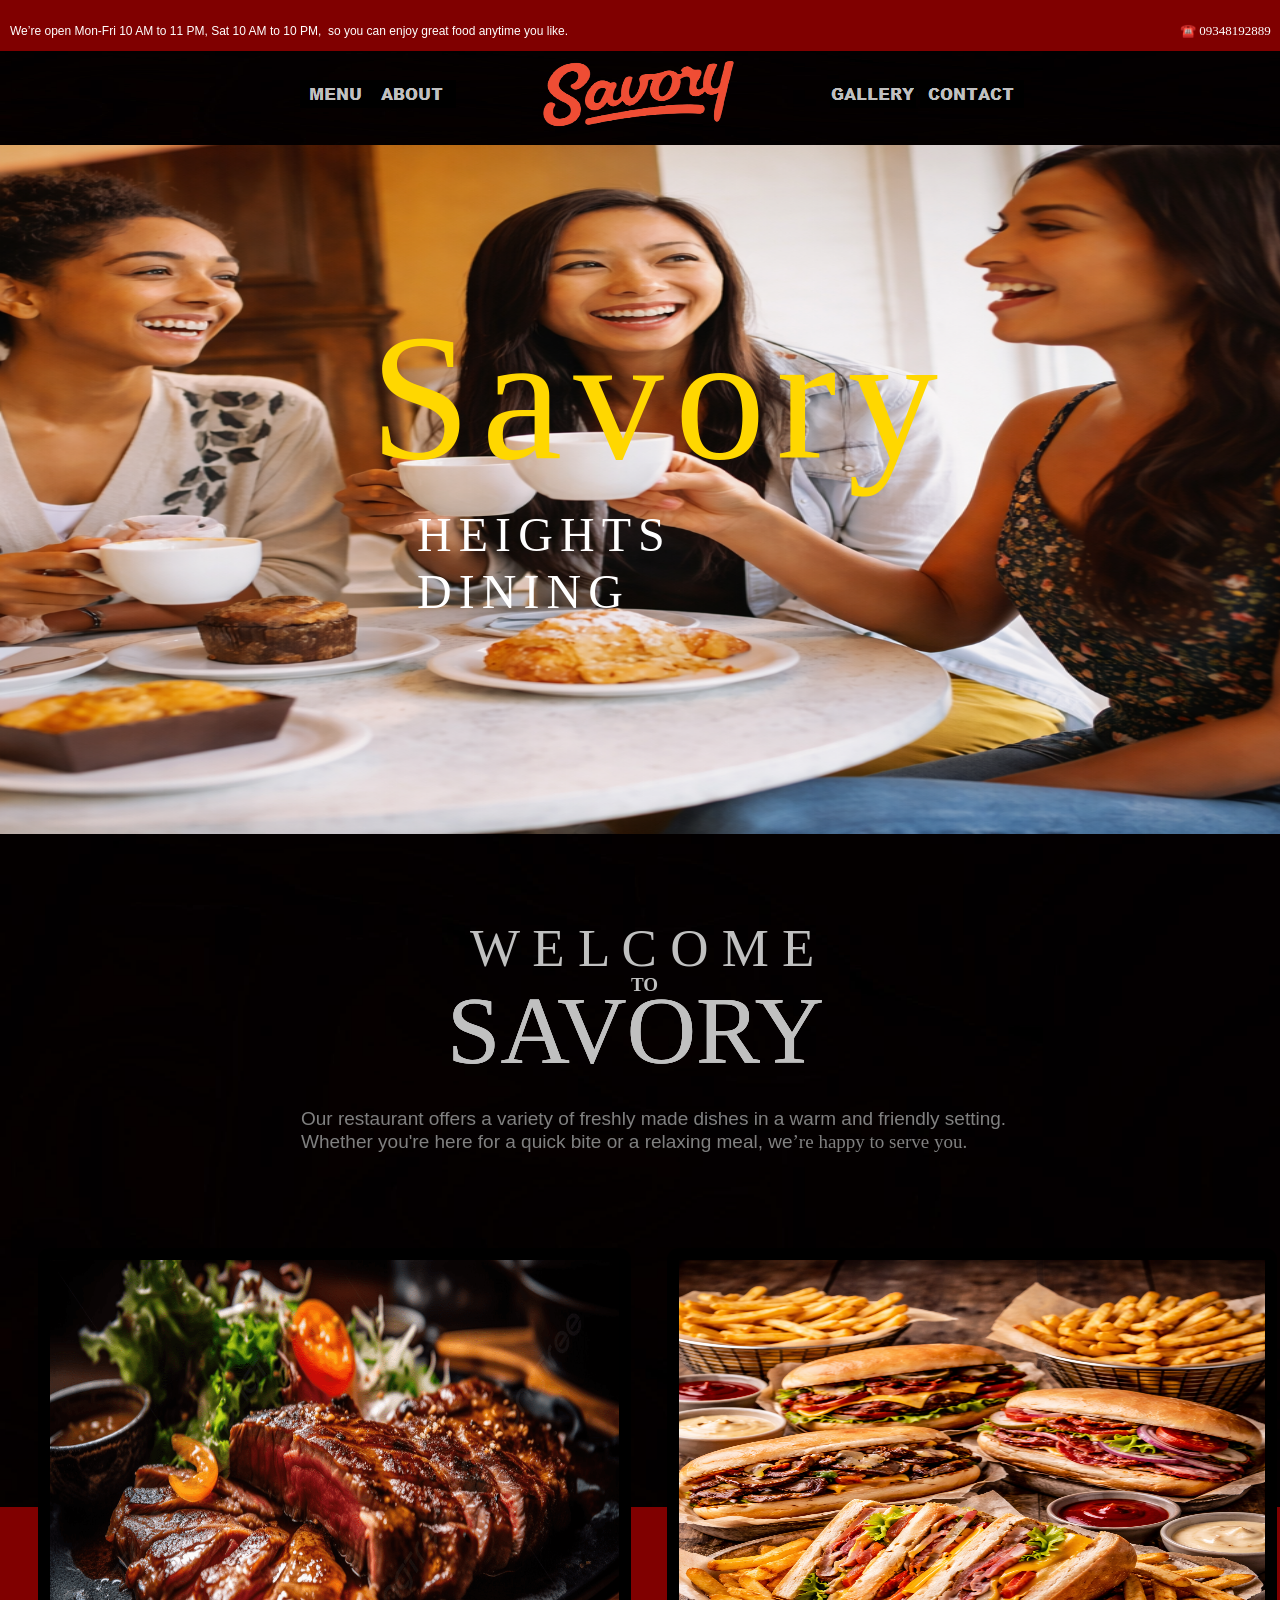
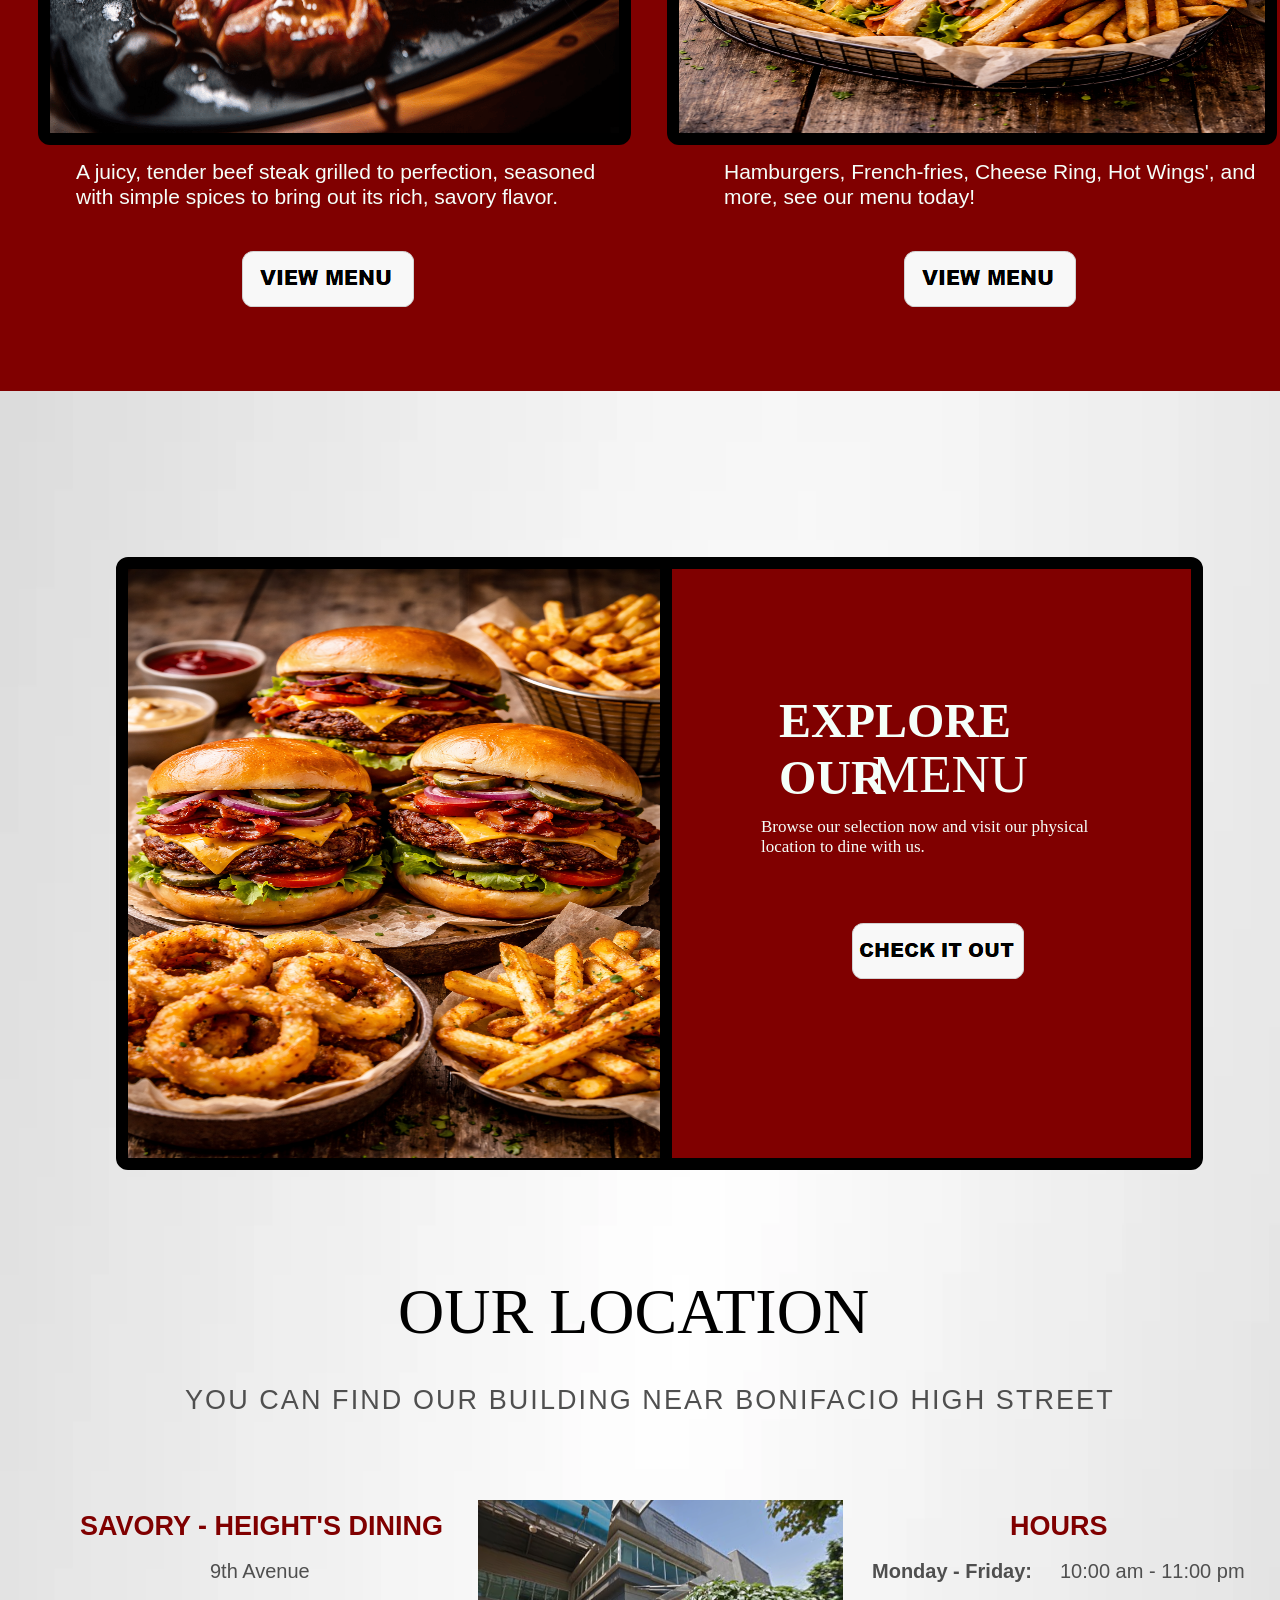
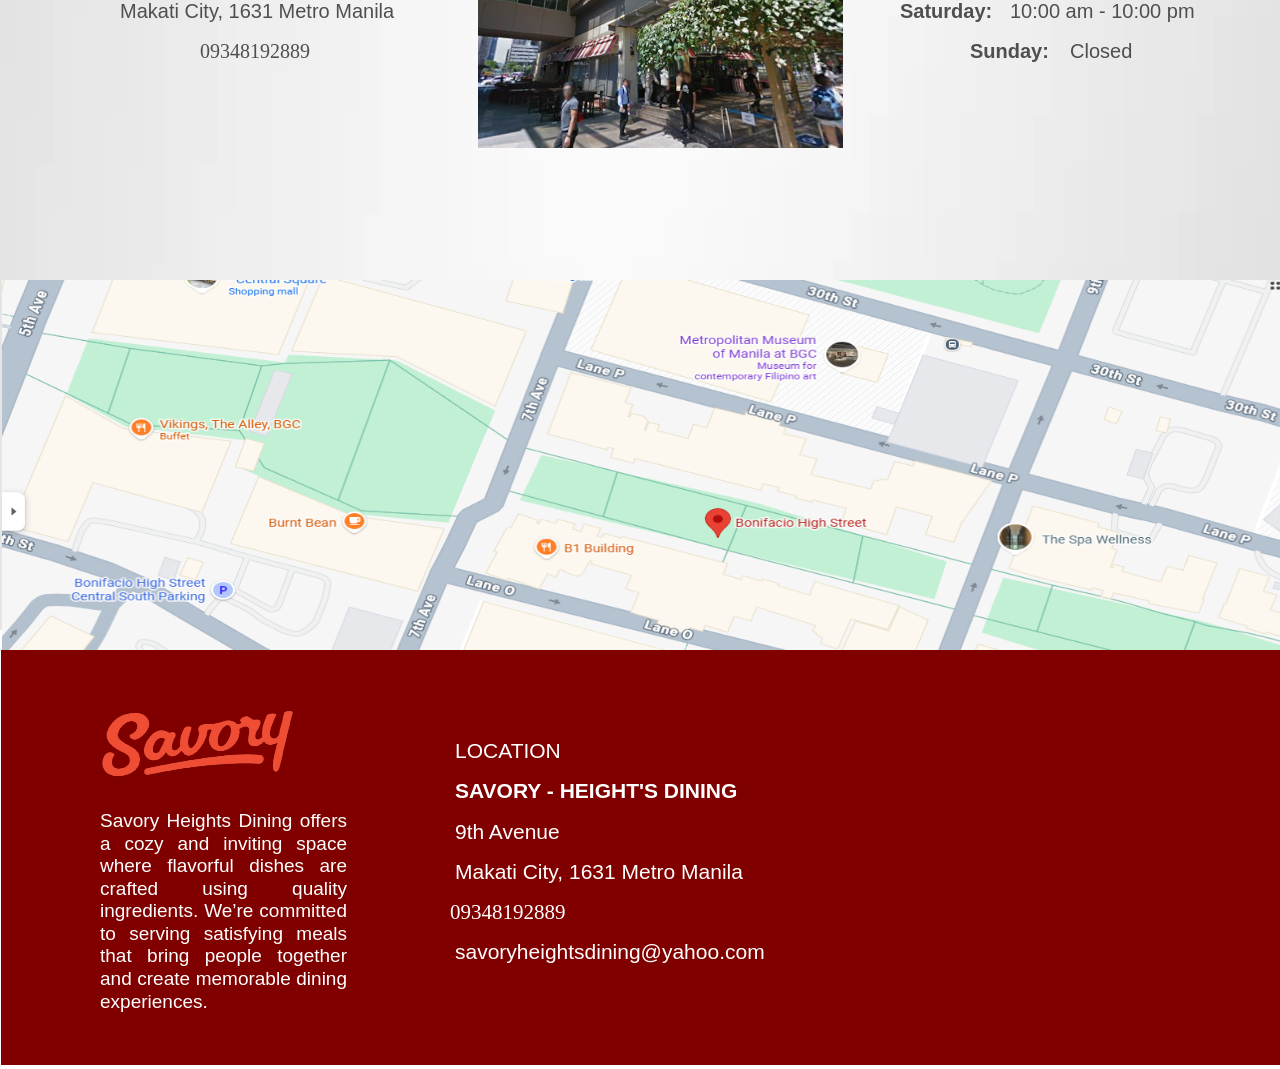
<file: index.html>
<!doctype html>
<html>
<head>
<meta charset="utf-8">
<title>Untitled Page</title>
<meta name="generator" content="WYSIWYG Web Builder 20 - https://www.wysiwygwebbuilder.com">
<link href="WEBSITE3.css" rel="stylesheet">
<link href="index.css" rel="stylesheet">
</head>
<body>
<div id="wb_Image13" style="position:absolute;left:0px;top:134px;width:1360px;height:700px;z-index:0;">
<img src="images/threegirlspic.png" id="Image13" alt="" width="1360" height="1360"></div>
<div id="wb_Image4" style="position:absolute;left:0px;top:834px;width:1360px;height:681px;z-index:1;">
<img src="images/Photos-Download-Black-Backgrounds.jpg" id="Image4" alt="" width="1360" height="765"></div>
<div id="wb_Image6" style="position:absolute;left:0px;top:1507px;width:1360px;height:484px;z-index:2;">
<img src="images/221610.jpg" id="Image6" alt="" width="1360" height="850"></div>
<div id="wb_Image2" style="position:absolute;left:0px;top:37px;width:1360px;height:108px;z-index:3;">
<img src="images/Photos-Download-Black-Backgrounds.jpg" id="Image2" alt="" width="1360" height="765"></div>
<div id="wb_Image3" style="position:absolute;left:0px;top:0px;width:1360px;height:51px;z-index:4;">
<img src="images/221610.jpg" id="Image3" alt="" width="1360" height="850"></div>
<div id="wb_Text1" style="position:absolute;left:470px;top:917px;width:364px;height:63px;z-index:5;">
<span style="color:#C0C0C0;font-family:Rockwell;font-size:53px;">W E L C O M E</span></div>
<div id="wb_Text3" style="position:absolute;left:447px;top:974px;width:410px;height:134px;z-index:6;">
<span style="color:#C0C0C0;font-family:'Comic Sans MS';font-size:96px;">SAVORY</span></div>
<div id="wb_Text4" style="position:absolute;left:301px;top:1108px;width:951px;height:47px;text-align:justify;z-index:7;">
<span style="color:#808080;font-family:Arial;font-size:19px;">Our restaurant offers a variety of freshly made dishes in a warm and friendly setting.<br> Whether you're here for a quick bite or a relaxing meal, we</span><span style="color:#808080;font-family:'Comic Sans MS';font-size:19px;">’re happy to serve you.</span></div>
<div id="wb_Text5" style="position:absolute;left:631px;top:974px;width:73px;height:22px;z-index:8;">
<span style="color:#C0C0C0;font-family:Rockwell;font-size:19px;"><strong>TO</strong></span></div>
<div id="wb_Image8" style="position:absolute;left:38px;top:1248px;width:593px;height:497px;z-index:9;">
<img src="images/pngtree-steak-is-sitting-on-a-tray-with-salad-and-vegetables-picture-image_2604488.jpg" id="Image8" alt="" width="569" height="319"></div>
<div id="wb_Text6" style="position:absolute;left:10px;top:20px;width:703px;height:13px;z-index:10;">
<span style="color:#FFFFFF;font-family:Arial;font-size:12px;">We’re open Mon-Fri 10 AM to 11 PM, Sat 10 AM to 10 PM,&nbsp; so you can enjoy great food anytime you like.</span></div>
<div id="wb_Text7" style="position:absolute;left:1180px;top:20px;width:108px;height:18px;z-index:11;">
<span style="color:#FFFFFF;font-family:'Segoe UI Emoji';font-size:13px;">☎️</span><span style="color:#FFFFFF;font-family:Calibri;font-size:13px;"> 09348192889</span></div>
<div id="wb_Shape1" style="position:absolute;left:300px;top:80px;width:73px;height:28px;z-index:12;">
<a href="./menu.html"><img src="images/img0001.png" id="Shape1" alt="" width="73" height="28" style="width:73px;height:28px;"></a></div>
<div id="wb_Shape2" style="position:absolute;left:370px;top:80px;width:86px;height:28px;z-index:13;">
<a href="./about.html"><img src="images/img0002.png" id="Shape2" alt="" width="86" height="28" style="width:86px;height:28px;"></a></div>
<div id="wb_Text2" style="position:absolute;left:370px;top:290px;width:673px;height:231px;z-index:14;">
<span style="color:#FFD700;font-family:'Yu Gothic UI';font-size:181px;letter-spacing:11.07px;">Savory</span><span style="color:#FFD700;font-family:'Berlin Sans FB Demi';font-size:181px;letter-spacing:5.07px;"> </span></div>
<div id="wb_Text8" style="position:absolute;left:417px;top:506px;width:465px;height:64px;z-index:15;">
<span style="color:#FFFFFF;font-family:'Yu Gothic UI';font-size:48px;letter-spacing:7.07px;">HEIGHTS DINING</span></div>
<div id="wb_Shape3" style="position:absolute;left:242px;top:1851px;width:172px;height:56px;z-index:16;">
<a href="./menu.html"><img src="images/img0003.png" id="Shape3" alt="" width="172" height="56" style="width:172px;height:56px;"></a></div>
<div id="wb_Shape4" style="position:absolute;left:904px;top:1851px;width:172px;height:56px;z-index:17;">
<a href="./menu.html"><img src="images/img0004.png" id="Shape4" alt="" width="172" height="56" style="width:172px;height:56px;"></a></div>
<div id="wb_Text9" style="position:absolute;left:76px;top:1760px;width:532px;height:48px;z-index:18;">
<span style="color:#F5FFFA;font-family:Arial;font-size:21px;">A juicy, tender beef steak grilled to perfection, seasoned with simple spices to bring out its rich, savory flavor.</span></div>
<div id="wb_Text11" style="position:absolute;left:724px;top:1760px;width:532px;height:48px;z-index:19;">
<span style="color:#F5FFFA;font-family:Arial;font-size:21px;">Hamburgers, French-fries, Cheese Ring, Hot Wings', and more, see our menu today!</span></div>
<div id="wb_Image7" style="position:absolute;left:0px;top:1991px;width:1360px;height:1839px;z-index:20;">
<img src="images/white-radial-gradient.webp" id="Image7" alt="" width="1360" height="680"></div>
<div id="wb_Image10" style="position:absolute;left:648px;top:2157px;width:555px;height:613px;z-index:21;">
<img src="images/221610.jpg" id="Image10" alt="" width="531" height="332"></div>
<div id="wb_Text10" style="position:absolute;left:779px;top:2292px;width:333px;height:90px;z-index:22;">
<span style="color:#F5FFFA;font-family:'Lucida Console';font-size:48px;"><strong>EXPLORE OUR</strong></span><span style="color:#F5FFFA;font-family:Arial;font-size:48px;"><strong><br></strong></span><span style="color:#000000;font-family:Arial;font-size:37px;"> </span></div>
<div id="wb_Text12" style="position:absolute;left:872px;top:2343px;width:254px;height:53px;z-index:23;">
<span style="color:#F5FFFA;font-family:'Lucida Console';font-size:53px;">MENU</span></div>
<div id="wb_Text13" style="position:absolute;left:761px;top:2417px;width:372px;height:52px;z-index:24;">
<span style="color:#F5FFFA;font-family:'Lucida Console';font-size:17px;">Browse our selection now and visit our physical location to dine with us.</span></div>
<div id="wb_Shape5" style="position:absolute;left:852px;top:2523px;width:172px;height:56px;z-index:25;">
<a href="./menu.html"><img src="images/img0005.png" id="Shape5" alt="" width="172" height="56" style="width:172px;height:56px;"></a></div>
<div id="wb_Image11" style="position:absolute;left:541px;top:60px;width:195px;height:69px;z-index:26;">
<img src="images/savory-logo-removebg-preview.png" id="Image11" alt="" width="195" height="86"></div>
<div id="wb_Text14" style="position:absolute;left:447px;top:974px;width:410px;height:134px;z-index:27;">
<span style="color:#C0C0C0;font-family:'Comic Sans MS';font-size:96px;">SAVORY</span></div>
<div id="wb_Text15" style="position:absolute;left:447px;top:974px;width:410px;height:134px;z-index:28;">
<span style="color:#C0C0C0;font-family:'Comic Sans MS';font-size:96px;">SAVORY</span></div>
<div id="wb_Text16" style="position:absolute;left:398px;top:2874px;width:524px;height:89px;z-index:29;">
<span style="color:#000000;font-family:'Comic Sans MS';font-size:64px;">OUR LOCATION</span></div>
<div id="wb_Text17" style="position:absolute;left:185px;top:2984px;width:980px;height:30px;z-index:30;">
<span style="color:#4F4F4F;font-family:Arial;font-size:27px;letter-spacing:2.07px;">YOU CAN FIND OUR BUILDING NEAR BONIFACIO HIGH STREET</span></div>
<div id="wb_Text18" style="position:absolute;left:80px;top:3110px;width:370px;height:30px;z-index:31;">
<span style="color:#800000;font-family:Arial;font-size:27px;"><strong>SAVORY - HEIGHT'S DINING</strong></span></div>
<div id="wb_Text19" style="position:absolute;left:1010px;top:3110px;width:100px;height:30px;z-index:32;">
<span style="color:#800000;font-family:Arial;font-size:27px;"><strong>HOURS</strong></span></div>
<div id="wb_Text20" style="position:absolute;left:210px;top:3160px;width:110px;height:22px;z-index:33;">
<span style="color:#4F4F4F;font-family:Arial;font-size:20px;">9th Avenue</span></div>
<div id="wb_Text21" style="position:absolute;left:120px;top:3200px;width:315px;height:22px;z-index:34;">
<span style="color:#4F4F4F;font-family:Arial;font-size:20px;">Makati City, 1631 Metro Manila</span></div>
<div id="wb_Text22" style="position:absolute;left:200px;top:3240px;width:138px;height:24px;z-index:35;">
<span style="color:#FFFFFF;font-family:Calibri;font-size:20px;"> </span><span style="color:#4F4F4F;font-family:Calibri;font-size:20px;">09348192889</span></div>
<div id="wb_Text23" style="position:absolute;left:872px;top:3160px;width:171px;height:22px;z-index:36;">
<span style="color:#4F4F4F;font-family:Arial;font-size:20px;"><strong>Monday - Friday:</strong></span></div>
<div id="wb_Text24" style="position:absolute;left:1060px;top:3160px;width:192px;height:22px;z-index:37;">
<span style="color:#4F4F4F;font-family:Arial;font-size:20px;">10:00 am - 11:00 pm</span></div>
<div id="wb_Text25" style="position:absolute;left:900px;top:3200px;width:100px;height:22px;z-index:38;">
<span style="color:#4F4F4F;font-family:Arial;font-size:20px;"><strong>Saturday:</strong></span></div>
<div id="wb_Text26" style="position:absolute;left:1010px;top:3200px;width:192px;height:22px;z-index:39;">
<span style="color:#4F4F4F;font-family:Arial;font-size:20px;">10:00 am - 10:00 pm</span></div>
<div id="wb_Text27" style="position:absolute;left:970px;top:3240px;width:100px;height:22px;z-index:40;">
<span style="color:#4F4F4F;font-family:Arial;font-size:20px;"><strong>Sunday:</strong></span></div>
<div id="wb_Text28" style="position:absolute;left:1070px;top:3240px;width:73px;height:22px;z-index:41;">
<span style="color:#4F4F4F;font-family:Arial;font-size:20px;">Closed</span></div>
<div id="wb_Image14" style="position:absolute;left:1px;top:3850px;width:1359px;height:415px;z-index:42;">
<img src="images/221610.jpg" id="Image14" alt="" width="1359" height="849"></div>
<div id="wb_Image15" style="position:absolute;left:100px;top:3910px;width:195px;height:69px;z-index:43;">
<img src="images/savory-logo-removebg-preview.png" id="Image15" alt="" width="195" height="86"></div>
<div id="wb_Text29" style="position:absolute;left:100px;top:4010px;width:247px;height:188px;text-align:justify;z-index:44;">
<span style="color:#FFFFFF;font-family:Arial;font-size:19px;">Savory Heights Dining offers a cozy and inviting space where flavorful dishes are crafted using quality ingredients. We’re committed to serving satisfying meals that bring people together and create memorable dining experiences.</span></div>
<div id="wb_Text30" style="position:absolute;left:420px;top:3921px;width:140px;height:18px;z-index:45;">
&nbsp;</div>
<div id="wb_Text31" style="position:absolute;left:455px;top:3939px;width:120px;height:24px;z-index:46;">
<span style="color:#FFFFFF;font-family:Arial;font-size:21px;">LOCATION</span></div>
<div id="wb_Text32" style="position:absolute;left:455px;top:3979px;width:370px;height:24px;z-index:47;">
<span style="color:#FFFFFF;font-family:Arial;font-size:21px;"><strong>SAVORY - HEIGHT'S DINING</strong></span></div>
<div id="wb_Text33" style="position:absolute;left:455px;top:4020px;width:110px;height:24px;z-index:48;">
<span style="color:#FFFFFF;font-family:Arial;font-size:21px;">9th Avenue</span></div>
<div id="wb_Text34" style="position:absolute;left:455px;top:4060px;width:315px;height:24px;z-index:49;">
<span style="color:#FFFFFF;font-family:Arial;font-size:21px;">Makati City, 1631 Metro Manila</span></div>
<div id="wb_Text35" style="position:absolute;left:450px;top:4100px;width:138px;height:26px;z-index:50;">
<span style="color:#FFFFFF;font-family:Calibri;font-size:21px;"> 09348192889</span></div>
<div id="wb_Text36" style="position:absolute;left:455px;top:4140px;width:325px;height:24px;z-index:51;">
<span style="color:#FFFFFF;font-family:Arial;font-size:21px;">savoryheightsdining@yahoo.com</span></div>
<div id="wb_Shape7" style="position:absolute;left:830px;top:80px;width:86px;height:28px;z-index:52;">
<a href="./gallery.html"><img src="images/img0013.png" id="Shape7" alt="" width="86" height="28" style="width:86px;height:28px;"></a></div>
<div id="wb_Shape6" style="position:absolute;left:920px;top:80px;width:104px;height:28px;z-index:53;">
<a href="./location.html"><img src="images/img0020.png" id="Shape6" alt="" width="104" height="28" style="width:104px;height:28px;"></a></div>
<div id="wb_Image12" style="position:absolute;left:478px;top:3100px;width:365px;height:248px;z-index:54;">
<img src="images/shopic.png" id="Image12" alt="" width="365" height="249"></div>
<div id="wb_Image16" style="position:absolute;left:116px;top:2157px;width:556px;height:613px;z-index:55;">
<img src="images/menus.png" id="Image16" alt="" width="532" height="798"></div>
<div id="wb_Image9" style="position:absolute;left:667px;top:1248px;width:610px;height:497px;z-index:56;">
<img src="images/menu12.png" id="Image9" alt="" width="586" height="879"></div>
<div id="wb_Image5" style="position:absolute;left:2px;top:3480px;width:1358px;height:370px;z-index:57;">
<img src="images/locmap.png" id="Image5" alt="" width="1358" height="460"></div>
</body>
</html>
</file>
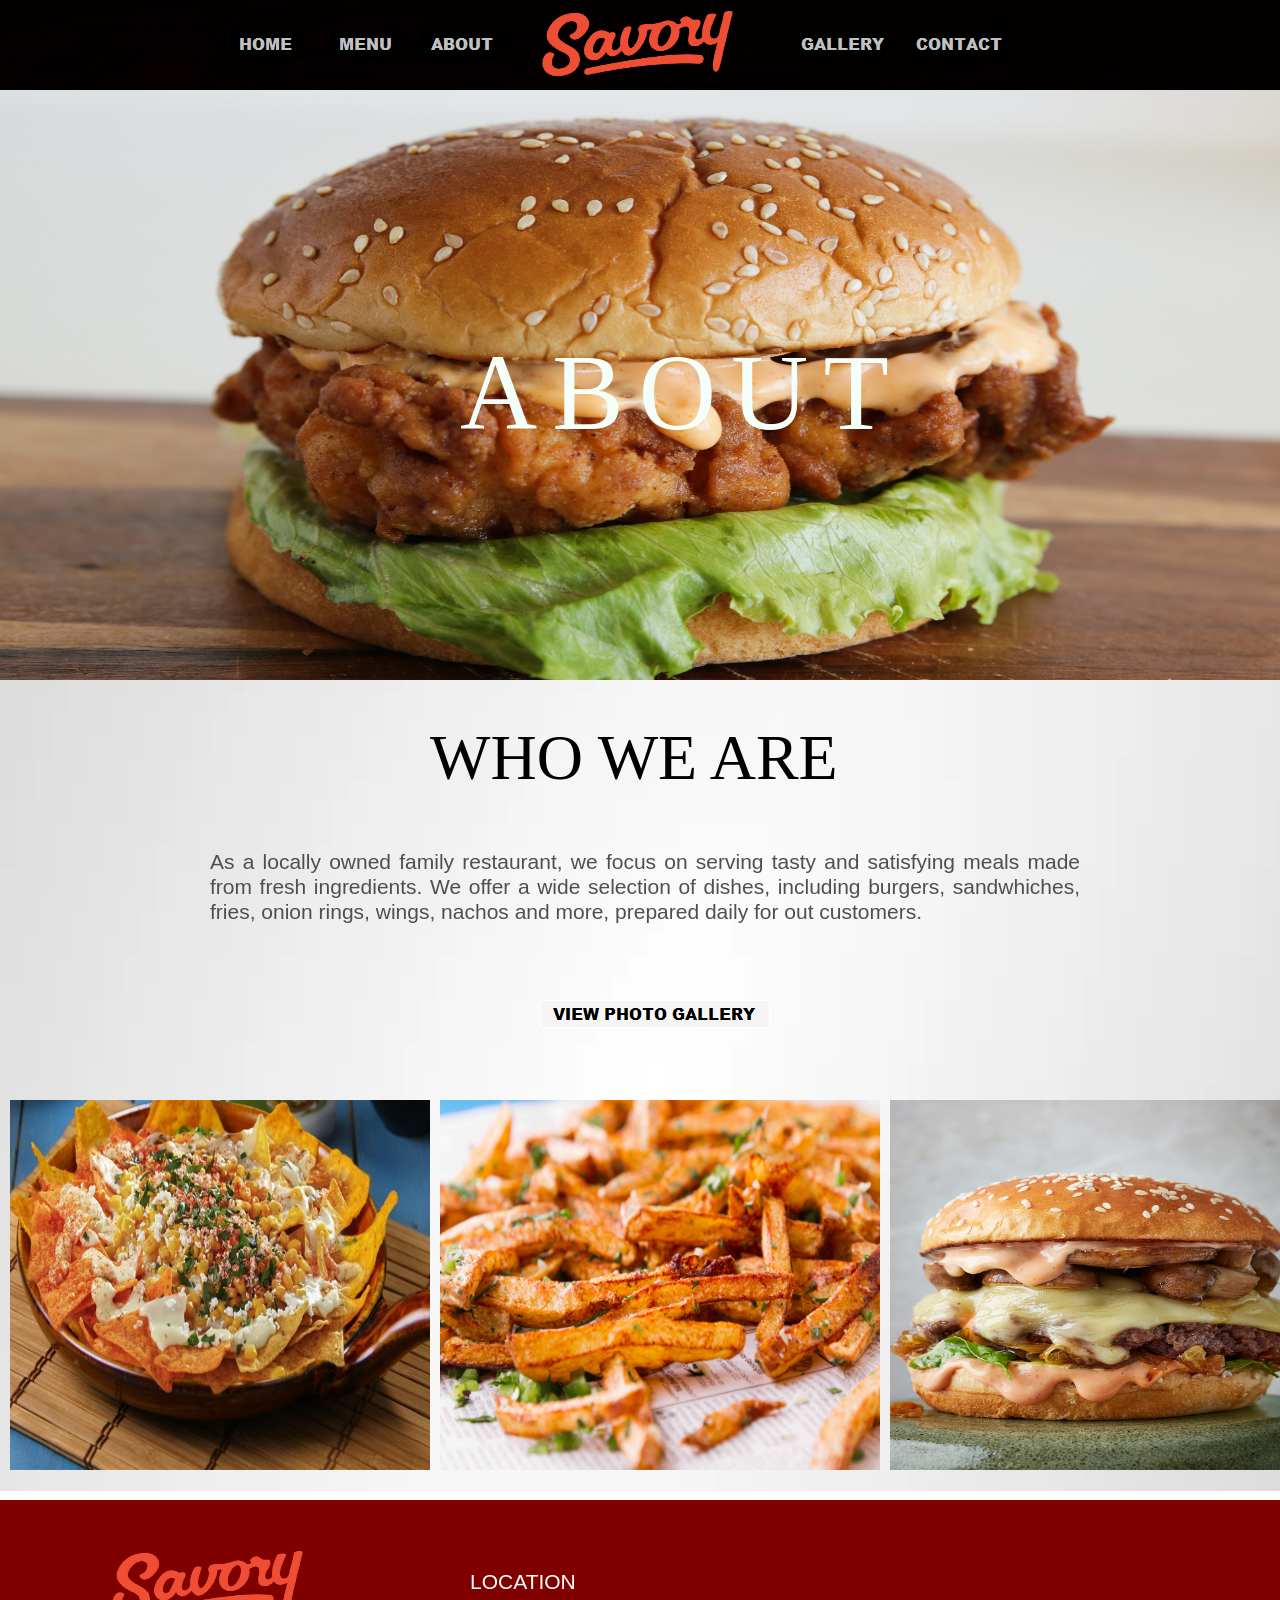
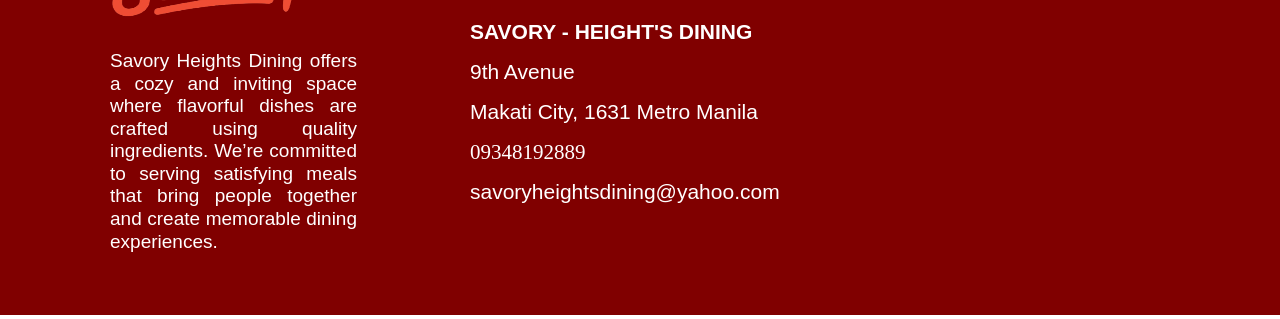
<file: about.html>
<!doctype html>
<html>
<head>
<meta charset="utf-8">
<title>Untitled Page</title>
<meta name="generator" content="WYSIWYG Web Builder 20 - https://www.wysiwygwebbuilder.com">
<link href="WEBSITE3.css" rel="stylesheet">
<link href="about.css" rel="stylesheet">
</head>
<body>
<div id="wb_Image4" style="position:absolute;left:0px;top:670px;width:1310px;height:821px;z-index:0;">
<img src="images/white-radial-gradient.webp" id="Image4" alt="" width="1310" height="655"></div>
<div id="wb_Image1" style="position:absolute;left:0px;top:90px;width:1310px;height:590px;z-index:1;">
<img src="images/chickensand.jpg" id="Image1" alt="" width="1310" height="736"></div>
<div id="wb_Image2" style="position:absolute;left:0px;top:0px;width:1310px;height:90px;z-index:2;">
<img src="images/Photos-Download-Black-Backgrounds.jpg" id="Image2" alt="" width="1310" height="737"></div>
<div id="wb_Text2" style="position:absolute;left:460px;top:330px;width:370px;height:107px;z-index:3;">
<span style="color:#F5FFFA;font-family:'MS Gothic';font-size:107px;letter-spacing:15.07px;">ABOUT</span></div>
<div id="wb_Image11" style="position:absolute;left:540px;top:10px;width:195px;height:69px;z-index:4;">
<img src="images/savory-logo-removebg-preview.png" id="Image11" alt="" width="195" height="86"></div>
<div id="wb_Shape3" style="position:absolute;left:230px;top:30px;width:73px;height:28px;z-index:5;">
<a href="./index.html"><img src="images/img0009.png" id="Shape3" alt="" width="73" height="28" style="width:73px;height:28px;"></a></div>
<div id="wb_Shape1" style="position:absolute;left:330px;top:30px;width:73px;height:28px;z-index:6;">
<a href="./menu.html"><img src="images/img0010.png" id="Shape1" alt="" width="73" height="28" style="width:73px;height:28px;"></a></div>
<div id="wb_Shape2" style="position:absolute;left:420px;top:30px;width:86px;height:28px;z-index:7;">
<a href="./about.html"><img src="images/img0011.png" id="Shape2" alt="" width="86" height="28" style="width:86px;height:28px;"></a></div>
<div id="wb_Text16" style="position:absolute;left:430px;top:720px;width:524px;height:89px;z-index:8;">
<span style="color:#000000;font-family:'Comic Sans MS';font-size:64px;">WHO WE ARE</span></div>
<div id="wb_Text1" style="position:absolute;left:456px;top:859px;width:364px;height:18px;z-index:9;">
&nbsp;</div>
<div id="wb_Text3" style="position:absolute;left:210px;top:850px;width:870px;height:72px;text-align:justify;z-index:10;">
<span style="color:#4F4F4F;font-family:Arial;font-size:21px;">As a locally owned family restaurant, we focus on serving tasty and satisfying meals made from fresh ingredients. We offer a wide selection of dishes, including burgers, sandwhiches, fries, onion rings, wings, nachos and more, prepared daily for out customers.</span></div>
<div id="wb_Shape4" style="position:absolute;left:540px;top:1000px;width:230px;height:28px;z-index:11;">
<a href="./gallery.html"><img src="images/img0012.png" id="Shape4" alt="" width="230" height="28" style="width:230px;height:28px;"></a></div>
<div id="wb_Image3" style="position:absolute;left:10px;top:1100px;width:420px;height:370px;z-index:12;">
<img src="images/loaded-nachos.jpg" id="Image3" alt="" width="420" height="252"></div>
<div id="wb_Image5" style="position:absolute;left:440px;top:1100px;width:440px;height:370px;z-index:13;">
<img src="images/french_fry_atk_method-31-of-36.jpg" id="Image5" alt="" width="440" height="293"></div>
<div id="wb_Image6" style="position:absolute;left:890px;top:1100px;width:410px;height:370px;z-index:14;">
<img src="images/960-2022D508_BURGER.jpg" id="Image6" alt="" width="410" height="512"></div>
<div id="wb_Image7" style="position:absolute;left:0px;top:1500px;width:1310px;height:415px;z-index:15;">
<img src="images/221610.jpg" id="Image7" alt="" width="1310" height="819"></div>
<div id="wb_Image15" style="position:absolute;left:110px;top:1550px;width:195px;height:69px;z-index:16;">
<img src="images/savory-logo-removebg-preview.png" id="Image15" alt="" width="195" height="86"></div>
<div id="wb_Text29" style="position:absolute;left:110px;top:1650px;width:247px;height:188px;text-align:justify;z-index:17;">
<span style="color:#FFFFFF;font-family:Arial;font-size:19px;">Savory Heights Dining offers a cozy and inviting space where flavorful dishes are crafted using quality ingredients. We’re committed to serving satisfying meals that bring people together and create memorable dining experiences.</span></div>
<div id="wb_Text31" style="position:absolute;left:470px;top:1570px;width:120px;height:24px;z-index:18;">
<span style="color:#FFFFFF;font-family:Arial;font-size:21px;">LOCATION</span></div>
<div id="wb_Text32" style="position:absolute;left:470px;top:1620px;width:370px;height:24px;z-index:19;">
<span style="color:#FFFFFF;font-family:Arial;font-size:21px;"><strong>SAVORY - HEIGHT'S DINING</strong></span></div>
<div id="wb_Text33" style="position:absolute;left:470px;top:1660px;width:110px;height:24px;z-index:20;">
<span style="color:#FFFFFF;font-family:Arial;font-size:21px;">9th Avenue</span></div>
<div id="wb_Text34" style="position:absolute;left:470px;top:1700px;width:315px;height:24px;z-index:21;">
<span style="color:#FFFFFF;font-family:Arial;font-size:21px;">Makati City, 1631 Metro Manila</span></div>
<div id="wb_Text35" style="position:absolute;left:470px;top:1740px;width:138px;height:26px;z-index:22;">
<span style="color:#FFFFFF;font-family:Calibri;font-size:21px;">09348192889</span></div>
<div id="wb_Text36" style="position:absolute;left:470px;top:1780px;width:325px;height:24px;z-index:23;">
<span style="color:#FFFFFF;font-family:Arial;font-size:21px;">savoryheightsdining@yahoo.com</span></div>
<div id="wb_Shape6" style="position:absolute;left:800px;top:30px;width:86px;height:28px;z-index:24;">
<a href="./gallery.html"><img src="images/img0015.png" id="Shape6" alt="" width="86" height="28" style="width:86px;height:28px;"></a></div>
<div id="wb_Shape5" style="position:absolute;left:910px;top:30px;width:100px;height:28px;z-index:25;">
<a href="./location.html"><img src="images/img0026.png" id="Shape5" alt="" width="100" height="28" style="width:100px;height:28px;"></a></div>
</body>
</html>
</file>
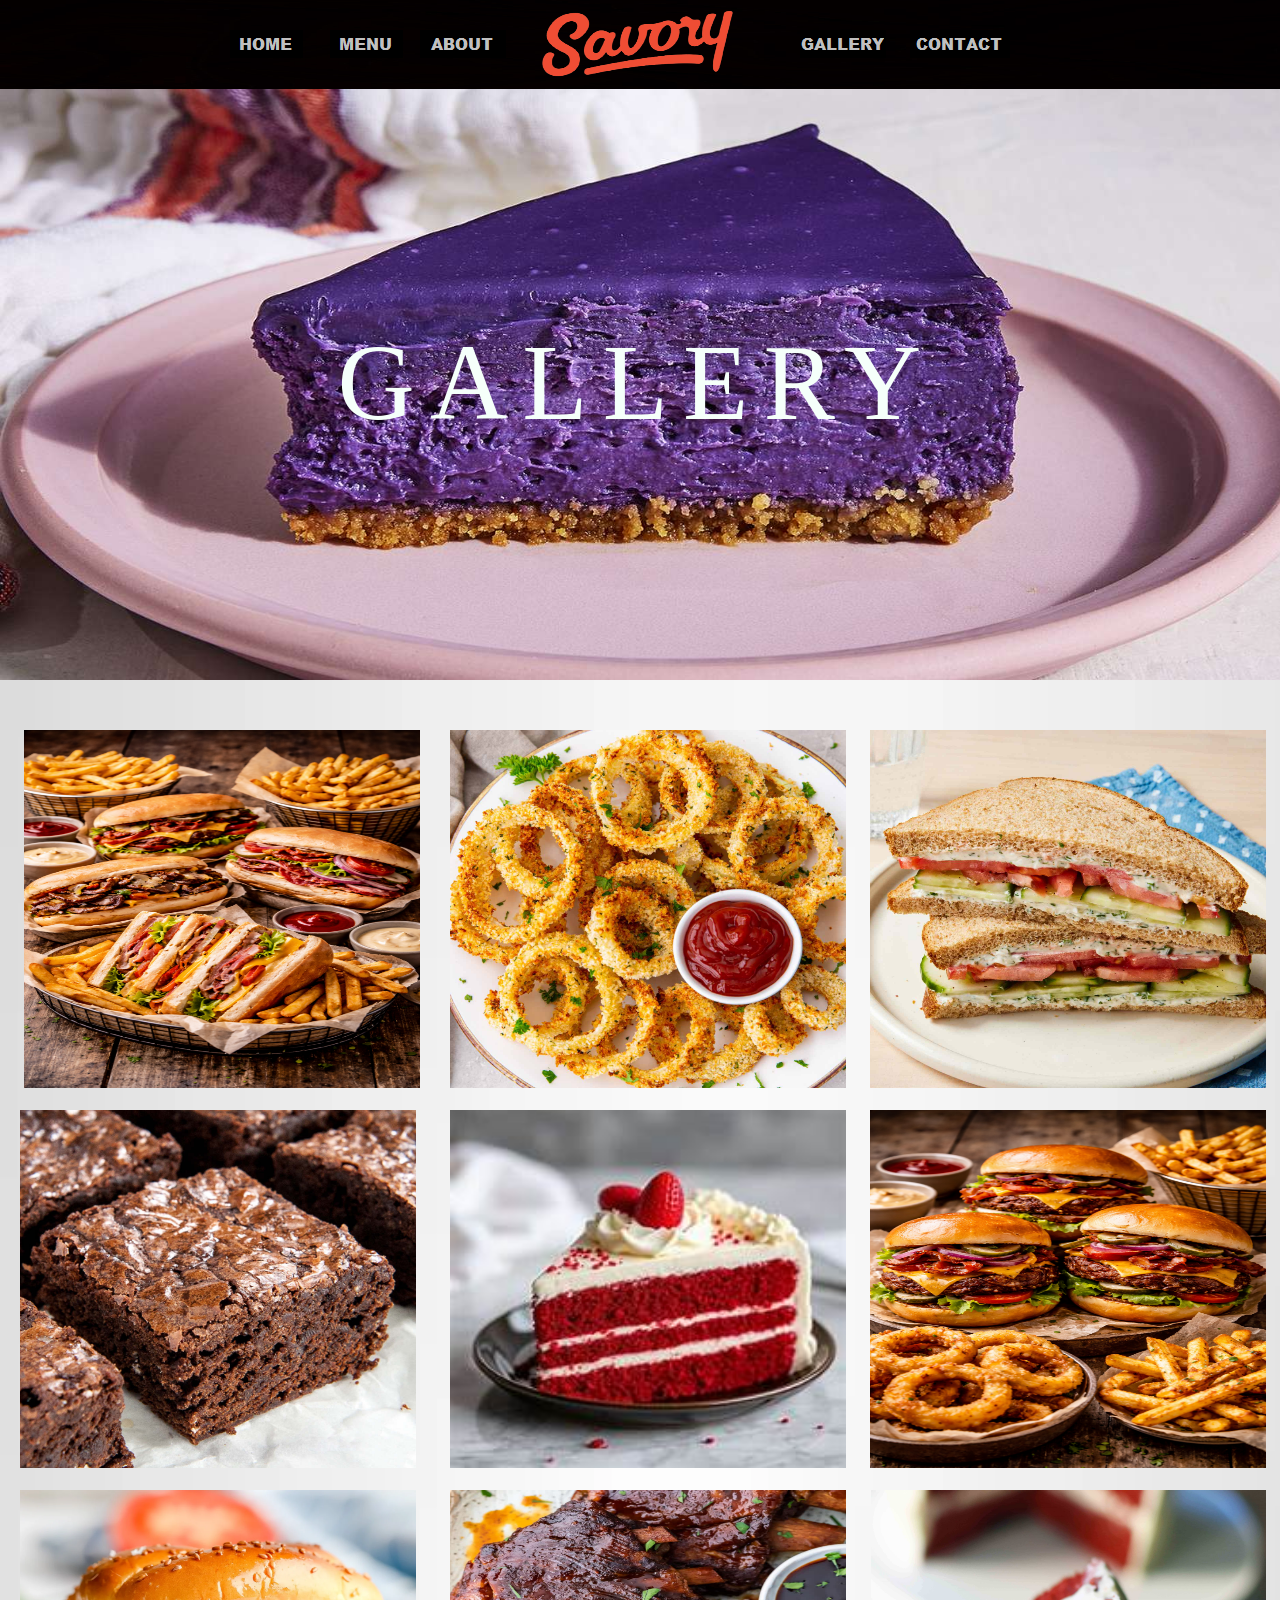
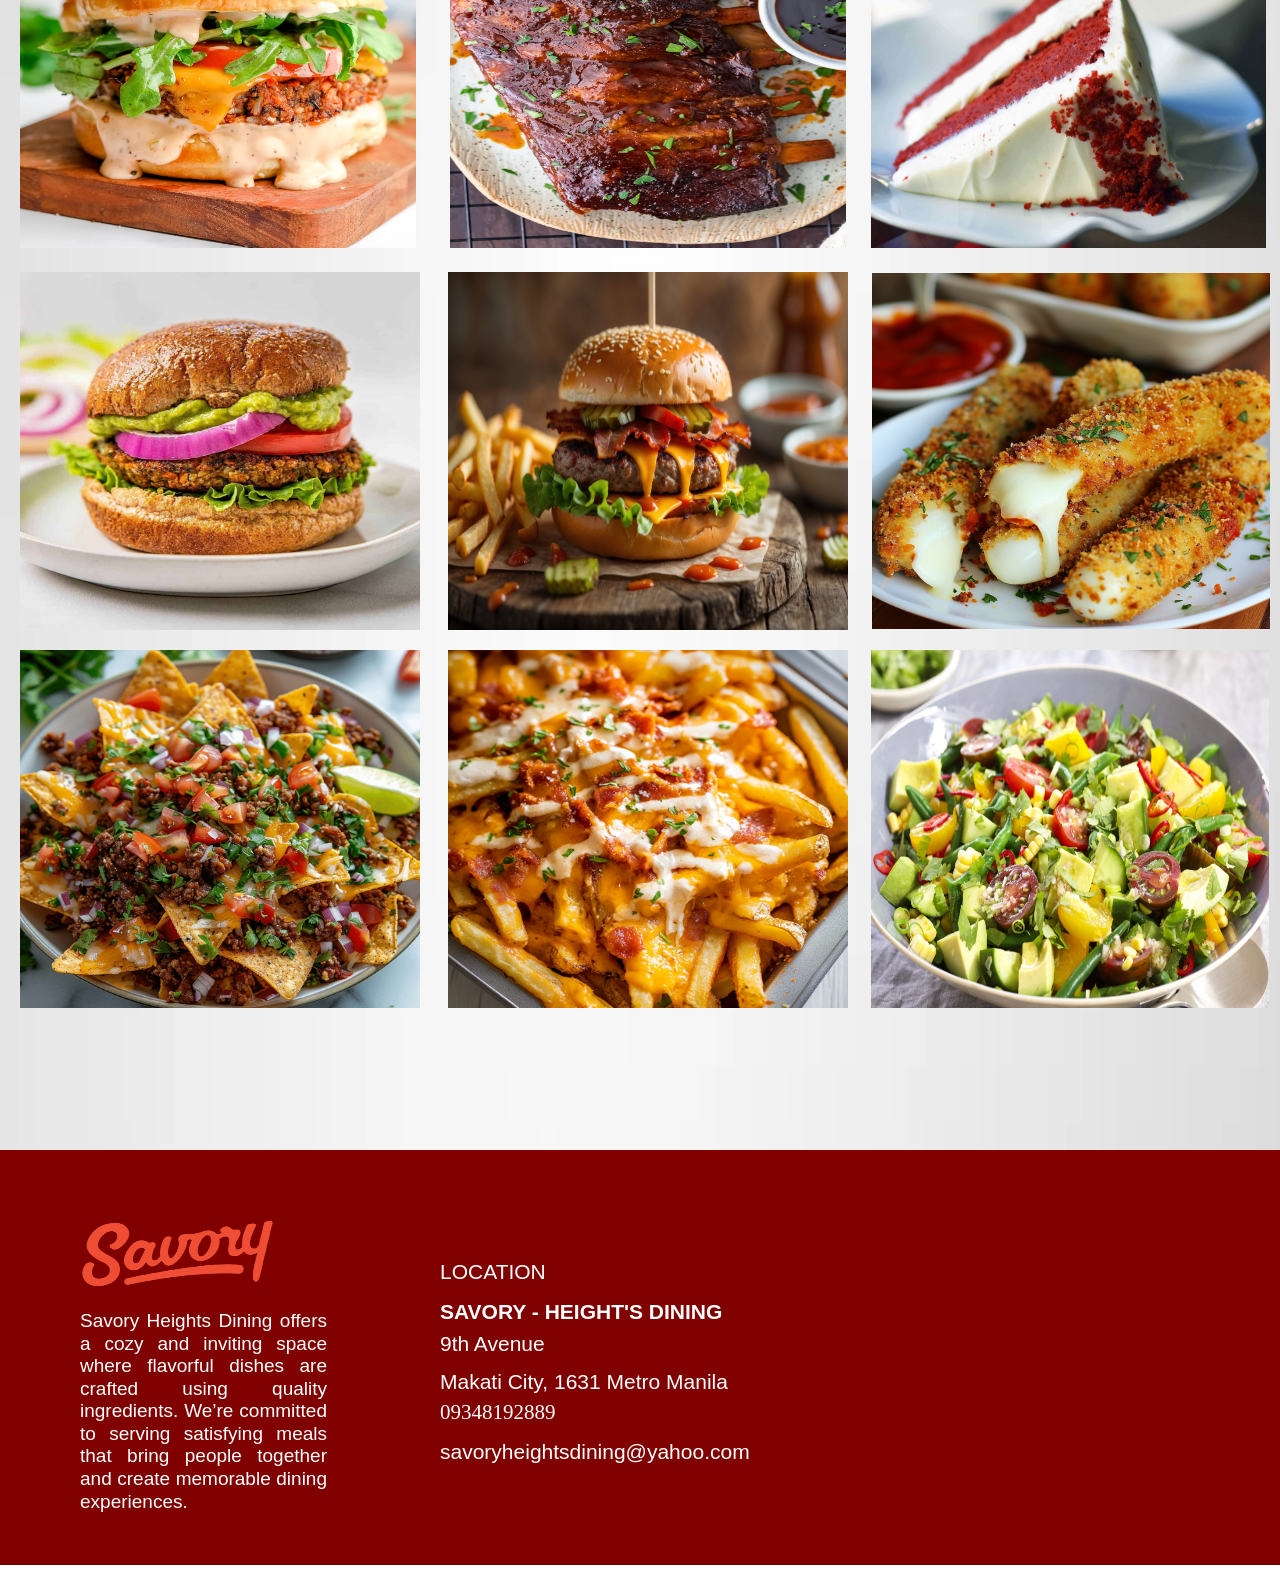
<file: gallery.html>
<!doctype html>
<html>
<head>
<meta charset="utf-8">
<title>Untitled Page</title>
<meta name="generator" content="WYSIWYG Web Builder 20 - https://www.wysiwygwebbuilder.com">
<link href="WEBSITE3.css" rel="stylesheet">
<link href="gallery.css" rel="stylesheet">
</head>
<body>
<div id="wb_Image2" style="position:absolute;left:0px;top:89px;width:1310px;height:591px;z-index:0;">
<img src="images/ube-cheesecake-mfs-2x1-108-3d06ba12ce054be78bde955263df971e.jpg" id="Image2" alt="" width="1310" height="655"></div>
<div id="wb_Image1" style="position:absolute;left:0px;top:0px;width:1310px;height:89px;z-index:1;">
<img src="images/Photos-Download-Black-Backgrounds.jpg" id="Image1" alt="" width="1310" height="737"></div>
<div id="wb_Image11" style="position:absolute;left:540px;top:10px;width:195px;height:69px;z-index:2;">
<img src="images/savory-logo-removebg-preview.png" id="Image11" alt="" width="195" height="86"></div>
<div id="wb_Shape3" style="position:absolute;left:230px;top:30px;width:73px;height:28px;z-index:3;">
<a href="./index.html"><img src="images/img0016.png" id="Shape3" alt="" width="73" height="28" style="width:73px;height:28px;"></a></div>
<div id="wb_Shape1" style="position:absolute;left:330px;top:30px;width:73px;height:28px;z-index:4;">
<a href="./menu.html"><img src="images/img0017.png" id="Shape1" alt="" width="73" height="28" style="width:73px;height:28px;"></a></div>
<div id="wb_Shape2" style="position:absolute;left:420px;top:30px;width:86px;height:28px;z-index:5;">
<a href="./about.html"><img src="images/img0018.png" id="Shape2" alt="" width="86" height="28" style="width:86px;height:28px;"></a></div>
<div id="wb_Shape6" style="position:absolute;left:800px;top:30px;width:86px;height:28px;z-index:6;">
<a href="./gallery.html"><img src="images/img0019.png" id="Shape6" alt="" width="86" height="28" style="width:86px;height:28px;"></a></div>
<div id="wb_Text2" style="position:absolute;left:252px;top:320px;width:770px;height:107px;text-align:center;z-index:7;">
<span style="color:#F5FFFA;font-family:'MS Gothic';font-size:107px;letter-spacing:15.07px;">GALLERY</span></div>
<div id="wb_Image3" style="position:absolute;left:0px;top:680px;width:1310px;height:2070px;z-index:8;">
<img src="images/white-radial-gradient.webp" id="Image3" alt="" width="1310" height="655"></div>
<div id="wb_Shape4" style="position:absolute;left:910px;top:30px;width:100px;height:28px;z-index:9;">
<a href="./location.html"><img src="images/img0027.png" id="Shape4" alt="" width="100" height="28" style="width:100px;height:28px;"></a></div>
<div id="wb_Image7" style="position:absolute;left:20px;top:1110px;width:396px;height:358px;z-index:10;">
<img src="images/homemade-brownies-featured.jpg" id="Image7" alt="" width="396" height="396"></div>
<div id="wb_Image9" style="position:absolute;left:870px;top:730px;width:396px;height:358px;z-index:11;">
<img src="images/EWL-SEO-62-Cucumber-and-Tomato-Sandwich-Hero-9340-1-08b645675bc54b95b0aa83676073c986.jpg" id="Image9" alt="" width="396" height="396"></div>
<div id="wb_Image10" style="position:absolute;left:450px;top:730px;width:396px;height:358px;z-index:12;">
<img src="images/crispy-air-fryer-onion-rings-recipe-0775.jpg" id="Image10" alt="" width="396" height="396"></div>
<div id="wb_Image12" style="position:absolute;left:450px;top:1490px;width:396px;height:358px;z-index:13;">
<img src="images/crock-pot-ribs-recipe-slow-cooker-bbq-ribs-3-of-7.jpg" id="Image12" alt="" width="396" height="538"></div>
<div id="wb_Image14" style="position:absolute;left:20px;top:1872px;width:400px;height:358px;z-index:14;">
<img src="images/best-no-bean-veggie-burgers-TN.jpg" id="Image14" alt="" width="400" height="400"></div>
<div id="wb_Image15" style="position:absolute;left:448px;top:1872px;width:400px;height:358px;z-index:15;">
<img src="images/v2-11vs4d-hj5gq.jpg" id="Image15" alt="" width="400" height="274"></div>
<div id="wb_Image16" style="position:absolute;left:872px;top:1873px;width:398px;height:356px;z-index:16;">
<img src="images/Gooey-Homemade-Mozzarella-Sticks.png" id="Image16" alt="" width="398" height="398"></div>
<div id="wb_Image17" style="position:absolute;left:20px;top:2250px;width:400px;height:358px;z-index:17;">
<img src="images/e79d293489c8d2c6df897ba2dbe3c54f.png" id="Image17" alt="" width="400" height="400"></div>
<div id="wb_Image18" style="position:absolute;left:448px;top:2250px;width:400px;height:358px;z-index:18;">
<img src="images/Image_3-126.png" id="Image18" alt="" width="400" height="400"></div>
<div id="wb_Image19" style="position:absolute;left:871px;top:2250px;width:398px;height:358px;z-index:19;">
<img src="fresh-summer-vegetable-salad-91664-1.jpeg" id="Image19" alt="" width="398" height="265"></div>
<div id="wb_Image49" style="position:absolute;left:0px;top:2750px;width:1310px;height:415px;z-index:20;">
<img src="images/221610.jpg" id="Image49" alt="" width="1310" height="819"></div>
<div id="wb_Image50" style="position:absolute;left:80px;top:2820px;width:195px;height:69px;z-index:21;">
<img src="images/savory-logo-removebg-preview.png" id="Image50" alt="" width="195" height="86"></div>
<div id="wb_Text64" style="position:absolute;left:80px;top:2910px;width:247px;height:188px;text-align:justify;z-index:22;">
<span style="color:#FFFFFF;font-family:Arial;font-size:19px;">Savory Heights Dining offers a cozy and inviting space where flavorful dishes are crafted using quality ingredients. We’re committed to serving satisfying meals that bring people together and create memorable dining experiences.</span></div>
<div id="wb_Text65" style="position:absolute;left:440px;top:2860px;width:120px;height:24px;z-index:23;">
<span style="color:#FFFFFF;font-family:Arial;font-size:21px;">LOCATION</span></div>
<div id="wb_Text66" style="position:absolute;left:440px;top:2900px;width:370px;height:24px;z-index:24;">
<span style="color:#FFFFFF;font-family:Arial;font-size:21px;"><strong>SAVORY - HEIGHT'S DINING</strong></span></div>
<div id="wb_Text67" style="position:absolute;left:440px;top:2932px;width:110px;height:24px;z-index:25;">
<span style="color:#FFFFFF;font-family:Arial;font-size:21px;">9th Avenue</span></div>
<div id="wb_Text68" style="position:absolute;left:440px;top:2970px;width:315px;height:24px;z-index:26;">
<span style="color:#FFFFFF;font-family:Arial;font-size:21px;">Makati City, 1631 Metro Manila</span></div>
<div id="wb_Text69" style="position:absolute;left:440px;top:3000px;width:138px;height:26px;z-index:27;">
<span style="color:#FFFFFF;font-family:Calibri;font-size:21px;">09348192889</span></div>
<div id="wb_Text70" style="position:absolute;left:440px;top:3040px;width:325px;height:24px;z-index:28;">
<span style="color:#FFFFFF;font-family:Arial;font-size:21px;">savoryheightsdining@yahoo.com</span></div>
<div id="wb_Image20" style="position:absolute;left:24px;top:730px;width:396px;height:358px;z-index:29;">
<img src="images/menu12.png" id="Image20" alt="" width="396" height="594"></div>
<div id="wb_Image4" style="position:absolute;left:450px;top:1110px;width:396px;height:358px;z-index:30;">
<img src="images/redvelvet.jpg" id="Image4" alt="" width="396" height="396"></div>
<div id="wb_Image8" style="position:absolute;left:871px;top:1490px;width:395px;height:358px;z-index:31;">
<img src="images/Red-Velvet-Cake-9.jpg" id="Image8" alt="" width="395" height="330"></div>
<div id="wb_Image13" style="position:absolute;left:870px;top:1110px;width:396px;height:358px;z-index:32;">
<img src="images/menus.png" id="Image13" alt="" width="396" height="594"></div>
<div id="wb_Image6" style="position:absolute;left:20px;top:1490px;width:396px;height:358px;z-index:33;">
<img src="images/veggie-burgers-1-2.webp" id="Image6" alt="" width="396" height="396"></div>
</body>
</html>
</file>
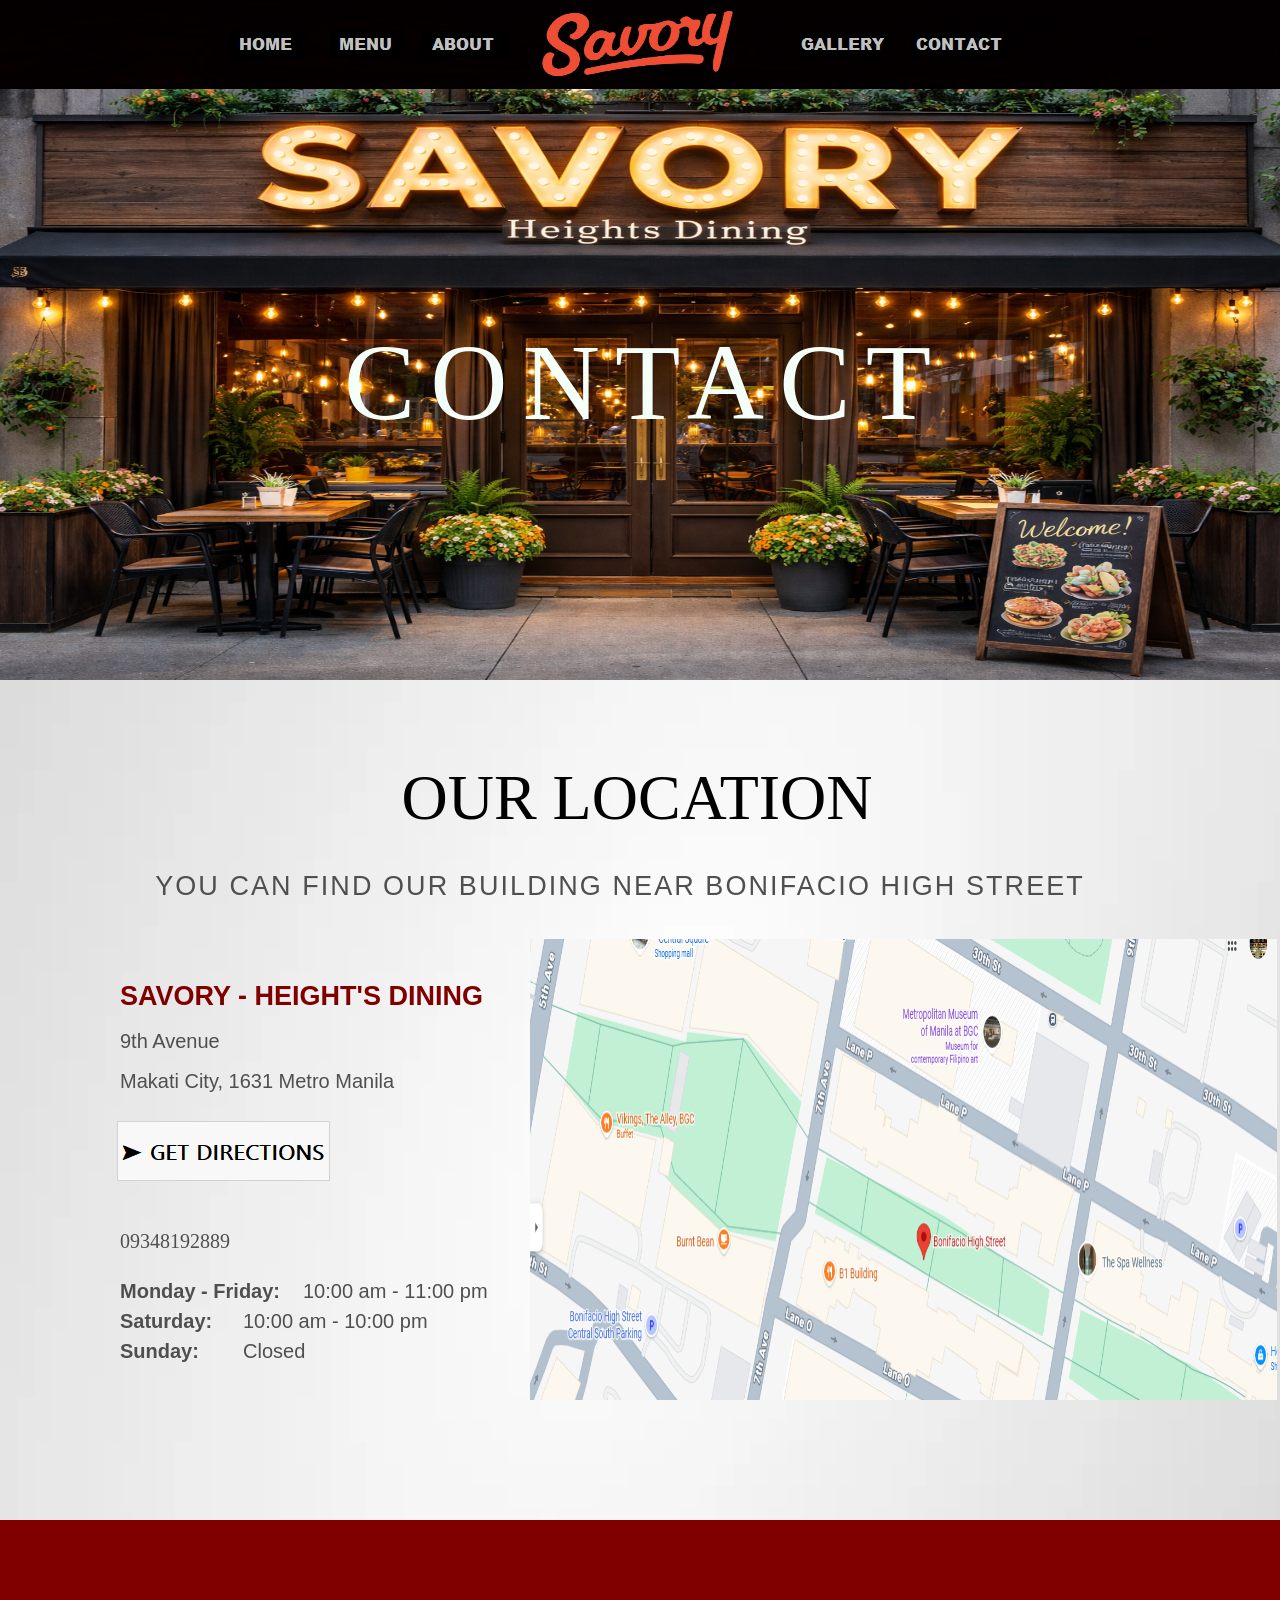
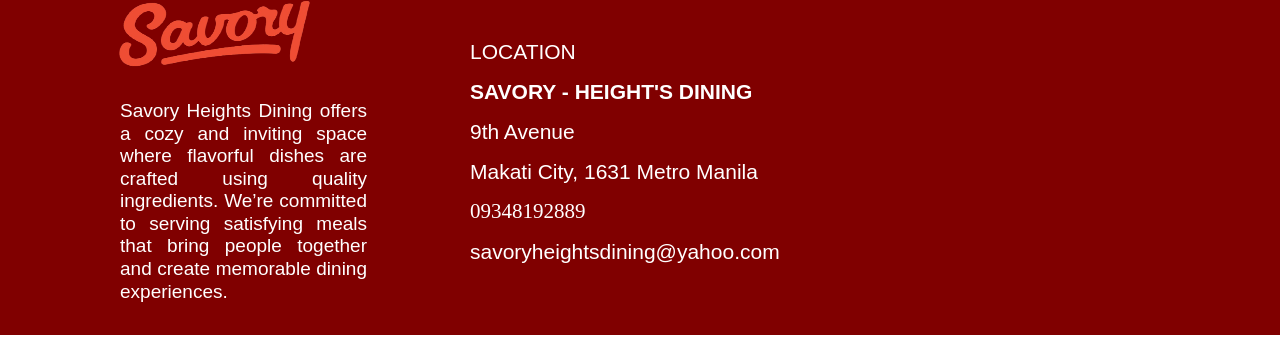
<file: location.html>
<!doctype html>
<html>
<head>
<meta charset="utf-8">
<title>Untitled Page</title>
<meta name="generator" content="WYSIWYG Web Builder 20 - https://www.wysiwygwebbuilder.com">
<link href="WEBSITE3.css" rel="stylesheet">
<link href="location.css" rel="stylesheet">
</head>
<body>
<div id="wb_Image4" style="position:absolute;left:0px;top:89px;width:1310px;height:591px;z-index:0;">
<img src="images/picsavory.png" id="Image4" alt="" width="1310" height="873"></div>
<div id="wb_Image1" style="position:absolute;left:0px;top:0px;width:1310px;height:89px;z-index:1;">
<img src="images/Photos-Download-Black-Backgrounds.jpg" id="Image1" alt="" width="1310" height="737"></div>
<div id="wb_Image11" style="position:absolute;left:540px;top:10px;width:195px;height:69px;z-index:2;">
<img src="images/savory-logo-removebg-preview.png" id="Image11" alt="" width="195" height="86"></div>
<div id="wb_Shape3" style="position:absolute;left:230px;top:30px;width:73px;height:28px;z-index:3;">
<a href="./index.html"><img src="images/img0021.png" id="Shape3" alt="" width="73" height="28" style="width:73px;height:28px;"></a></div>
<div id="wb_Shape1" style="position:absolute;left:330px;top:30px;width:73px;height:28px;z-index:4;">
<a href="./menu.html"><img src="images/img0022.png" id="Shape1" alt="" width="73" height="28" style="width:73px;height:28px;"></a></div>
<div id="wb_Shape2" style="position:absolute;left:421px;top:30px;width:86px;height:28px;z-index:5;">
<a href="./about.html"><img src="images/img0023.png" id="Shape2" alt="" width="86" height="28" style="width:86px;height:28px;"></a></div>
<div id="wb_Shape6" style="position:absolute;left:800px;top:30px;width:86px;height:28px;z-index:6;">
<a href="./gallery.html"><img src="images/img0024.png" id="Shape6" alt="" width="86" height="28" style="width:86px;height:28px;"></a></div>
<div id="wb_Shape4" style="position:absolute;left:910px;top:30px;width:100px;height:28px;z-index:7;">
<a href="./location.html"><img src="images/img0028.png" id="Shape4" alt="" width="100" height="28" style="width:100px;height:28px;"></a></div>
<div id="wb_Text2" style="position:absolute;left:260px;top:320px;width:770px;height:107px;text-align:center;z-index:8;">
<span style="color:#F5FFFA;font-family:'MS Gothic';font-size:107px;letter-spacing:15.07px;">CONTACT</span></div>
<div id="wb_Image3" style="position:absolute;left:0px;top:680px;width:1310px;height:840px;z-index:9;">
<img src="images/white-radial-gradient.webp" id="Image3" alt="" width="1310" height="655"></div>
<div id="wb_Text16" style="position:absolute;left:375px;top:760px;width:524px;height:89px;text-align:center;z-index:10;">
<span style="color:#000000;font-family:'Comic Sans MS';font-size:64px;">OUR LOCATION</span></div>
<div id="wb_Text17" style="position:absolute;left:130px;top:870px;width:980px;height:30px;text-align:center;z-index:11;">
<span style="color:#4F4F4F;font-family:Arial;font-size:27px;letter-spacing:2.07px;">YOU CAN FIND OUR BUILDING NEAR BONIFACIO HIGH STREET</span></div>
<div id="wb_Text18" style="position:absolute;left:120px;top:980px;width:370px;height:30px;z-index:12;">
<span style="color:#800000;font-family:Arial;font-size:27px;"><strong>SAVORY - HEIGHT'S DINING</strong></span></div>
<div id="wb_Text20" style="position:absolute;left:120px;top:1030px;width:110px;height:22px;z-index:13;">
<span style="color:#4F4F4F;font-family:Arial;font-size:20px;">9th Avenue</span></div>
<div id="wb_Text21" style="position:absolute;left:120px;top:1070px;width:315px;height:22px;z-index:14;">
<span style="color:#4F4F4F;font-family:Arial;font-size:20px;">Makati City, 1631 Metro Manila</span></div>
<div id="wb_Text1" style="position:absolute;left:125px;top:1121px;width:250px;height:18px;z-index:15;">
&nbsp;</div>
<div id="wb_Shape5" style="position:absolute;left:117px;top:1121px;width:213px;height:60px;z-index:16;">
<img src="images/img0029.png" id="Shape5" alt="" width="213" height="60" style="width:213px;height:60px;"></div>
<div id="wb_Text22" style="position:absolute;left:120px;top:1230px;width:138px;height:24px;z-index:17;">
<span style="color:#FFFFFF;font-family:Calibri;font-size:20px;"> </span><span style="color:#4F4F4F;font-family:Calibri;font-size:20px;">09348192889</span></div>
<div id="wb_Text23" style="position:absolute;left:120px;top:1280px;width:171px;height:22px;z-index:18;">
<span style="color:#4F4F4F;font-family:Arial;font-size:20px;"><strong>Monday - Friday:</strong></span></div>
<div id="wb_Text24" style="position:absolute;left:303px;top:1280px;width:192px;height:22px;z-index:19;">
<span style="color:#4F4F4F;font-family:Arial;font-size:20px;">10:00 am - 11:00 pm</span></div>
<div id="wb_Text25" style="position:absolute;left:120px;top:1310px;width:100px;height:22px;z-index:20;">
<span style="color:#4F4F4F;font-family:Arial;font-size:20px;"><strong>Saturday:</strong></span></div>
<div id="wb_Text26" style="position:absolute;left:243px;top:1310px;width:192px;height:22px;z-index:21;">
<span style="color:#4F4F4F;font-family:Arial;font-size:20px;">10:00 am - 10:00 pm</span></div>
<div id="wb_Text27" style="position:absolute;left:120px;top:1340px;width:100px;height:22px;z-index:22;">
<span style="color:#4F4F4F;font-family:Arial;font-size:20px;"><strong>Sunday:</strong></span></div>
<div id="wb_Text28" style="position:absolute;left:243px;top:1340px;width:73px;height:22px;z-index:23;">
<span style="color:#4F4F4F;font-family:Arial;font-size:20px;">Closed</span></div>
<div id="wb_Image14" style="position:absolute;left:0px;top:1520px;width:1310px;height:415px;z-index:24;">
<img src="images/221610.jpg" id="Image14" alt="" width="1310" height="819"></div>
<div id="wb_Image15" style="position:absolute;left:117px;top:1600px;width:195px;height:69px;z-index:25;">
<img src="images/savory-logo-removebg-preview.png" id="Image15" alt="" width="195" height="86"></div>
<div id="wb_Text29" style="position:absolute;left:120px;top:1700px;width:247px;height:188px;text-align:justify;z-index:26;">
<span style="color:#FFFFFF;font-family:Arial;font-size:19px;">Savory Heights Dining offers a cozy and inviting space where flavorful dishes are crafted using quality ingredients. We’re committed to serving satisfying meals that bring people together and create memorable dining experiences.</span></div>
<div id="wb_Text31" style="position:absolute;left:470px;top:1640px;width:120px;height:24px;z-index:27;">
<span style="color:#FFFFFF;font-family:Arial;font-size:21px;">LOCATION</span></div>
<div id="wb_Text32" style="position:absolute;left:470px;top:1680px;width:370px;height:24px;z-index:28;">
<span style="color:#FFFFFF;font-family:Arial;font-size:21px;"><strong>SAVORY - HEIGHT'S DINING</strong></span></div>
<div id="wb_Text33" style="position:absolute;left:470px;top:1720px;width:110px;height:24px;z-index:29;">
<span style="color:#FFFFFF;font-family:Arial;font-size:21px;">9th Avenue</span></div>
<div id="wb_Text34" style="position:absolute;left:470px;top:1760px;width:315px;height:24px;z-index:30;">
<span style="color:#FFFFFF;font-family:Arial;font-size:21px;">Makati City, 1631 Metro Manila</span></div>
<div id="wb_Text35" style="position:absolute;left:470px;top:1799px;width:138px;height:26px;z-index:31;">
<span style="color:#FFFFFF;font-family:Calibri;font-size:21px;">09348192889</span></div>
<div id="wb_Text36" style="position:absolute;left:470px;top:1840px;width:325px;height:24px;z-index:32;">
<span style="color:#FFFFFF;font-family:Arial;font-size:21px;">savoryheightsdining@yahoo.com</span></div>
<div id="wb_Image2" style="position:absolute;left:530px;top:939px;width:747px;height:461px;z-index:33;">
<img src="images/locmap.png" id="Image2" alt="" width="747" height="253"></div>
</body>
</html>
</file>
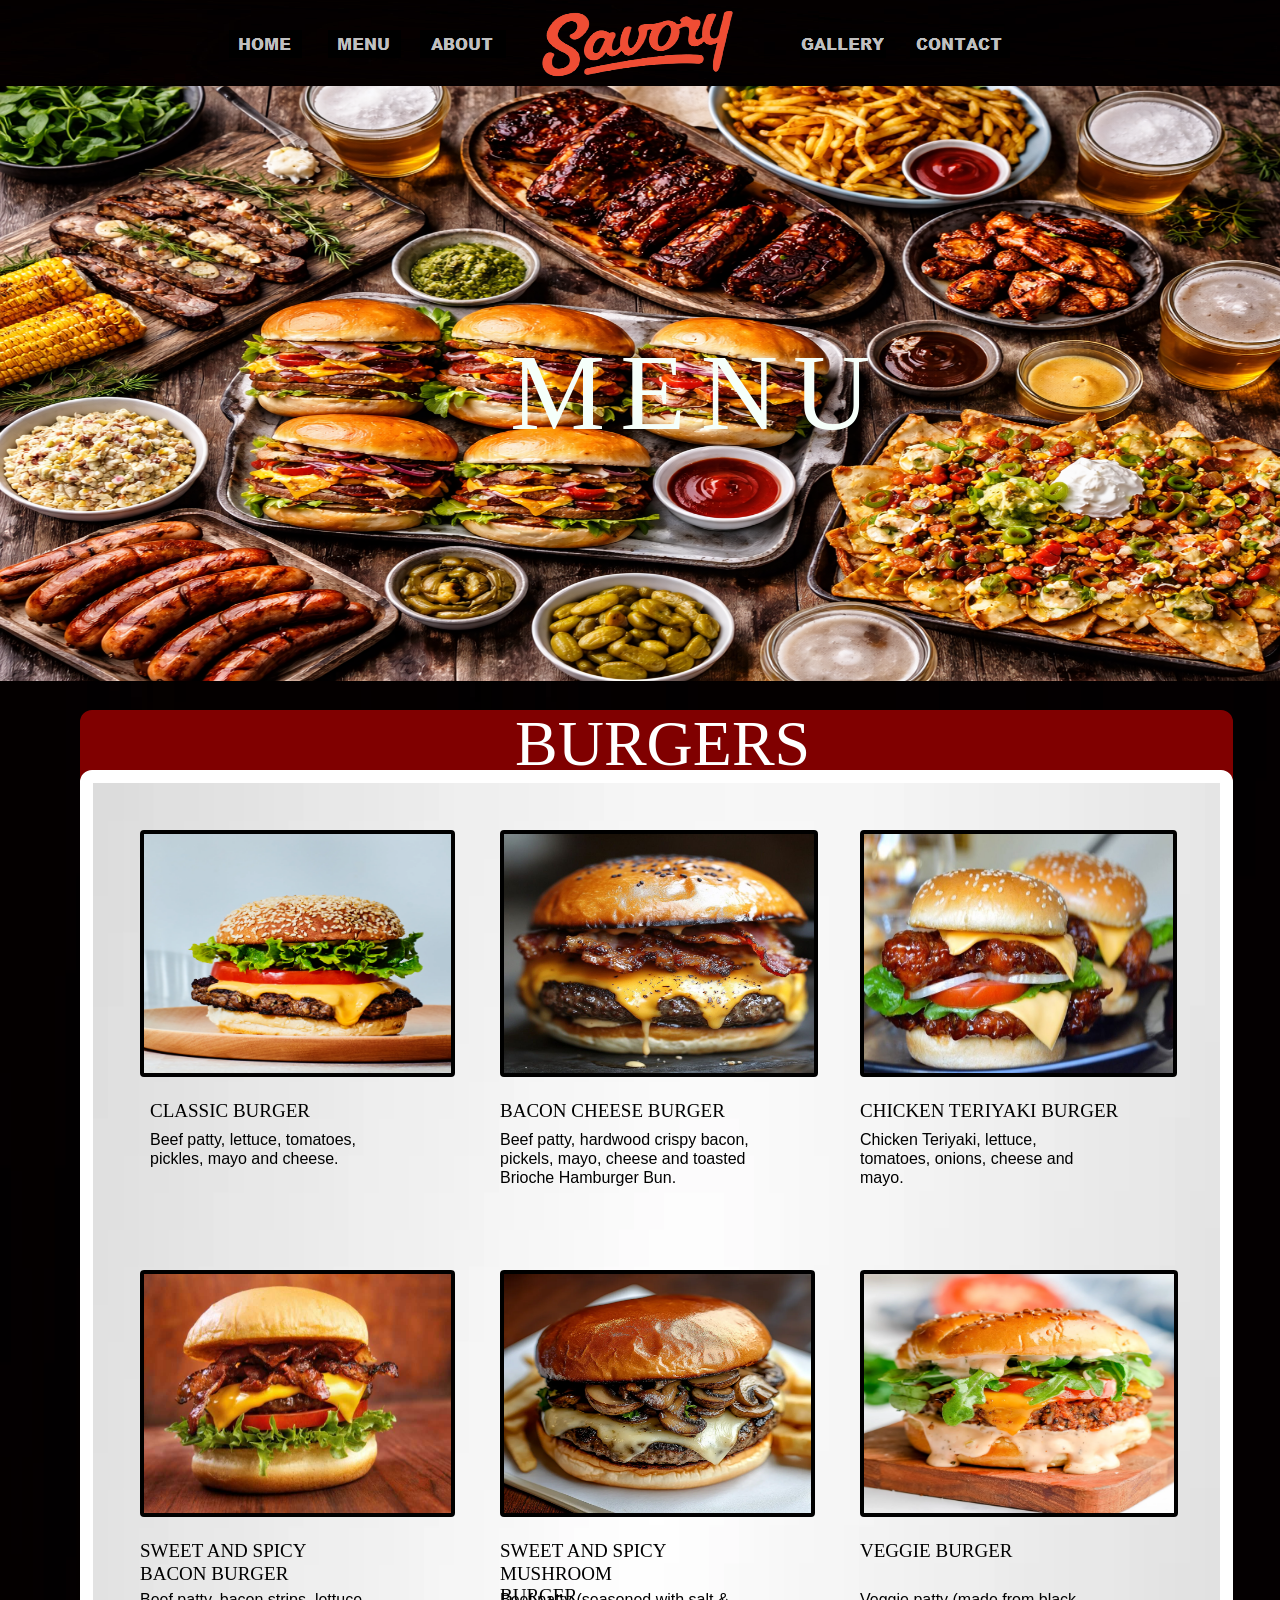
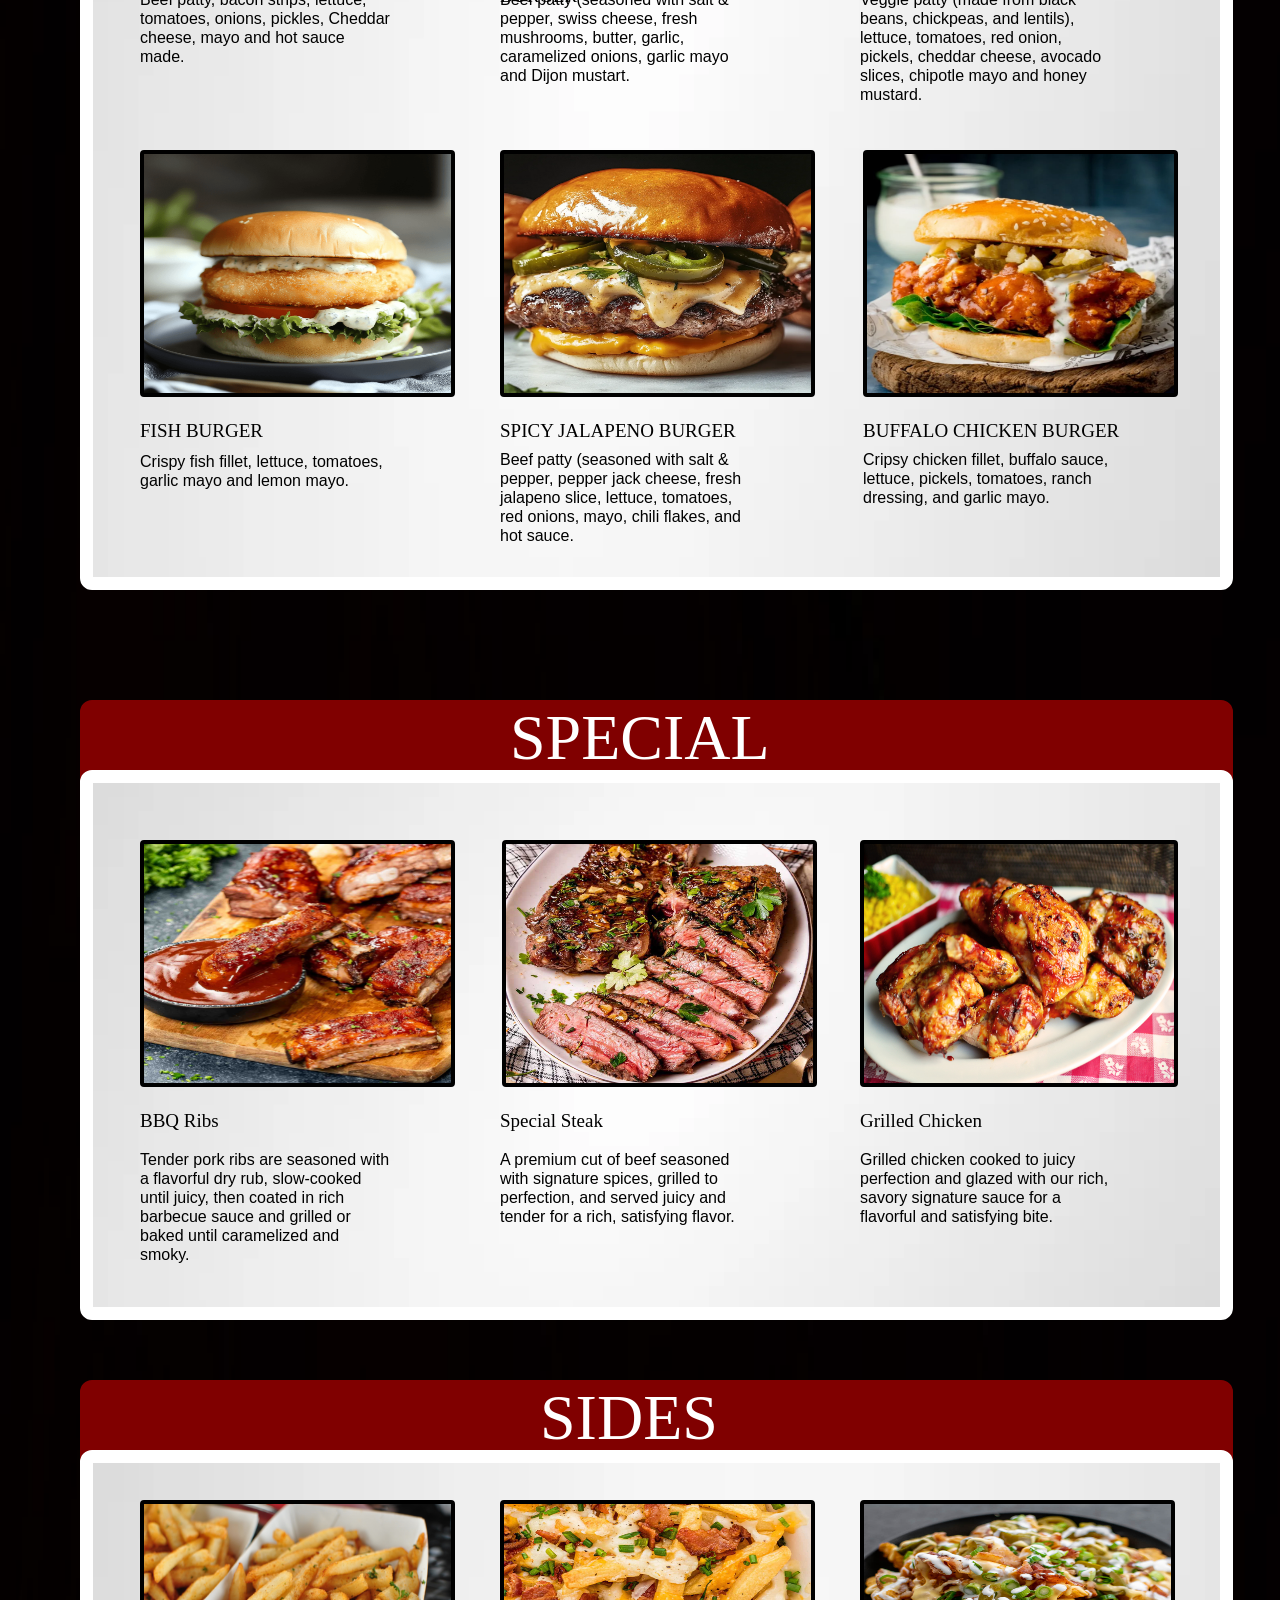
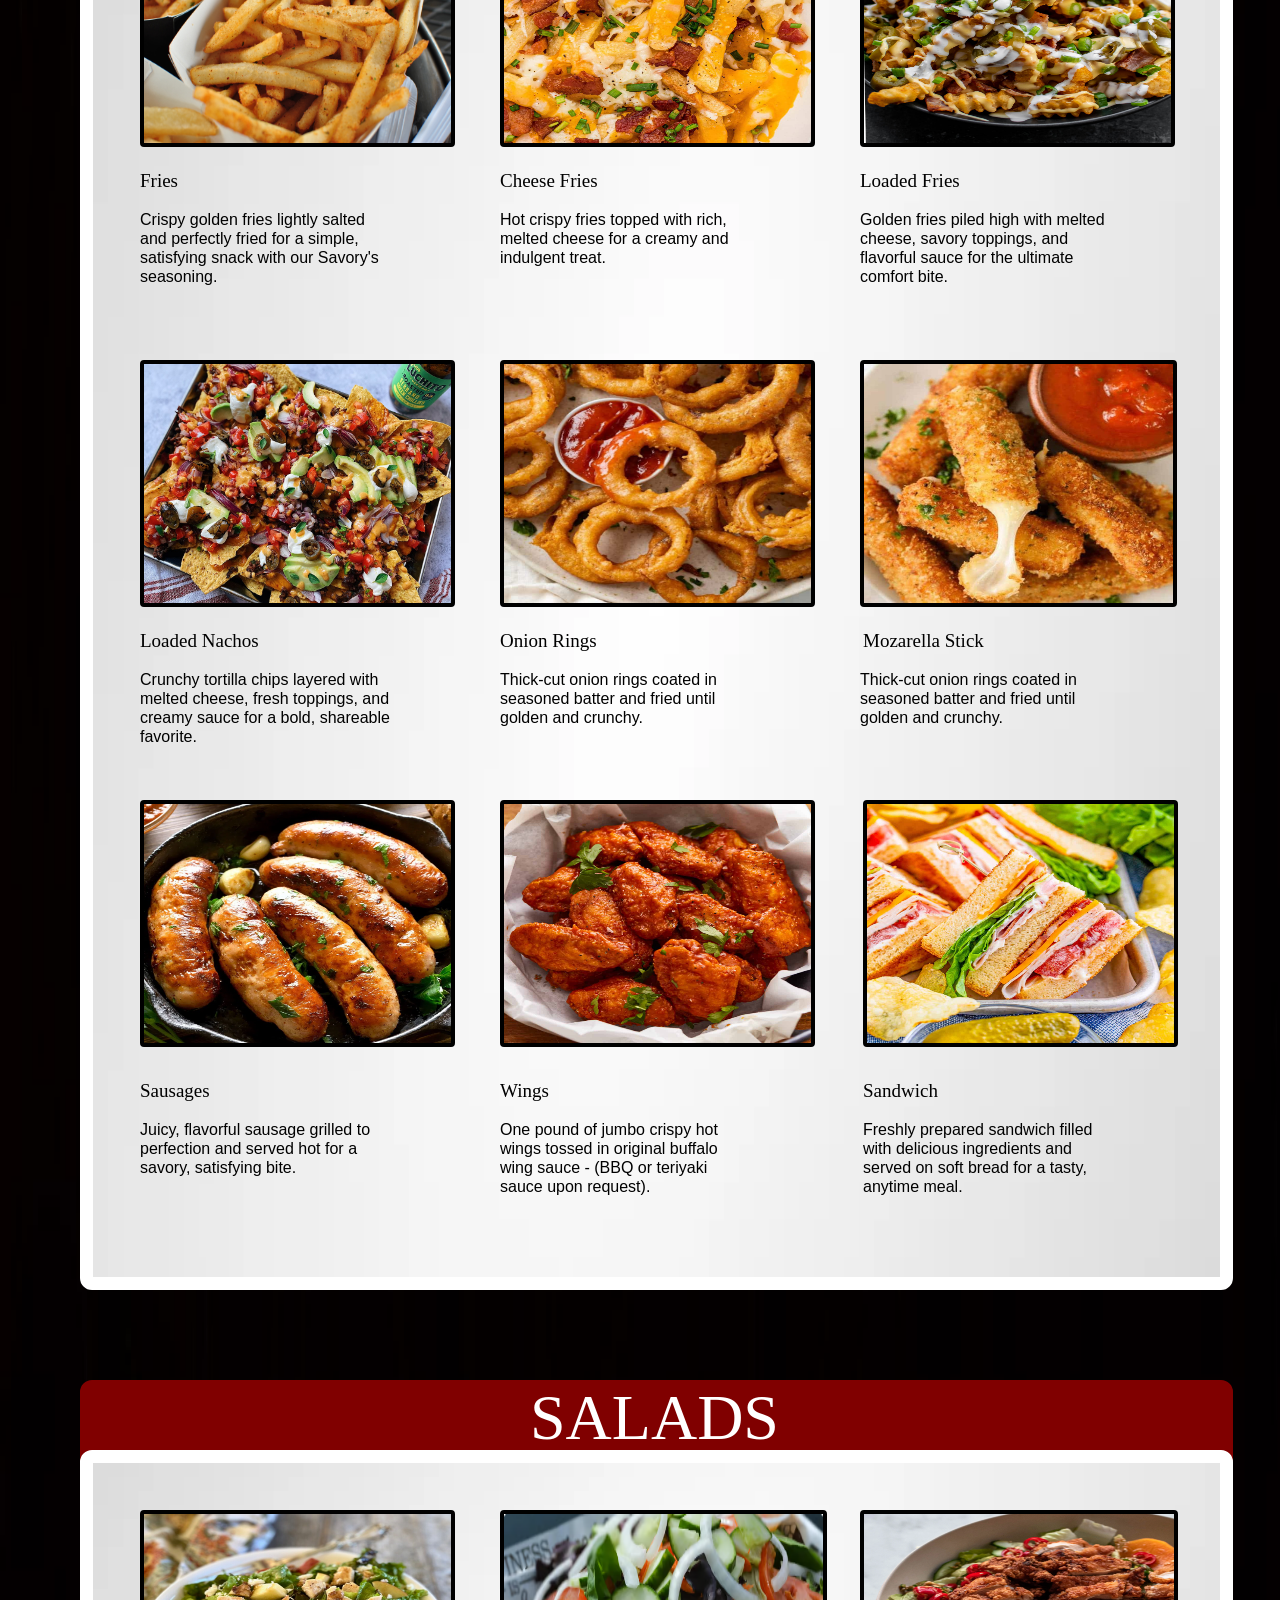
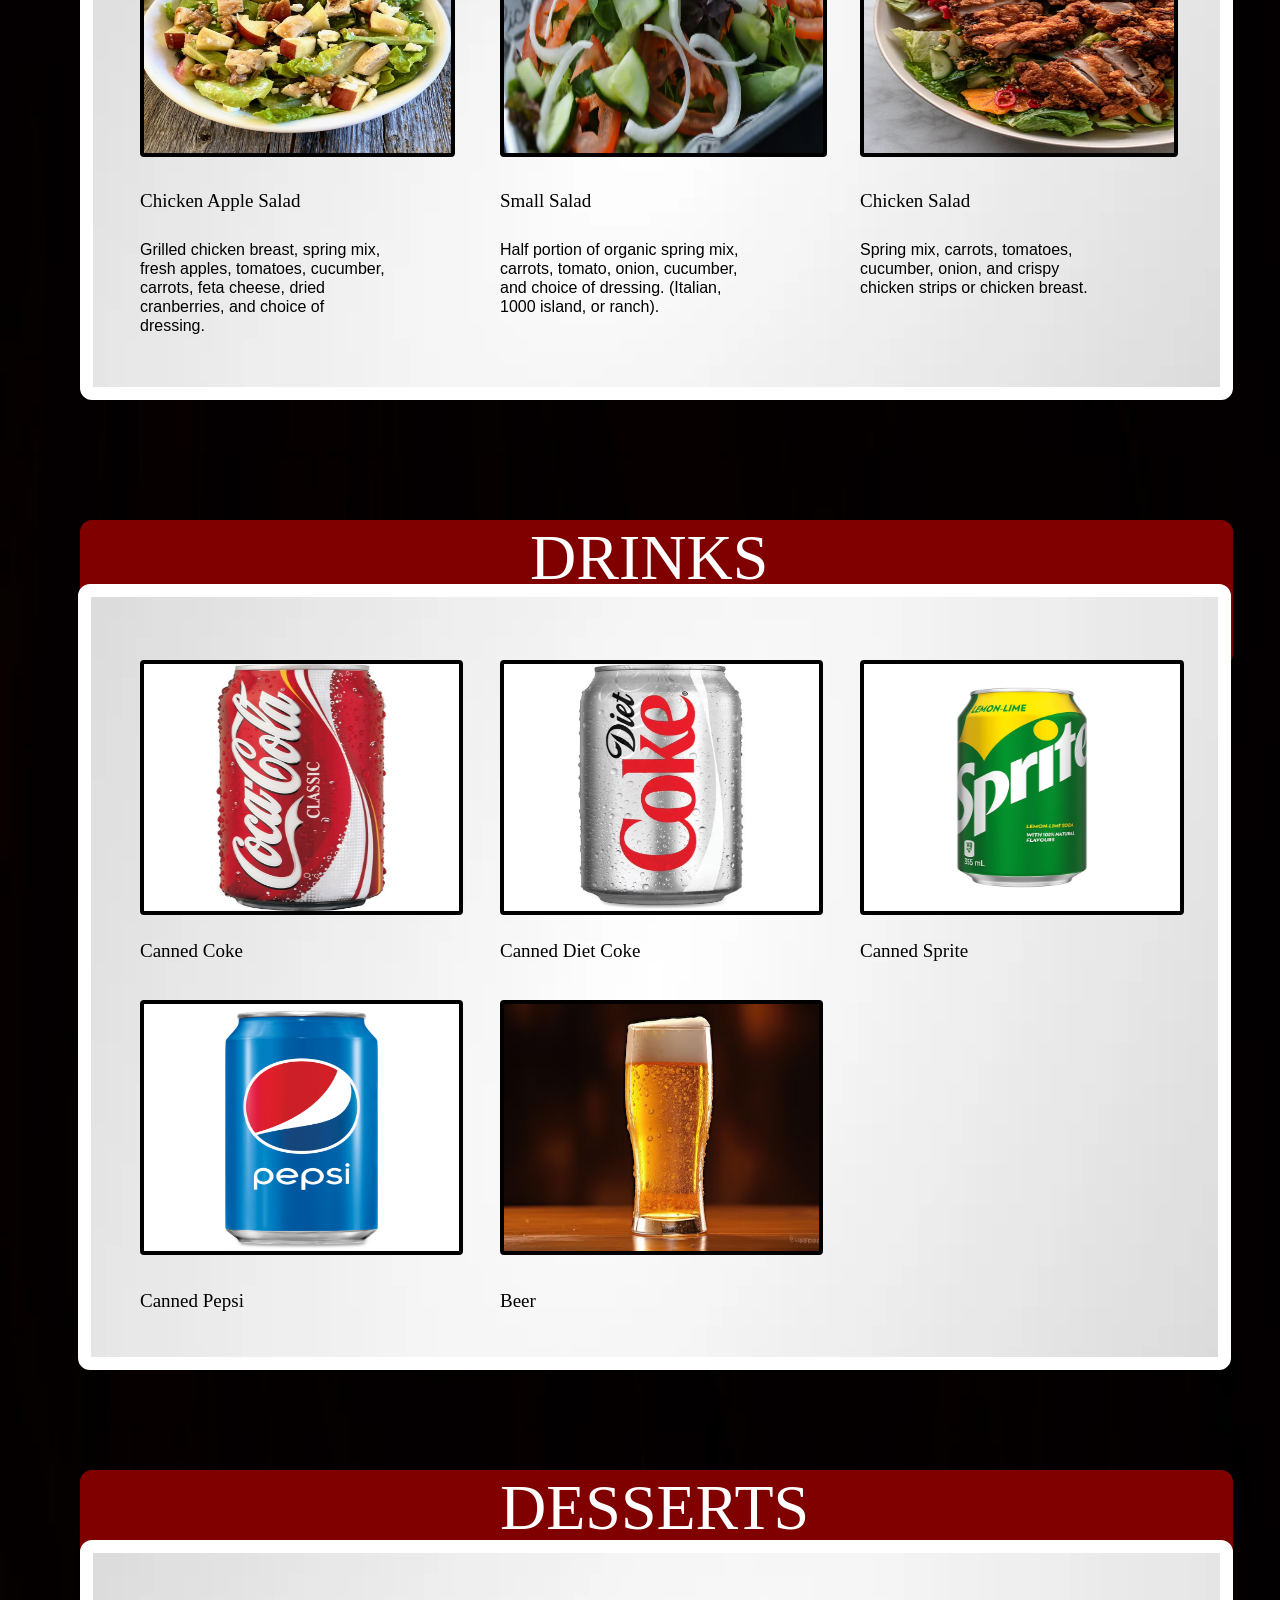
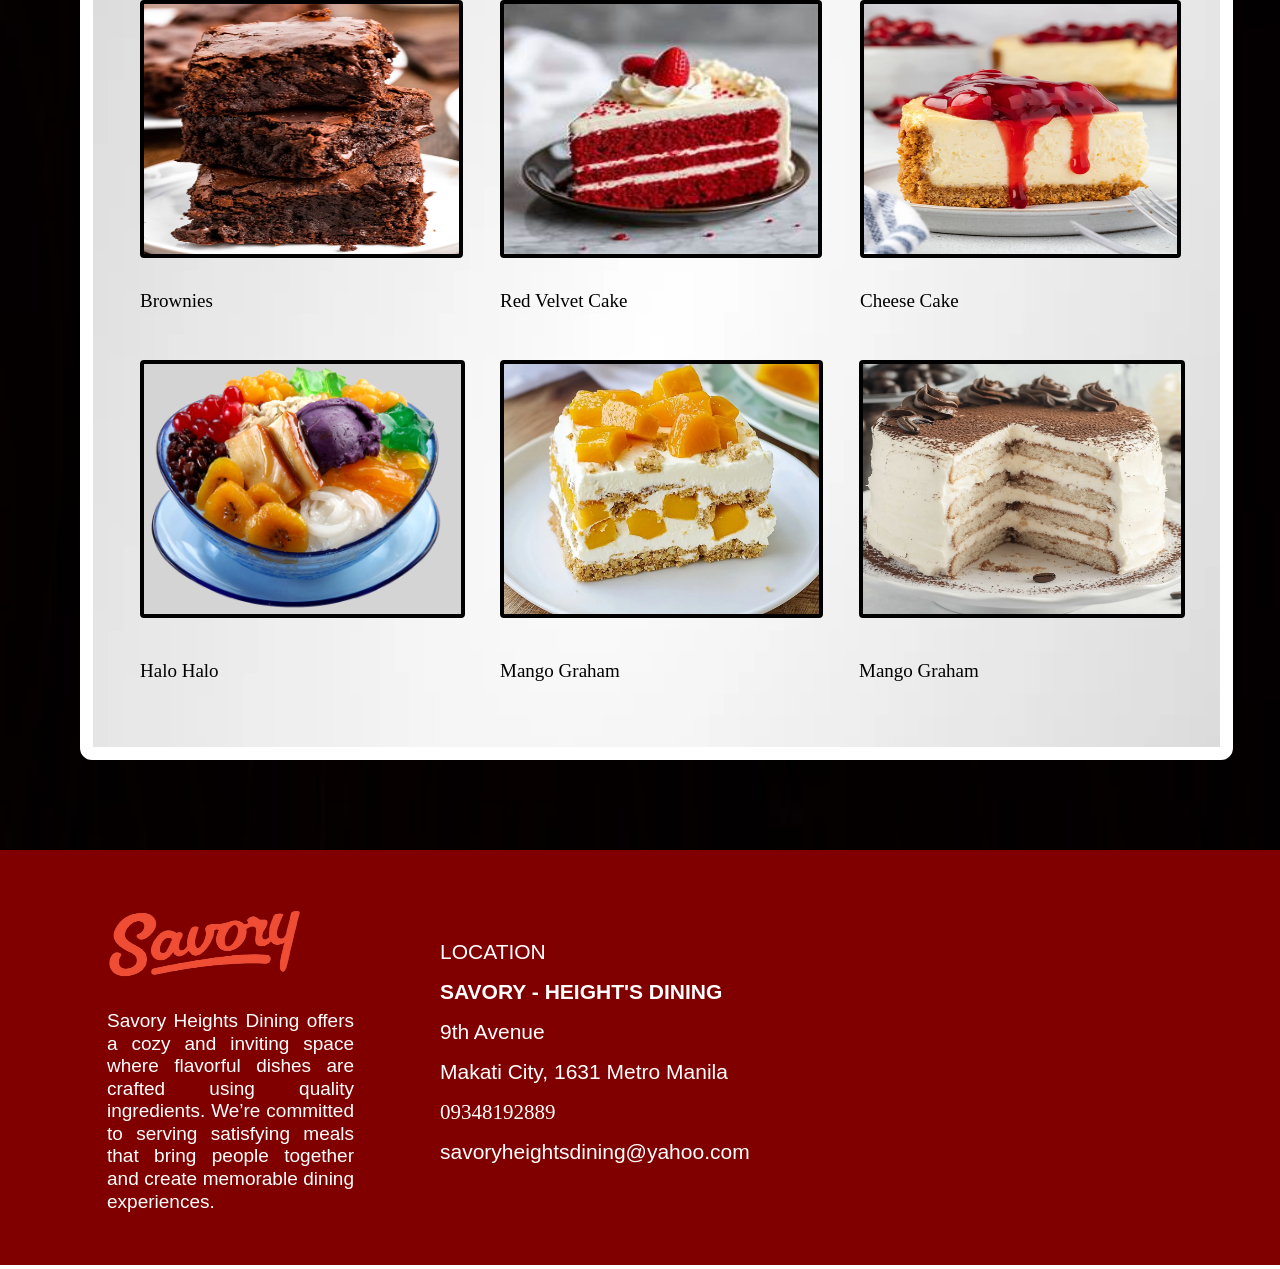
<file: menu.html>
<!doctype html>
<html>
<head>
<meta charset="utf-8">
<title>Untitled Page</title>
<meta name="generator" content="WYSIWYG Web Builder 20 - https://www.wysiwygwebbuilder.com">
<link href="WEBSITE3.css" rel="stylesheet">
<link href="menu.css" rel="stylesheet">
</head>
<body>
<div id="wb_Image46" style="position:absolute;left:0px;top:86px;width:1310px;height:595px;z-index:0;">
<img src="images/menupic.png" id="Image46" alt="" width="1310" height="873"></div>
<div id="wb_Image2" style="position:absolute;left:0px;top:681px;width:1310px;height:6569px;z-index:1;">
<img src="images/Photos-Download-Black-Backgrounds.jpg" id="Image2" alt="" width="1310" height="737"></div>
<div id="wb_Image45" style="position:absolute;left:80px;top:6270px;width:1153px;height:146px;z-index:2;">
<img src="images/221610.jpg" id="Image45" alt="" width="1129" height="706"></div>
<div id="wb_Image38" style="position:absolute;left:80px;top:6340px;width:1153px;height:820px;z-index:3;">
<img src="images/white-radial-gradient.webp" id="Image38" alt="" width="1127" height="564"></div>
<div id="wb_Image37" style="position:absolute;left:80px;top:5320px;width:1153px;height:146px;z-index:4;">
<img src="images/221610.jpg" id="Image37" alt="" width="1129" height="706"></div>
<div id="wb_Image33" style="position:absolute;left:78px;top:5384px;width:1153px;height:786px;z-index:5;">
<img src="images/white-radial-gradient.webp" id="Image33" alt="" width="1127" height="564"></div>
<div id="wb_Image32" style="position:absolute;left:80px;top:4580px;width:1153px;height:146px;z-index:6;">
<img src="images/221610.jpg" id="Image32" alt="" width="1129" height="706"></div>
<div id="wb_Image22" style="position:absolute;left:80px;top:4650px;width:1153px;height:550px;z-index:7;">
<img src="images/white-radial-gradient.webp" id="Image22" alt="" width="1127" height="564"></div>
<div id="wb_Image21" style="position:absolute;left:80px;top:2980px;width:1153px;height:146px;z-index:8;">
<img src="images/221610.jpg" id="Image21" alt="" width="1129" height="706"></div>
<div id="wb_Image17" style="position:absolute;left:80px;top:3050px;width:1153px;height:1440px;z-index:9;">
<img src="images/white-radial-gradient.webp" id="Image17" alt="" width="1127" height="564"></div>
<div id="wb_Image16" style="position:absolute;left:80px;top:2300px;width:1153px;height:146px;z-index:10;">
<img src="images/221610.jpg" id="Image16" alt="" width="1129" height="706"></div>
<div id="wb_Image54" style="position:absolute;left:80px;top:2370px;width:1153px;height:550px;z-index:11;">
<img src="images/white-radial-gradient.webp" id="Image54" alt="" width="1127" height="564"></div>
<div id="wb_Image4" style="position:absolute;left:80px;top:710px;width:1153px;height:146px;z-index:12;">
<img src="images/221610.jpg" id="Image4" alt="" width="1129" height="706"></div>
<div id="wb_Image5" style="position:absolute;left:80px;top:770px;width:1153px;height:1420px;z-index:13;">
<img src="images/white-radial-gradient.webp" id="Image5" alt="" width="1127" height="564"></div>
<div id="wb_Text2" style="position:absolute;left:510px;top:330px;width:290px;height:107px;z-index:14;">
<span style="color:#F5FFFA;font-family:'MS Gothic';font-size:107px;letter-spacing:15.07px;">MENU</span></div>
<div id="wb_Image3" style="position:absolute;left:0px;top:0px;width:1310px;height:86px;z-index:15;">
<img src="images/Photos-Download-Black-Backgrounds.jpg" id="Image3" alt="" width="1310" height="737"></div>
<div id="wb_Text1" style="position:absolute;left:515px;top:706px;width:288px;height:64px;z-index:16;">
<span style="color:#FFFFFF;font-family:'Lucida Console';font-size:64px;">BURGERS</span></div>
<div id="wb_Image6" style="position:absolute;left:140px;top:830px;width:315px;height:247px;z-index:17;">
<img src="images/Smashburger-recipe-120219.webp" id="Image6" alt="" width="307" height="307"></div>
<div id="wb_Text3" style="position:absolute;left:150px;top:1100px;width:184px;height:19px;z-index:18;">
<span style="color:#000000;font-family:'Lucida Console';font-size:19px;">CLASSIC BURGER</span></div>
<div id="wb_Text4" style="position:absolute;left:150px;top:1130px;width:251px;height:36px;z-index:19;">
<span style="color:#000000;font-family:Arial;font-size:16px;">Beef patty, lettuce, tomatoes, pickles, mayo and cheese.</span></div>
<div id="wb_Image11" style="position:absolute;left:540px;top:10px;width:195px;height:69px;z-index:20;">
<img src="images/savory-logo-removebg-preview.png" id="Image11" alt="" width="195" height="86"></div>
<div id="wb_Shape1" style="position:absolute;left:328px;top:30px;width:73px;height:28px;z-index:21;">
<a href="./menu.html"><img src="images/img0006.png" id="Shape1" alt="" width="73" height="28" style="width:73px;height:28px;"></a></div>
<div id="wb_Shape2" style="position:absolute;left:420px;top:30px;width:86px;height:28px;z-index:22;">
<a href="./about.html"><img src="images/img0007.png" id="Shape2" alt="" width="86" height="28" style="width:86px;height:28px;"></a></div>
<div id="wb_Shape3" style="position:absolute;left:229px;top:30px;width:73px;height:28px;z-index:23;">
<a href="./index.html"><img src="images/img0008.png" id="Shape3" alt="" width="73" height="28" style="width:73px;height:28px;"></a></div>
<div id="wb_Shape6" style="position:absolute;left:800px;top:30px;width:86px;height:28px;z-index:24;">
<a href="./gallery.html"><img src="images/img0014.png" id="Shape6" alt="" width="86" height="28" style="width:86px;height:28px;"></a></div>
<div id="wb_Image7" style="position:absolute;left:500px;top:830px;width:318px;height:247px;z-index:25;">
<img src="images/7990075a86e6db0cedd65b1b44e2e8ab.jpg" id="Image7" alt="" width="310" height="310"></div>
<div id="wb_Text5" style="position:absolute;left:500px;top:1100px;width:240px;height:19px;z-index:26;">
<span style="color:#000000;font-family:'Lucida Console';font-size:19px;">BACON CHEESE BURGER</span></div>
<div id="wb_Text6" style="position:absolute;left:500px;top:1130px;width:251px;height:54px;z-index:27;">
<span style="color:#000000;font-family:Arial;font-size:16px;">Beef patty, hardwood crispy bacon, pickels, mayo, cheese and toasted Brioche Hamburger Bun.</span></div>
<div id="wb_Image8" style="position:absolute;left:860px;top:830px;width:317px;height:247px;z-index:28;">
<img src="images/maxresdefault.jpg" id="Image8" alt="" width="309" height="174"></div>
<div id="wb_Text7" style="position:absolute;left:860px;top:1100px;width:300px;height:19px;z-index:29;">
<span style="color:#000000;font-family:'Lucida Console';font-size:19px;">CHICKEN TERIYAKI BURGER</span></div>
<div id="wb_Text8" style="position:absolute;left:860px;top:1130px;width:251px;height:54px;z-index:30;">
<span style="color:#000000;font-family:Arial;font-size:16px;">Chicken Teriyaki, lettuce, tomatoes, onions, cheese and mayo.</span></div>
<div id="wb_Image9" style="position:absolute;left:140px;top:1270px;width:315px;height:247px;z-index:31;">
<img src="images/Sweet-and-Spicy-Bacon-Burger-900x600.jpg" id="Image9" alt="" width="307" height="205"></div>
<div id="wb_Text9" style="position:absolute;left:140px;top:1540px;width:184px;height:37px;z-index:32;">
<span style="color:#000000;font-family:'Lucida Console';font-size:19px;">SWEET AND SPICY BACON BURGER</span></div>
<div id="wb_Text10" style="position:absolute;left:140px;top:1590px;width:251px;height:71px;z-index:33;">
<span style="color:#000000;font-family:Arial;font-size:16px;">Beef patty, bacon strips, lettuce, tomatoes, onions, pickles, Cheddar cheese, mayo and hot sauce made.</span></div>
<div id="wb_Image10" style="position:absolute;left:500px;top:1270px;width:315px;height:247px;z-index:34;">
<img src="images/1740617183765-q1hy0utc.webp" id="Image10" alt="" width="307" height="307"></div>
<div id="wb_Text11" style="position:absolute;left:500px;top:1540px;width:184px;height:37px;z-index:35;">
<span style="color:#000000;font-family:'Lucida Console';font-size:19px;">SWEET AND SPICY MUSHROOM BURGER</span></div>
<div id="wb_Text12" style="position:absolute;left:500px;top:1590px;width:251px;height:89px;z-index:36;">
<span style="color:#000000;font-family:Arial;font-size:16px;">Beef patty (seasoned with salt &amp; pepper, swiss cheese, fresh mushrooms, butter, garlic, caramelized onions, garlic mayo and Dijon mustart.</span></div>
<div id="wb_Image12" style="position:absolute;left:860px;top:1270px;width:318px;height:247px;z-index:37;">
<img src="images/veggie-burgers-1-2.webp" id="Image12" alt="" width="310" height="310"></div>
<div id="wb_Text13" style="position:absolute;left:860px;top:1540px;width:184px;height:19px;z-index:38;">
<span style="color:#000000;font-family:'Lucida Console';font-size:19px;">VEGGIE BURGER</span></div>
<div id="wb_Text14" style="position:absolute;left:860px;top:1590px;width:251px;height:107px;z-index:39;">
<span style="color:#000000;font-family:Arial;font-size:16px;">Veggie patty (made from black beans, chickpeas, and lentils), lettuce, tomatoes, red onion, pickels, cheddar cheese, avocado slices, chipotle mayo and honey mustard.</span></div>
<div id="wb_Image13" style="position:absolute;left:140px;top:1750px;width:315px;height:247px;z-index:40;">
<img src="images/dimabatata_Crispy_Fish_Fillet_Burger_with_Tartar_Sauce_a88ce476-8ab7-462b-ab67-322df5426a6e-1.png" id="Image13" alt="" width="307" height="307"></div>
<div id="wb_Text15" style="position:absolute;left:140px;top:2020px;width:184px;height:19px;z-index:41;">
<span style="color:#000000;font-family:'Lucida Console';font-size:19px;">FISH BURGER</span></div>
<div id="wb_Text16" style="position:absolute;left:140px;top:2052px;width:251px;height:36px;z-index:42;">
<span style="color:#000000;font-family:Arial;font-size:16px;">Crispy fish fillet, lettuce, tomatoes, garlic mayo and lemon mayo.</span></div>
<div id="wb_Image14" style="position:absolute;left:500px;top:1750px;width:315px;height:247px;z-index:43;">
<img src="images/1749407143693-7xqa7d5g.webp" id="Image14" alt="" width="307" height="307"></div>
<div id="wb_Text17" style="position:absolute;left:500px;top:2020px;width:270px;height:19px;z-index:44;">
<span style="color:#000000;font-family:'Lucida Console';font-size:19px;">SPICY JALAPENO BURGER</span></div>
<div id="wb_Text18" style="position:absolute;left:500px;top:2050px;width:251px;height:89px;z-index:45;">
<span style="color:#000000;font-family:Arial;font-size:16px;">Beef patty (seasoned with salt &amp; pepper, pepper jack cheese, fresh jalapeno slice, lettuce, tomatoes, red onions, mayo, chili flakes, and hot sauce.</span></div>
<div id="wb_Image15" style="position:absolute;left:863px;top:1750px;width:315px;height:247px;z-index:46;">
<img src="images/Buffalo-Chicken-Burger-square-FS-2-768x768.webp" id="Image15" alt="" width="307" height="307"></div>
<div id="wb_Text19" style="position:absolute;left:863px;top:2020px;width:260px;height:19px;z-index:47;">
<span style="color:#000000;font-family:'Lucida Console';font-size:19px;">BUFFALO CHICKEN BURGER</span></div>
<div id="wb_Text20" style="position:absolute;left:863px;top:2050px;width:251px;height:54px;z-index:48;">
<span style="color:#000000;font-family:Arial;font-size:16px;">Cripsy chicken fillet, buffalo sauce, lettuce, pickels, tomatoes, ranch dressing, and garlic mayo.</span></div>
<div id="wb_Text21" style="position:absolute;left:510px;top:2300px;width:288px;height:64px;z-index:49;">
<span style="color:#FFFFFF;font-family:'Lucida Console';font-size:64px;">SPECIAL</span></div>
<div id="wb_Image18" style="position:absolute;left:140px;top:2440px;width:315px;height:247px;z-index:50;">
<img src="images/oven-baked-bbq-ribs-1-21-1229x1536.jpg" id="Image18" alt="" width="307" height="384"></div>
<div id="wb_Text22" style="position:absolute;left:140px;top:2710px;width:184px;height:19px;z-index:51;">
<span style="color:#000000;font-family:'Lucida Console';font-size:19px;">BBQ Ribs</span></div>
<div id="wb_Image19" style="position:absolute;left:502px;top:2440px;width:315px;height:247px;z-index:52;">
<img src="images/sirloin-steak-recipe.jpg" id="Image19" alt="" width="307" height="307"></div>
<div id="wb_Text23" style="position:absolute;left:500px;top:2710px;width:184px;height:19px;z-index:53;">
<span style="color:#000000;font-family:'Lucida Console';font-size:19px;">Special Steak</span></div>
<div id="wb_Image20" style="position:absolute;left:860px;top:2440px;width:318px;height:247px;z-index:54;">
<img src="images/Easy-Grilled-BBQ-Chicken.jpg" id="Image20" alt="" width="310" height="205"></div>
<div id="wb_Text24" style="position:absolute;left:860px;top:2710px;width:184px;height:19px;z-index:55;">
<span style="color:#000000;font-family:'Lucida Console';font-size:19px;">Grilled Chicken</span></div>
<div id="wb_Text25" style="position:absolute;left:540px;top:2980px;width:200px;height:64px;z-index:56;">
<span style="color:#FFFFFF;font-family:'Lucida Console';font-size:64px;">SIDES</span></div>
<div id="wb_Image23" style="position:absolute;left:140px;top:3100px;width:315px;height:247px;z-index:57;">
<img src="images/632951.jpg" id="Image23" alt="" width="307" height="206"></div>
<div id="wb_Text26" style="position:absolute;left:140px;top:3370px;width:184px;height:19px;z-index:58;">
<span style="color:#000000;font-family:'Lucida Console';font-size:19px;">Fries</span></div>
<div id="wb_Image24" style="position:absolute;left:500px;top:3100px;width:315px;height:247px;z-index:59;">
<img src="images/cheese-fries-social-scaled.jpg" id="Image24" alt="" width="307" height="307"></div>
<div id="wb_Text27" style="position:absolute;left:500px;top:3370px;width:184px;height:19px;z-index:60;">
<span style="color:#000000;font-family:'Lucida Console';font-size:19px;">Cheese Fries</span></div>
<div id="wb_Image25" style="position:absolute;left:860px;top:3100px;width:315px;height:247px;z-index:61;">
<img src="images/Loaded-Bacon-Cheese-Fries-3.jpg" id="Image25" alt="" width="307" height="357"></div>
<div id="wb_Text28" style="position:absolute;left:860px;top:3370px;width:184px;height:19px;z-index:62;">
<span style="color:#000000;font-family:'Lucida Console';font-size:19px;">Loaded Fries</span></div>
<div id="wb_Image26" style="position:absolute;left:140px;top:3560px;width:315px;height:247px;z-index:63;">
<img src="images/Loaded-Nachos-Hero.jpg" id="Image26" alt="" width="307" height="230"></div>
<div id="wb_Text29" style="position:absolute;left:140px;top:3830px;width:184px;height:19px;z-index:64;">
<span style="color:#000000;font-family:'Lucida Console';font-size:19px;">Loaded Nachos</span></div>
<div id="wb_Image27" style="position:absolute;left:500px;top:3560px;width:315px;height:247px;z-index:65;">
<img src="images/Onion-Rings-Recipe-f.jpg" id="Image27" alt="" width="307" height="307"></div>
<div id="wb_Text30" style="position:absolute;left:140px;top:2750px;width:251px;height:107px;z-index:66;">
<span style="color:#000000;font-family:Arial;font-size:16px;">Tender pork ribs are seasoned with a flavorful dry rub, slow-cooked until juicy, then coated in rich barbecue sauce and grilled or baked until caramelized and smoky.</span></div>
<div id="wb_Text31" style="position:absolute;left:500px;top:2750px;width:251px;height:71px;z-index:67;">
<span style="color:#000000;font-family:Arial;font-size:16px;">A premium cut of beef seasoned with signature spices, grilled to perfection, and served juicy and tender for a rich, satisfying flavor.</span></div>
<div id="wb_Text32" style="position:absolute;left:860px;top:2750px;width:251px;height:71px;z-index:68;">
<span style="color:#000000;font-family:Arial;font-size:16px;">Grilled chicken cooked to juicy perfection and glazed with our rich, savory signature sauce for a flavorful and satisfying bite.</span></div>
<div id="wb_Text33" style="position:absolute;left:500px;top:3830px;width:184px;height:19px;z-index:69;">
<span style="color:#000000;font-family:'Lucida Console';font-size:19px;">Onion Rings</span></div>
<div id="wb_Text34" style="position:absolute;left:140px;top:3410px;width:251px;height:71px;z-index:70;">
<span style="color:#000000;font-family:Arial;font-size:16px;">Crispy golden fries lightly salted and perfectly fried for a simple, satisfying snack with our Savory's seasoning.</span></div>
<div id="wb_Text35" style="position:absolute;left:500px;top:3410px;width:251px;height:54px;z-index:71;">
<span style="color:#000000;font-family:Arial;font-size:16px;">Hot crispy fries topped with rich, melted cheese for a creamy and indulgent treat.</span></div>
<div id="wb_Text36" style="position:absolute;left:860px;top:3410px;width:251px;height:71px;z-index:72;">
<span style="color:#000000;font-family:Arial;font-size:16px;">Golden fries piled high with melted cheese, savory toppings, and flavorful sauce for the ultimate comfort bite.</span></div>
<div id="wb_Text37" style="position:absolute;left:140px;top:3870px;width:251px;height:71px;z-index:73;">
<span style="color:#000000;font-family:Arial;font-size:16px;">Crunchy tortilla chips layered with melted cheese, fresh toppings, and creamy sauce for a bold, shareable favorite.</span></div>
<div id="wb_Text38" style="position:absolute;left:500px;top:3870px;width:251px;height:54px;z-index:74;">
<span style="color:#000000;font-family:Arial;font-size:16px;">Thick-cut onion rings coated in seasoned batter and fried until golden and crunchy.</span></div>
<div id="wb_Image28" style="position:absolute;left:860px;top:3560px;width:317px;height:247px;z-index:75;">
<img src="images/mozz-stick-cover-image.jpg" id="Image28" alt="" width="309" height="295"></div>
<div id="wb_Text39" style="position:absolute;left:863px;top:3830px;width:184px;height:19px;z-index:76;">
<span style="color:#000000;font-family:'Lucida Console';font-size:19px;">Mozarella Stick</span></div>
<div id="wb_Text40" style="position:absolute;left:860px;top:3870px;width:251px;height:54px;z-index:77;">
<span style="color:#000000;font-family:Arial;font-size:16px;">Thick-cut onion rings coated in seasoned batter and fried until golden and crunchy.</span></div>
<div id="wb_Image29" style="position:absolute;left:140px;top:4000px;width:315px;height:247px;z-index:78;">
<img src="images/Sausage-Internal-Temperatures-sq.jpg.webp" id="Image29" alt="" width="307" height="307"></div>
<div id="wb_Image30" style="position:absolute;left:500px;top:4000px;width:315px;height:247px;z-index:79;">
<img src="images/featured-buffalo-wings-recipe.jpg" id="Image30" alt="" width="307" height="307"></div>
<div id="wb_Image31" style="position:absolute;left:863px;top:4000px;width:315px;height:247px;z-index:80;">
<img src="images/CLUB-SANDWICH-RECIPE-3-2.jpg" id="Image31" alt="" width="307" height="307"></div>
<div id="wb_Text41" style="position:absolute;left:140px;top:4280px;width:184px;height:19px;z-index:81;">
<span style="color:#000000;font-family:'Lucida Console';font-size:19px;">Sausages</span></div>
<div id="wb_Text42" style="position:absolute;left:500px;top:4280px;width:184px;height:19px;z-index:82;">
<span style="color:#000000;font-family:'Lucida Console';font-size:19px;">Wings</span></div>
<div id="wb_Text43" style="position:absolute;left:863px;top:4280px;width:184px;height:19px;z-index:83;">
<span style="color:#000000;font-family:'Lucida Console';font-size:19px;">Sandwich</span></div>
<div id="wb_Text44" style="position:absolute;left:140px;top:4320px;width:251px;height:54px;z-index:84;">
<span style="color:#000000;font-family:Arial;font-size:16px;">Juicy, flavorful sausage grilled to perfection and served hot for a savory, satisfying bite.</span></div>
<div id="wb_Text45" style="position:absolute;left:500px;top:4320px;width:251px;height:107px;z-index:85;">
<span style="color:#000000;font-family:Arial;font-size:16px;">One pound of jumbo crispy hot wings tossed in original buffalo wing sauce - (BBQ or teriyaki sauce upon request).<br><br> </span></div>
<div id="wb_Text46" style="position:absolute;left:863px;top:4320px;width:251px;height:71px;z-index:86;">
<span style="color:#000000;font-family:Arial;font-size:16px;">Freshly prepared sandwich filled with delicious ingredients and served on soft bread for a tasty, anytime meal.</span></div>
<div id="wb_Text47" style="position:absolute;left:530px;top:4580px;width:250px;height:64px;z-index:87;">
<span style="color:#FFFFFF;font-family:'Lucida Console';font-size:64px;">SALADS</span></div>
<div id="wb_Shape4" style="position:absolute;left:910px;top:30px;width:100px;height:28px;z-index:88;">
<a href="./location.html"><img src="images/img0025.png" id="Shape4" alt="" width="100" height="28" style="width:100px;height:28px;"></a></div>
<div id="wb_Image34" style="position:absolute;left:140px;top:4710px;width:315px;height:247px;z-index:89;">
<img src="images/chickensalad10-1024x1012.jpg" id="Image34" alt="" width="307" height="303"></div>
<div id="wb_Text48" style="position:absolute;left:140px;top:4990px;width:230px;height:19px;z-index:90;">
<span style="color:#000000;font-family:'Lucida Console';font-size:19px;">Chicken Apple Salad</span></div>
<div id="wb_Text49" style="position:absolute;left:140px;top:5040px;width:251px;height:89px;z-index:91;">
<span style="color:#000000;font-family:Arial;font-size:16px;">Grilled chicken breast, spring mix, fresh apples, tomatoes, cucumber, carrots, feta cheese, dried cranberries, and choice of dressing.</span></div>
<div id="wb_Text50" style="position:absolute;left:500px;top:4990px;width:230px;height:19px;z-index:92;">
<span style="color:#000000;font-family:'Lucida Console';font-size:19px;">Small Salad</span></div>
<div id="wb_Image36" style="position:absolute;left:860px;top:4710px;width:318px;height:247px;z-index:93;">
<img src="images/Korean-Fried-Chicken-Salad-with-Persimmon-Vinegar-2-scaled.webp" id="Image36" alt="" width="310" height="388"></div>
<div id="wb_Text51" style="position:absolute;left:500px;top:5040px;width:251px;height:71px;z-index:94;">
<span style="color:#000000;font-family:Arial;font-size:16px;">Half portion of organic spring mix, carrots, tomato, onion, cucumber, and choice of dressing. (Italian, 1000 island, or ranch).</span></div>
<div id="wb_Text52" style="position:absolute;left:860px;top:4990px;width:230px;height:19px;z-index:95;">
<span style="color:#000000;font-family:'Lucida Console';font-size:19px;">Chicken Salad</span></div>
<div id="wb_Text53" style="position:absolute;left:860px;top:5040px;width:251px;height:54px;z-index:96;">
<span style="color:#000000;font-family:Arial;font-size:16px;">Spring mix, carrots, tomatoes, cucumber, onion, and crispy chicken strips or chicken breast.</span></div>
<div id="wb_Text54" style="position:absolute;left:530px;top:5320px;width:250px;height:64px;z-index:97;">
<span style="color:#FFFFFF;font-family:'Lucida Console';font-size:64px;">DRINKS</span></div>
<div id="wb_Text55" style="position:absolute;left:140px;top:5740px;width:230px;height:19px;z-index:98;">
<span style="color:#000000;font-family:'Lucida Console';font-size:19px;">Canned Coke</span></div>
<div id="wb_Text56" style="position:absolute;left:500px;top:5740px;width:230px;height:19px;z-index:99;">
<span style="color:#000000;font-family:'Lucida Console';font-size:19px;">Canned Diet Coke</span></div>
<div id="wb_Image39" style="position:absolute;left:140px;top:5460px;width:323px;height:255px;z-index:100;">
<img src="Coca-Cola-Classic-Coke-Soft-Drink-Ready-to-Drink-12-fl-oz-355-mL-Can-24-Carton-Bundle-of-2-Cartons_72180074-d19e-4357-a6a0-0306aec70bac.85132b04b7ae870a904b668071435a13.avif" id="Image39" alt="" width="315" height="315"></div>
<div id="wb_Image40" style="position:absolute;left:500px;top:5460px;width:323px;height:255px;z-index:101;">
<img src="The-Coca-Cola-Company-Diet-Coke-12-oz-can-1003_2ac8eee2-9cec-48cc-9822-ffb1682cce16.86cea70bf4b9daa284ffe154ca5f4887.avif" id="Image40" alt="" width="315" height="315"></div>
<div id="wb_Image41" style="position:absolute;left:860px;top:5460px;width:324px;height:255px;z-index:102;">
<img src="Sprite-Soda-Can-355ml-Refreshing-Lemon-Lime-Flavor-Carbonated-Beverage-12oz_f1fa80b3-af8b-4e3b-af10-0a9d2ba4c887.d8ae6af63085dabc11834ae04a1b6abe.avif" id="Image41" alt="" width="316" height="316"></div>
<div id="wb_Text57" style="position:absolute;left:860px;top:5740px;width:230px;height:19px;z-index:103;">
<span style="color:#000000;font-family:'Lucida Console';font-size:19px;">Canned Sprite</span></div>
<div id="wb_Image42" style="position:absolute;left:140px;top:5800px;width:323px;height:255px;z-index:104;">
<img src="images/1029886380.jpg" id="Image42" alt="" width="315" height="315"></div>
<div id="wb_Text58" style="position:absolute;left:140px;top:6090px;width:230px;height:19px;z-index:105;">
<span style="color:#000000;font-family:'Lucida Console';font-size:19px;">Canned Pepsi</span></div>
<div id="wb_Image43" style="position:absolute;left:500px;top:5800px;width:323px;height:255px;z-index:106;">
<img src="closeup-beer-glass_1031776-127528.avif" id="Image43" alt="" width="315" height="210"></div>
<div id="wb_Text59" style="position:absolute;left:500px;top:6090px;width:230px;height:19px;z-index:107;">
<span style="color:#000000;font-family:'Lucida Console';font-size:19px;">Beer</span></div>
<div id="wb_Text60" style="position:absolute;left:500px;top:6270px;width:335px;height:64px;z-index:108;">
<span style="color:#FFFFFF;font-family:'Lucida Console';font-size:64px;">DESSERTS</span></div>
<div id="wb_Image44" style="position:absolute;left:140px;top:6400px;width:323px;height:258px;z-index:109;">
<img src="images/Classic-Fudgy-Brownies-feat.jpg" id="Image44" alt="" width="315" height="410"></div>
<div id="wb_Text61" style="position:absolute;left:140px;top:6690px;width:230px;height:19px;z-index:110;">
<span style="color:#000000;font-family:'Lucida Console';font-size:19px;">Brownies</span></div>
<div id="wb_Text62" style="position:absolute;left:500px;top:6690px;width:230px;height:19px;z-index:111;">
<span style="color:#000000;font-family:'Lucida Console';font-size:19px;">Red Velvet Cake</span></div>
<div id="wb_Image48" style="position:absolute;left:860px;top:6400px;width:321px;height:258px;z-index:112;">
<img src="images/philadelphia-cheesecake-featured.webp" id="Image48" alt="" width="313" height="313"></div>
<div id="wb_Text63" style="position:absolute;left:860px;top:6690px;width:230px;height:19px;z-index:113;">
<span style="color:#000000;font-family:'Lucida Console';font-size:19px;">Cheese Cake</span></div>
<div id="wb_Image49" style="position:absolute;left:0px;top:7250px;width:1310px;height:415px;z-index:114;">
<img src="images/221610.jpg" id="Image49" alt="" width="1310" height="819"></div>
<div id="wb_Image50" style="position:absolute;left:107px;top:7310px;width:195px;height:69px;z-index:115;">
<img src="images/savory-logo-removebg-preview.png" id="Image50" alt="" width="195" height="86"></div>
<div id="wb_Text64" style="position:absolute;left:107px;top:7410px;width:247px;height:188px;text-align:justify;z-index:116;">
<span style="color:#FFFFFF;font-family:Arial;font-size:19px;">Savory Heights Dining offers a cozy and inviting space where flavorful dishes are crafted using quality ingredients. We’re committed to serving satisfying meals that bring people together and create memorable dining experiences.</span></div>
<div id="wb_Text65" style="position:absolute;left:440px;top:7340px;width:120px;height:24px;z-index:117;">
<span style="color:#FFFFFF;font-family:Arial;font-size:21px;">LOCATION</span></div>
<div id="wb_Text66" style="position:absolute;left:440px;top:7380px;width:370px;height:24px;z-index:118;">
<span style="color:#FFFFFF;font-family:Arial;font-size:21px;"><strong>SAVORY - HEIGHT'S DINING</strong></span></div>
<div id="wb_Text67" style="position:absolute;left:440px;top:7420px;width:110px;height:24px;z-index:119;">
<span style="color:#FFFFFF;font-family:Arial;font-size:21px;">9th Avenue</span></div>
<div id="wb_Text68" style="position:absolute;left:440px;top:7460px;width:315px;height:24px;z-index:120;">
<span style="color:#FFFFFF;font-family:Arial;font-size:21px;">Makati City, 1631 Metro Manila</span></div>
<div id="wb_Text69" style="position:absolute;left:440px;top:7500px;width:138px;height:26px;z-index:121;">
<span style="color:#FFFFFF;font-family:Calibri;font-size:21px;">09348192889</span></div>
<div id="wb_Text70" style="position:absolute;left:440px;top:7540px;width:325px;height:24px;z-index:122;">
<span style="color:#FFFFFF;font-family:Arial;font-size:21px;">savoryheightsdining@yahoo.com</span></div>
<div id="wb_Image51" style="position:absolute;left:140px;top:6760px;width:325px;height:258px;z-index:123;">
<img src="images/halo003_orig.jpg" id="Image51" alt="" width="317" height="243"></div>
<div id="wb_Text71" style="position:absolute;left:140px;top:7060px;width:230px;height:19px;z-index:124;">
<span style="color:#000000;font-family:'Lucida Console';font-size:19px;">Halo Halo</span></div>
<div id="wb_Image52" style="position:absolute;left:500px;top:6760px;width:323px;height:258px;z-index:125;">
<img src="images/Mango-Graham-Cake.webp" id="Image52" alt="" width="315" height="252"></div>
<div id="wb_Text72" style="position:absolute;left:500px;top:7060px;width:230px;height:19px;z-index:126;">
<span style="color:#000000;font-family:'Lucida Console';font-size:19px;">Mango Graham</span></div>
<div id="wb_Image53" style="position:absolute;left:859px;top:6760px;width:326px;height:258px;z-index:127;">
<img src="images/57520134-coffee-tiramisu-cake-recipe-urbanorganic.jpg" id="Image53" alt="" width="318" height="296"></div>
<div id="wb_Text73" style="position:absolute;left:859px;top:7060px;width:230px;height:19px;z-index:128;">
<span style="color:#000000;font-family:'Lucida Console';font-size:19px;">Mango Graham</span></div>
<div id="wb_Image1" style="position:absolute;left:500px;top:4710px;width:327px;height:247px;z-index:129;">
<img src="images/vegiesalad.png" id="Image1" alt="" width="319" height="178"></div>
<div id="wb_Image35" style="position:absolute;left:500px;top:6400px;width:322px;height:258px;z-index:130;">
<img src="images/redvelvet.jpg" id="Image35" alt="" width="314" height="314"></div>
</body>
</html>
</file>
<file: WEBSITE3.css>
h1, .h1
{
   font-family: Arial;
   font-weight: bold;
   font-size: 32px;
   text-decoration: none;
   color: #000000;
   --color: #000000;
   background-color: transparent;
   margin: 0 0 0 0;
   padding: 0 0 0 0;
   display: inline-block;
}
h2, .h2
{
   font-family: Arial;
   font-weight: bold;
   font-size: 27px;
   text-decoration: none;
   color: #000000;
   --color: #000000;
   background-color: transparent;
   margin: 0 0 0 0;
   padding: 0 0 0 0;
   display: inline-block;
}
h3, .h3
{
   font-family: Arial;
   font-weight: bold;
   font-size: 24px;
   text-decoration: none;
   color: #000000;
   --color: #000000;
   background-color: transparent;
   margin: 0 0 0 0;
   padding: 0 0 0 0;
   display: inline-block;
}
h4, .h4
{
   font-family: Arial;
   font-weight: bold;
   font-size: 21px;
   font-style: italic;
   text-decoration: none;
   color: #000000;
   --color: #000000;
   background-color: transparent;
   margin: 0 0 0 0;
   padding: 0 0 0 0;
   display: inline-block;
}
h5, .h5
{
   font-family: Arial;
   font-weight: bold;
   font-size: 19px;
   text-decoration: none;
   color: #000000;
   --color: #000000;
   background-color: transparent;
   margin: 0 0 0 0;
   padding: 0 0 0 0;
   display: inline-block;
}
h6, .h6
{
   font-family: Arial;
   font-weight: bold;
   font-size: 16px;
   text-decoration: none;
   color: #000000;
   --color: #000000;
   background-color: transparent;
   margin: 0 0 0 0;
   padding: 0 0 0 0;
   display: inline-block;
}
.CustomStyle
{
   font-family: "Courier New";
   font-weight: bold;
   font-size: 16px;
   text-decoration: none;
   color: #2E74B5;
   --color: #2E74B5;
   background-color: transparent;
}
</file>
<file: index.css>
body
{
   background-color: #FFFFFF;
   color: #000000;
   font-family: Arial;
   font-weight: normal;
   font-size: 16px;
   line-height: 1.1875;
   margin: 0;
   padding: 0;
}
#wb_Image13
{
   vertical-align: top;
}
#Image13
{
   border: 0px solid #000000;
   border-radius: 0px;
   box-sizing: border-box;
   padding: 0;
   margin: 0;
   left: 0;
   top: 0;
   width: 100%;
   height: 100%;
}
#wb_Image4
{
   vertical-align: top;
}
#Image4
{
   border: 0px solid #000000;
   border-radius: 0px;
   box-sizing: border-box;
   padding: 0;
   margin: 0;
   left: 0;
   top: 0;
   width: 100%;
   height: 100%;
}
#wb_Image6
{
   vertical-align: top;
}
#Image6
{
   border: 0px solid #000000;
   border-radius: 0px;
   box-sizing: border-box;
   padding: 0;
   margin: 0;
   left: 0;
   top: 0;
   width: 100%;
   height: 100%;
}
#wb_Image2
{
   vertical-align: top;
}
#Image2
{
   border: 0px solid #000000;
   border-radius: 0px;
   box-sizing: border-box;
   padding: 0;
   margin: 0;
   left: 0;
   top: 0;
   width: 100%;
   height: 100%;
}
#wb_Image3
{
   vertical-align: top;
}
#Image3
{
   border: 0px solid #000000;
   border-radius: 0px;
   box-sizing: border-box;
   padding: 0;
   margin: 0;
   left: 0;
   top: 0;
   width: 100%;
   height: 100%;
}
#wb_Text1 
{
   background-color: transparent;
   background-image: none;
   border: 0px solid #000000;
   border-radius: 0px;
   padding: 0;
   margin: 0;
   text-align: left;
}
#wb_Text1 div
{
   text-align: left;
}
#wb_Text3 
{
   background-color: transparent;
   background-image: none;
   border: 0px solid #000000;
   border-radius: 0px;
   padding: 0;
   margin: 0;
   text-align: left;
}
#wb_Text3 div
{
   text-align: left;
}
#wb_Text4 
{
   background-color: transparent;
   background-image: none;
   border: 0px solid #000000;
   border-radius: 0px;
   padding: 0;
   margin: 0;
   text-align: justify;
}
#wb_Text4 div
{
   text-align: justify;
}
#wb_Text5 
{
   background-color: transparent;
   background-image: none;
   border: 0px solid #000000;
   border-radius: 0px;
   padding: 0;
   margin: 0;
   text-align: left;
}
#wb_Text5 div
{
   text-align: left;
}
#wb_Image8
{
   vertical-align: top;
}
#Image8
{
   border: 12px solid #000000;
   border-radius: 12px;
   box-sizing: border-box;
   padding: 0;
   margin: 0;
   left: 0;
   top: 0;
   width: 100%;
   height: 100%;
}
#wb_Text6 
{
   background-color: transparent;
   background-image: none;
   border: 0px solid #000000;
   border-radius: 0px;
   padding: 0;
   margin: 0;
   text-align: left;
}
#wb_Text6 div
{
   text-align: left;
}
#wb_Text7 
{
   background-color: transparent;
   background-image: none;
   border: 0px solid #000000;
   border-radius: 0px;
   padding: 0;
   margin: 0;
   text-align: left;
}
#wb_Text7 div
{
   text-align: left;
}
#Shape1
{
   border-width: 0;
   vertical-align: top;
}
#Shape2
{
   border-width: 0;
   vertical-align: top;
}
#wb_Text2 
{
   background-color: transparent;
   background-image: none;
   border: 0px solid #000000;
   border-radius: 0px;
   padding: 0;
   margin: 0;
   text-align: left;
}
#wb_Text2 div
{
   text-align: left;
}
#wb_Text8 
{
   background-color: transparent;
   background-image: none;
   border: 0px solid #000000;
   border-radius: 0px;
   padding: 0;
   margin: 0;
   text-align: left;
}
#wb_Text8 div
{
   text-align: left;
}
#Shape3
{
   border-width: 0;
   vertical-align: top;
}
#Shape4
{
   border-width: 0;
   vertical-align: top;
}
#wb_Text9 
{
   background-color: transparent;
   background-image: none;
   border: 0px solid #000000;
   border-radius: 0px;
   padding: 0;
   margin: 0;
   text-align: left;
}
#wb_Text9 div
{
   text-align: left;
}
#wb_Text11 
{
   background-color: transparent;
   background-image: none;
   border: 0px solid #000000;
   border-radius: 0px;
   padding: 0;
   margin: 0;
   text-align: left;
}
#wb_Text11 div
{
   text-align: left;
}
#wb_Image7
{
   vertical-align: top;
}
#Image7
{
   border: 0px solid #000000;
   border-radius: 0px;
   box-sizing: border-box;
   padding: 0;
   margin: 0;
   left: 0;
   top: 0;
   width: 100%;
   height: 100%;
}
#wb_Image10
{
   vertical-align: top;
}
#Image10
{
   border: 12px solid #000000;
   border-radius: 12px;
   box-sizing: border-box;
   padding: 0;
   margin: 0;
   left: 0;
   top: 0;
   width: 100%;
   height: 100%;
}
#wb_Text10 
{
   background-color: transparent;
   background-image: none;
   border: 0px solid #000000;
   border-radius: 0px;
   padding: 0;
   margin: 0;
   text-align: left;
}
#wb_Text10 div
{
   text-align: left;
}
#wb_Text12 
{
   background-color: transparent;
   background-image: none;
   border: 0px solid #000000;
   border-radius: 0px;
   padding: 0;
   margin: 0;
   text-align: left;
}
#wb_Text12 div
{
   text-align: left;
}
#wb_Text13 
{
   background-color: transparent;
   background-image: none;
   border: 0px solid #000000;
   border-radius: 0px;
   padding: 0;
   margin: 0;
   text-align: left;
}
#wb_Text13 div
{
   text-align: left;
}
#Shape5
{
   border-width: 0;
   vertical-align: top;
}
#wb_Image11
{
   vertical-align: top;
}
#Image11
{
   border: 0px solid #000000;
   border-radius: 0px;
   box-sizing: border-box;
   padding: 0;
   margin: 0;
   left: 0;
   top: 0;
   width: 100%;
   height: 100%;
}
#wb_Text14 
{
   background-color: transparent;
   background-image: none;
   border: 0px solid #000000;
   border-radius: 0px;
   padding: 0;
   margin: 0;
   text-align: left;
}
#wb_Text14 div
{
   text-align: left;
}
#wb_Text15 
{
   background-color: transparent;
   background-image: none;
   border: 0px solid #000000;
   border-radius: 0px;
   padding: 0;
   margin: 0;
   text-align: left;
}
#wb_Text15 div
{
   text-align: left;
}
#wb_Text16 
{
   background-color: transparent;
   background-image: none;
   border: 0px solid #000000;
   border-radius: 0px;
   padding: 0;
   margin: 0;
   text-align: left;
}
#wb_Text16 div
{
   text-align: left;
}
#wb_Text17 
{
   background-color: transparent;
   background-image: none;
   border: 0px solid #000000;
   border-radius: 0px;
   padding: 0;
   margin: 0;
   text-align: left;
}
#wb_Text17 div
{
   text-align: left;
}
#wb_Text18 
{
   background-color: transparent;
   background-image: none;
   border: 0px solid #000000;
   border-radius: 0px;
   padding: 0;
   margin: 0;
   text-align: left;
}
#wb_Text18 div
{
   text-align: left;
}
#wb_Text19 
{
   background-color: transparent;
   background-image: none;
   border: 0px solid #000000;
   border-radius: 0px;
   padding: 0;
   margin: 0;
   text-align: left;
}
#wb_Text19 div
{
   text-align: left;
}
#wb_Text20 
{
   background-color: transparent;
   background-image: none;
   border: 0px solid #000000;
   border-radius: 0px;
   padding: 0;
   margin: 0;
   text-align: left;
}
#wb_Text20 div
{
   text-align: left;
}
#wb_Text21 
{
   background-color: transparent;
   background-image: none;
   border: 0px solid #000000;
   border-radius: 0px;
   padding: 0;
   margin: 0;
   text-align: left;
}
#wb_Text21 div
{
   text-align: left;
}
#wb_Text22 
{
   background-color: transparent;
   background-image: none;
   border: 0px solid #000000;
   border-radius: 0px;
   padding: 0;
   margin: 0;
   text-align: left;
}
#wb_Text22 div
{
   text-align: left;
}
#wb_Text23 
{
   background-color: transparent;
   background-image: none;
   border: 0px solid #000000;
   border-radius: 0px;
   padding: 0;
   margin: 0;
   text-align: left;
}
#wb_Text23 div
{
   text-align: left;
}
#wb_Text24 
{
   background-color: transparent;
   background-image: none;
   border: 0px solid #000000;
   border-radius: 0px;
   padding: 0;
   margin: 0;
   text-align: left;
}
#wb_Text24 div
{
   text-align: left;
}
#wb_Text25 
{
   background-color: transparent;
   background-image: none;
   border: 0px solid #000000;
   border-radius: 0px;
   padding: 0;
   margin: 0;
   text-align: left;
}
#wb_Text25 div
{
   text-align: left;
}
#wb_Text26 
{
   background-color: transparent;
   background-image: none;
   border: 0px solid #000000;
   border-radius: 0px;
   padding: 0;
   margin: 0;
   text-align: left;
}
#wb_Text26 div
{
   text-align: left;
}
#wb_Text27 
{
   background-color: transparent;
   background-image: none;
   border: 0px solid #000000;
   border-radius: 0px;
   padding: 0;
   margin: 0;
   text-align: left;
}
#wb_Text27 div
{
   text-align: left;
}
#wb_Text28 
{
   background-color: transparent;
   background-image: none;
   border: 0px solid #000000;
   border-radius: 0px;
   padding: 0;
   margin: 0;
   text-align: left;
}
#wb_Text28 div
{
   text-align: left;
}
#wb_Image14
{
   vertical-align: top;
}
#Image14
{
   border: 0px solid #000000;
   border-radius: 0px;
   box-sizing: border-box;
   padding: 0;
   margin: 0;
   left: 0;
   top: 0;
   width: 100%;
   height: 100%;
}
#wb_Image15
{
   vertical-align: top;
}
#Image15
{
   border: 0px solid #000000;
   border-radius: 0px;
   box-sizing: border-box;
   padding: 0;
   margin: 0;
   left: 0;
   top: 0;
   width: 100%;
   height: 100%;
}
#wb_Text29 
{
   background-color: transparent;
   background-image: none;
   border: 0px solid #000000;
   border-radius: 0px;
   padding: 0;
   margin: 0;
   text-align: justify;
}
#wb_Text29 div
{
   text-align: justify;
}
#wb_Text30 
{
   background-color: transparent;
   background-image: none;
   border: 0px solid #000000;
   border-radius: 0px;
   padding: 0;
   margin: 0;
   text-align: left;
}
#wb_Text30 div
{
   text-align: left;
}
#wb_Text31 
{
   background-color: transparent;
   background-image: none;
   border: 0px solid #000000;
   border-radius: 0px;
   padding: 0;
   margin: 0;
   text-align: left;
}
#wb_Text31 div
{
   text-align: left;
}
#wb_Text32 
{
   background-color: transparent;
   background-image: none;
   border: 0px solid #000000;
   border-radius: 0px;
   padding: 0;
   margin: 0;
   text-align: left;
}
#wb_Text32 div
{
   text-align: left;
}
#wb_Text33 
{
   background-color: transparent;
   background-image: none;
   border: 0px solid #000000;
   border-radius: 0px;
   padding: 0;
   margin: 0;
   text-align: left;
}
#wb_Text33 div
{
   text-align: left;
}
#wb_Text34 
{
   background-color: transparent;
   background-image: none;
   border: 0px solid #000000;
   border-radius: 0px;
   padding: 0;
   margin: 0;
   text-align: left;
}
#wb_Text34 div
{
   text-align: left;
}
#wb_Text35 
{
   background-color: transparent;
   background-image: none;
   border: 0px solid #000000;
   border-radius: 0px;
   padding: 0;
   margin: 0;
   text-align: left;
}
#wb_Text35 div
{
   text-align: left;
}
#wb_Text36 
{
   background-color: transparent;
   background-image: none;
   border: 0px solid #000000;
   border-radius: 0px;
   padding: 0;
   margin: 0;
   text-align: left;
}
#wb_Text36 div
{
   text-align: left;
}
#Shape7
{
   border-width: 0;
   vertical-align: top;
}
#Shape6
{
   border-width: 0;
   vertical-align: top;
}
#wb_Image12
{
   vertical-align: top;
}
#Image12
{
   border: 0px solid #000000;
   border-radius: 0px;
   box-sizing: border-box;
   padding: 0;
   margin: 0;
   left: 0;
   top: 0;
   width: 100%;
   height: 100%;
}
#wb_Image16
{
   vertical-align: top;
}
#Image16
{
   border: 12px solid #000000;
   border-radius: 12px;
   box-sizing: border-box;
   padding: 0;
   margin: 0;
   left: 0;
   top: 0;
   width: 100%;
   height: 100%;
}
#wb_Image9
{
   vertical-align: top;
}
#Image9
{
   border: 12px solid #000000;
   border-radius: 12px;
   box-sizing: border-box;
   padding: 0;
   margin: 0;
   left: 0;
   top: 0;
   width: 100%;
   height: 100%;
}
#wb_Image5
{
   vertical-align: top;
}
#Image5
{
   border: 0px solid #000000;
   border-radius: 0px;
   box-sizing: border-box;
   padding: 0;
   margin: 0;
   left: 0;
   top: 0;
   width: 100%;
   height: 100%;
}
</file>
<file: about.css>
body
{
   background-color: #FFFFFF;
   color: #000000;
   font-family: Arial;
   font-weight: normal;
   font-size: 16px;
   line-height: 1.1875;
   margin: 0;
   padding: 0;
}
#wb_Image4
{
   vertical-align: top;
}
#Image4
{
   border: 0px solid #F5F5F5;
   border-radius: 0px;
   box-sizing: border-box;
   padding: 0;
   margin: 0;
   left: 0;
   top: 0;
   width: 100%;
   height: 100%;
}
#wb_Image1
{
   vertical-align: top;
}
#Image1
{
   border: 0px solid #000000;
   border-radius: 0px;
   box-sizing: border-box;
   padding: 0;
   margin: 0;
   left: 0;
   top: 0;
   width: 100%;
   height: 100%;
}
#wb_Image2
{
   vertical-align: top;
}
#Image2
{
   border: 0px solid #000000;
   border-radius: 0px;
   box-sizing: border-box;
   padding: 0;
   margin: 0;
   left: 0;
   top: 0;
   width: 100%;
   height: 100%;
}
#wb_Text2 
{
   background-color: transparent;
   background-image: none;
   border: 0px solid #000000;
   border-radius: 0px;
   padding: 0;
   margin: 0;
   text-align: left;
}
#wb_Text2 div
{
   text-align: left;
}
#wb_Image11
{
   vertical-align: top;
}
#Image11
{
   border: 0px solid #000000;
   border-radius: 0px;
   box-sizing: border-box;
   padding: 0;
   margin: 0;
   left: 0;
   top: 0;
   width: 100%;
   height: 100%;
}
#Shape3
{
   border-width: 0;
   vertical-align: top;
}
#Shape1
{
   border-width: 0;
   vertical-align: top;
}
#Shape2
{
   border-width: 0;
   vertical-align: top;
}
#wb_Text16 
{
   background-color: transparent;
   background-image: none;
   border: 0px solid #000000;
   border-radius: 0px;
   padding: 0;
   margin: 0;
   text-align: left;
}
#wb_Text16 div
{
   text-align: left;
}
#wb_Text1 
{
   background-color: transparent;
   background-image: none;
   border: 0px solid #000000;
   border-radius: 0px;
   padding: 0;
   margin: 0;
   text-align: left;
}
#wb_Text1 div
{
   text-align: left;
}
#wb_Text3 
{
   background-color: transparent;
   background-image: none;
   border: 0px solid #000000;
   border-radius: 0px;
   padding: 0;
   margin: 0;
   text-align: justify;
}
#wb_Text3 div
{
   text-align: justify;
}
#Shape4
{
   border-width: 0;
   vertical-align: top;
}
#wb_Image3
{
   vertical-align: top;
}
#Image3
{
   border: 0px solid #000000;
   border-radius: 0px;
   box-sizing: border-box;
   padding: 0;
   margin: 0;
   left: 0;
   top: 0;
   width: 100%;
   height: 100%;
}
#wb_Image5
{
   vertical-align: top;
}
#Image5
{
   border: 0px solid #000000;
   border-radius: 0px;
   box-sizing: border-box;
   padding: 0;
   margin: 0;
   left: 0;
   top: 0;
   width: 100%;
   height: 100%;
}
#wb_Image6
{
   vertical-align: top;
}
#Image6
{
   border: 0px solid #000000;
   border-radius: 0px;
   box-sizing: border-box;
   padding: 0;
   margin: 0;
   left: 0;
   top: 0;
   width: 100%;
   height: 100%;
}
#wb_Image7
{
   vertical-align: top;
}
#Image7
{
   border: 0px solid #000000;
   border-radius: 0px;
   box-sizing: border-box;
   padding: 0;
   margin: 0;
   left: 0;
   top: 0;
   width: 100%;
   height: 100%;
}
#wb_Image15
{
   vertical-align: top;
}
#Image15
{
   border: 0px solid #000000;
   border-radius: 0px;
   box-sizing: border-box;
   padding: 0;
   margin: 0;
   left: 0;
   top: 0;
   width: 100%;
   height: 100%;
}
#wb_Text29 
{
   background-color: transparent;
   background-image: none;
   border: 0px solid #000000;
   border-radius: 0px;
   padding: 0;
   margin: 0;
   text-align: justify;
}
#wb_Text29 div
{
   text-align: justify;
}
#wb_Text31 
{
   background-color: transparent;
   background-image: none;
   border: 0px solid #000000;
   border-radius: 0px;
   padding: 0;
   margin: 0;
   text-align: left;
}
#wb_Text31 div
{
   text-align: left;
}
#wb_Text32 
{
   background-color: transparent;
   background-image: none;
   border: 0px solid #000000;
   border-radius: 0px;
   padding: 0;
   margin: 0;
   text-align: left;
}
#wb_Text32 div
{
   text-align: left;
}
#wb_Text33 
{
   background-color: transparent;
   background-image: none;
   border: 0px solid #000000;
   border-radius: 0px;
   padding: 0;
   margin: 0;
   text-align: left;
}
#wb_Text33 div
{
   text-align: left;
}
#wb_Text34 
{
   background-color: transparent;
   background-image: none;
   border: 0px solid #000000;
   border-radius: 0px;
   padding: 0;
   margin: 0;
   text-align: left;
}
#wb_Text34 div
{
   text-align: left;
}
#wb_Text35 
{
   background-color: transparent;
   background-image: none;
   border: 0px solid #000000;
   border-radius: 0px;
   padding: 0;
   margin: 0;
   text-align: left;
}
#wb_Text35 div
{
   text-align: left;
}
#wb_Text36 
{
   background-color: transparent;
   background-image: none;
   border: 0px solid #000000;
   border-radius: 0px;
   padding: 0;
   margin: 0;
   text-align: left;
}
#wb_Text36 div
{
   text-align: left;
}
#Shape6
{
   border-width: 0;
   vertical-align: top;
}
#Shape5
{
   border-width: 0;
   vertical-align: top;
}
</file>
<file: gallery.css>
body
{
   background-color: #FFFFFF;
   color: #000000;
   font-family: Arial;
   font-weight: normal;
   font-size: 16px;
   line-height: 1.1875;
   margin: 0;
   padding: 0;
}
#wb_Image2
{
   vertical-align: top;
}
#Image2
{
   border: 0px solid #000000;
   border-radius: 0px;
   box-sizing: border-box;
   padding: 0;
   margin: 0;
   left: 0;
   top: 0;
   width: 100%;
   height: 100%;
}
#wb_Image1
{
   vertical-align: top;
}
#Image1
{
   border: 0px solid #000000;
   border-radius: 0px;
   box-sizing: border-box;
   padding: 0;
   margin: 0;
   left: 0;
   top: 0;
   width: 100%;
   height: 100%;
}
#wb_Image11
{
   vertical-align: top;
}
#Image11
{
   border: 0px solid #000000;
   border-radius: 0px;
   box-sizing: border-box;
   padding: 0;
   margin: 0;
   left: 0;
   top: 0;
   width: 100%;
   height: 100%;
}
#Shape3
{
   border-width: 0;
   vertical-align: top;
}
#Shape1
{
   border-width: 0;
   vertical-align: top;
}
#Shape2
{
   border-width: 0;
   vertical-align: top;
}
#Shape6
{
   border-width: 0;
   vertical-align: top;
}
#wb_Text2 
{
   background-color: transparent;
   background-image: none;
   border: 0px solid #000000;
   border-radius: 0px;
   padding: 0;
   margin: 0;
   text-align: center;
}
#wb_Text2 div
{
   text-align: center;
}
#wb_Image3
{
   vertical-align: top;
}
#Image3
{
   border: 0px solid #000000;
   border-radius: 0px;
   box-sizing: border-box;
   padding: 0;
   margin: 0;
   left: 0;
   top: 0;
   width: 100%;
   height: 100%;
}
#Shape4
{
   border-width: 0;
   vertical-align: top;
}
#wb_Image7
{
   vertical-align: top;
}
#Image7
{
   border: 0px solid #000000;
   border-radius: 0px;
   box-sizing: border-box;
   padding: 0;
   margin: 0;
   left: 0;
   top: 0;
   width: 100%;
   height: 100%;
}
#wb_Image9
{
   vertical-align: top;
}
#Image9
{
   border: 0px solid #000000;
   border-radius: 0px;
   box-sizing: border-box;
   padding: 0;
   margin: 0;
   left: 0;
   top: 0;
   width: 100%;
   height: 100%;
}
#wb_Image10
{
   vertical-align: top;
}
#Image10
{
   border: 0px solid #000000;
   border-radius: 0px;
   box-sizing: border-box;
   padding: 0;
   margin: 0;
   left: 0;
   top: 0;
   width: 100%;
   height: 100%;
}
#wb_Image12
{
   vertical-align: top;
}
#Image12
{
   border: 0px solid #000000;
   border-radius: 0px;
   box-sizing: border-box;
   padding: 0;
   margin: 0;
   left: 0;
   top: 0;
   width: 100%;
   height: 100%;
}
#wb_Image14
{
   vertical-align: top;
}
#Image14
{
   border: 0px solid #000000;
   border-radius: 0px;
   box-sizing: border-box;
   padding: 0;
   margin: 0;
   left: 0;
   top: 0;
   width: 100%;
   height: 100%;
}
#wb_Image15
{
   vertical-align: top;
}
#Image15
{
   border: 0px solid #000000;
   border-radius: 0px;
   box-sizing: border-box;
   padding: 0;
   margin: 0;
   left: 0;
   top: 0;
   width: 100%;
   height: 100%;
}
#wb_Image16
{
   vertical-align: top;
}
#Image16
{
   border: 0px solid #000000;
   border-radius: 0px;
   box-sizing: border-box;
   padding: 0;
   margin: 0;
   left: 0;
   top: 0;
   width: 100%;
   height: 100%;
}
#wb_Image17
{
   vertical-align: top;
}
#Image17
{
   border: 0px solid #000000;
   border-radius: 0px;
   box-sizing: border-box;
   padding: 0;
   margin: 0;
   left: 0;
   top: 0;
   width: 100%;
   height: 100%;
}
#wb_Image18
{
   vertical-align: top;
}
#Image18
{
   border: 0px solid #000000;
   border-radius: 0px;
   box-sizing: border-box;
   padding: 0;
   margin: 0;
   left: 0;
   top: 0;
   width: 100%;
   height: 100%;
}
#wb_Image19
{
   vertical-align: top;
}
#Image19
{
   border: 0px solid #000000;
   border-radius: 0px;
   box-sizing: border-box;
   padding: 0;
   margin: 0;
   left: 0;
   top: 0;
   width: 100%;
   height: 100%;
}
#wb_Image49
{
   vertical-align: top;
}
#Image49
{
   border: 0px solid #000000;
   border-radius: 0px;
   box-sizing: border-box;
   padding: 0;
   margin: 0;
   left: 0;
   top: 0;
   width: 100%;
   height: 100%;
}
#wb_Image50
{
   vertical-align: top;
}
#Image50
{
   border: 0px solid #000000;
   border-radius: 0px;
   box-sizing: border-box;
   padding: 0;
   margin: 0;
   left: 0;
   top: 0;
   width: 100%;
   height: 100%;
}
#wb_Text64 
{
   background-color: transparent;
   background-image: none;
   border: 0px solid #000000;
   border-radius: 0px;
   padding: 0;
   margin: 0;
   text-align: justify;
}
#wb_Text64 div
{
   text-align: justify;
}
#wb_Text65 
{
   background-color: transparent;
   background-image: none;
   border: 0px solid #000000;
   border-radius: 0px;
   padding: 0;
   margin: 0;
   text-align: left;
}
#wb_Text65 div
{
   text-align: left;
}
#wb_Text66 
{
   background-color: transparent;
   background-image: none;
   border: 0px solid #000000;
   border-radius: 0px;
   padding: 0;
   margin: 0;
   text-align: left;
}
#wb_Text66 div
{
   text-align: left;
}
#wb_Text67 
{
   background-color: transparent;
   background-image: none;
   border: 0px solid #000000;
   border-radius: 0px;
   padding: 0;
   margin: 0;
   text-align: left;
}
#wb_Text67 div
{
   text-align: left;
}
#wb_Text68 
{
   background-color: transparent;
   background-image: none;
   border: 0px solid #000000;
   border-radius: 0px;
   padding: 0;
   margin: 0;
   text-align: left;
}
#wb_Text68 div
{
   text-align: left;
}
#wb_Text69 
{
   background-color: transparent;
   background-image: none;
   border: 0px solid #000000;
   border-radius: 0px;
   padding: 0;
   margin: 0;
   text-align: left;
}
#wb_Text69 div
{
   text-align: left;
}
#wb_Text70 
{
   background-color: transparent;
   background-image: none;
   border: 0px solid #000000;
   border-radius: 0px;
   padding: 0;
   margin: 0;
   text-align: left;
}
#wb_Text70 div
{
   text-align: left;
}
#wb_Image20
{
   vertical-align: top;
}
#Image20
{
   border: 0px solid #000000;
   border-radius: 0px;
   box-sizing: border-box;
   padding: 0;
   margin: 0;
   left: 0;
   top: 0;
   width: 100%;
   height: 100%;
}
#wb_Image4
{
   vertical-align: top;
}
#Image4
{
   border: 0px solid #000000;
   border-radius: 0px;
   box-sizing: border-box;
   padding: 0;
   margin: 0;
   left: 0;
   top: 0;
   width: 100%;
   height: 100%;
}
#wb_Image8
{
   vertical-align: top;
}
#Image8
{
   border: 0px solid #000000;
   border-radius: 0px;
   box-sizing: border-box;
   padding: 0;
   margin: 0;
   left: 0;
   top: 0;
   width: 100%;
   height: 100%;
}
#wb_Image13
{
   vertical-align: top;
}
#Image13
{
   border: 0px solid #000000;
   border-radius: 0px;
   box-sizing: border-box;
   padding: 0;
   margin: 0;
   left: 0;
   top: 0;
   width: 100%;
   height: 100%;
}
#wb_Image6
{
   vertical-align: top;
}
#Image6
{
   border: 0px solid #000000;
   border-radius: 0px;
   box-sizing: border-box;
   padding: 0;
   margin: 0;
   left: 0;
   top: 0;
   width: 100%;
   height: 100%;
}
</file>
<file: location.css>
body
{
   background-color: #FFFFFF;
   color: #000000;
   font-family: Arial;
   font-weight: normal;
   font-size: 16px;
   line-height: 1.1875;
   margin: 0;
   padding: 0;
}
#wb_Image4
{
   vertical-align: top;
}
#Image4
{
   border: 0px solid #000000;
   border-radius: 0px;
   box-sizing: border-box;
   padding: 0;
   margin: 0;
   left: 0;
   top: 0;
   width: 100%;
   height: 100%;
}
#wb_Image1
{
   vertical-align: top;
}
#Image1
{
   border: 0px solid #000000;
   border-radius: 0px;
   box-sizing: border-box;
   padding: 0;
   margin: 0;
   left: 0;
   top: 0;
   width: 100%;
   height: 100%;
}
#wb_Image11
{
   vertical-align: top;
}
#Image11
{
   border: 0px solid #000000;
   border-radius: 0px;
   box-sizing: border-box;
   padding: 0;
   margin: 0;
   left: 0;
   top: 0;
   width: 100%;
   height: 100%;
}
#Shape3
{
   border-width: 0;
   vertical-align: top;
}
#Shape1
{
   border-width: 0;
   vertical-align: top;
}
#Shape2
{
   border-width: 0;
   vertical-align: top;
}
#Shape6
{
   border-width: 0;
   vertical-align: top;
}
#Shape4
{
   border-width: 0;
   vertical-align: top;
}
#wb_Text2 
{
   background-color: transparent;
   background-image: none;
   border: 0px solid #000000;
   border-radius: 0px;
   padding: 0;
   margin: 0;
   text-align: center;
}
#wb_Text2 div
{
   text-align: center;
}
#wb_Image3
{
   vertical-align: top;
}
#Image3
{
   border: 0px solid #000000;
   border-radius: 0px;
   box-sizing: border-box;
   padding: 0;
   margin: 0;
   left: 0;
   top: 0;
   width: 100%;
   height: 100%;
}
#wb_Text16 
{
   background-color: transparent;
   background-image: none;
   border: 0px solid #000000;
   border-radius: 0px;
   padding: 0;
   margin: 0;
   text-align: center;
}
#wb_Text16 div
{
   text-align: center;
}
#wb_Text17 
{
   background-color: transparent;
   background-image: none;
   border: 0px solid #000000;
   border-radius: 0px;
   padding: 0;
   margin: 0;
   text-align: center;
}
#wb_Text17 div
{
   text-align: center;
}
#wb_Text18 
{
   background-color: transparent;
   background-image: none;
   border: 0px solid #000000;
   border-radius: 0px;
   padding: 0;
   margin: 0;
   text-align: left;
}
#wb_Text18 div
{
   text-align: left;
}
#wb_Text20 
{
   background-color: transparent;
   background-image: none;
   border: 0px solid #000000;
   border-radius: 0px;
   padding: 0;
   margin: 0;
   text-align: left;
}
#wb_Text20 div
{
   text-align: left;
}
#wb_Text21 
{
   background-color: transparent;
   background-image: none;
   border: 0px solid #000000;
   border-radius: 0px;
   padding: 0;
   margin: 0;
   text-align: left;
}
#wb_Text21 div
{
   text-align: left;
}
#wb_Text1 
{
   background-color: transparent;
   background-image: none;
   border: 0px solid #000000;
   border-radius: 0px;
   padding: 0;
   margin: 0;
   text-align: left;
}
#wb_Text1 div
{
   text-align: left;
}
#Shape5
{
   border-width: 0;
   vertical-align: top;
}
#wb_Text22 
{
   background-color: transparent;
   background-image: none;
   border: 0px solid #000000;
   border-radius: 0px;
   padding: 0;
   margin: 0;
   text-align: left;
}
#wb_Text22 div
{
   text-align: left;
}
#wb_Text23 
{
   background-color: transparent;
   background-image: none;
   border: 0px solid #000000;
   border-radius: 0px;
   padding: 0;
   margin: 0;
   text-align: left;
}
#wb_Text23 div
{
   text-align: left;
}
#wb_Text24 
{
   background-color: transparent;
   background-image: none;
   border: 0px solid #000000;
   border-radius: 0px;
   padding: 0;
   margin: 0;
   text-align: left;
}
#wb_Text24 div
{
   text-align: left;
}
#wb_Text25 
{
   background-color: transparent;
   background-image: none;
   border: 0px solid #000000;
   border-radius: 0px;
   padding: 0;
   margin: 0;
   text-align: left;
}
#wb_Text25 div
{
   text-align: left;
}
#wb_Text26 
{
   background-color: transparent;
   background-image: none;
   border: 0px solid #000000;
   border-radius: 0px;
   padding: 0;
   margin: 0;
   text-align: left;
}
#wb_Text26 div
{
   text-align: left;
}
#wb_Text27 
{
   background-color: transparent;
   background-image: none;
   border: 0px solid #000000;
   border-radius: 0px;
   padding: 0;
   margin: 0;
   text-align: left;
}
#wb_Text27 div
{
   text-align: left;
}
#wb_Text28 
{
   background-color: transparent;
   background-image: none;
   border: 0px solid #000000;
   border-radius: 0px;
   padding: 0;
   margin: 0;
   text-align: left;
}
#wb_Text28 div
{
   text-align: left;
}
#wb_Image14
{
   vertical-align: top;
}
#Image14
{
   border: 0px solid #000000;
   border-radius: 0px;
   box-sizing: border-box;
   padding: 0;
   margin: 0;
   left: 0;
   top: 0;
   width: 100%;
   height: 100%;
}
#wb_Image15
{
   vertical-align: top;
}
#Image15
{
   border: 0px solid #000000;
   border-radius: 0px;
   box-sizing: border-box;
   padding: 0;
   margin: 0;
   left: 0;
   top: 0;
   width: 100%;
   height: 100%;
}
#wb_Text29 
{
   background-color: transparent;
   background-image: none;
   border: 0px solid #000000;
   border-radius: 0px;
   padding: 0;
   margin: 0;
   text-align: justify;
}
#wb_Text29 div
{
   text-align: justify;
}
#wb_Text31 
{
   background-color: transparent;
   background-image: none;
   border: 0px solid #000000;
   border-radius: 0px;
   padding: 0;
   margin: 0;
   text-align: left;
}
#wb_Text31 div
{
   text-align: left;
}
#wb_Text32 
{
   background-color: transparent;
   background-image: none;
   border: 0px solid #000000;
   border-radius: 0px;
   padding: 0;
   margin: 0;
   text-align: left;
}
#wb_Text32 div
{
   text-align: left;
}
#wb_Text33 
{
   background-color: transparent;
   background-image: none;
   border: 0px solid #000000;
   border-radius: 0px;
   padding: 0;
   margin: 0;
   text-align: left;
}
#wb_Text33 div
{
   text-align: left;
}
#wb_Text34 
{
   background-color: transparent;
   background-image: none;
   border: 0px solid #000000;
   border-radius: 0px;
   padding: 0;
   margin: 0;
   text-align: left;
}
#wb_Text34 div
{
   text-align: left;
}
#wb_Text35 
{
   background-color: transparent;
   background-image: none;
   border: 0px solid #000000;
   border-radius: 0px;
   padding: 0;
   margin: 0;
   text-align: left;
}
#wb_Text35 div
{
   text-align: left;
}
#wb_Text36 
{
   background-color: transparent;
   background-image: none;
   border: 0px solid #000000;
   border-radius: 0px;
   padding: 0;
   margin: 0;
   text-align: left;
}
#wb_Text36 div
{
   text-align: left;
}
#wb_Image2
{
   vertical-align: top;
}
#Image2
{
   border: 0px solid #000000;
   border-radius: 0px;
   box-sizing: border-box;
   padding: 0;
   margin: 0;
   left: 0;
   top: 0;
   width: 100%;
   height: 100%;
}
</file>
<file: menu.css>
body
{
   background-color: #FFFFFF;
   color: #000000;
   font-family: Arial;
   font-weight: normal;
   font-size: 16px;
   line-height: 1.1875;
   margin: 0;
   padding: 0;
}
#wb_Image46
{
   vertical-align: top;
}
#Image46
{
   border: 0px solid #000000;
   border-radius: 0px;
   box-sizing: border-box;
   padding: 0;
   margin: 0;
   left: 0;
   top: 0;
   width: 100%;
   height: 100%;
}
#wb_Image2
{
   vertical-align: top;
}
#Image2
{
   border: 0px solid #000000;
   border-radius: 0px;
   box-sizing: border-box;
   padding: 0;
   margin: 0;
   left: 0;
   top: 0;
   width: 100%;
   height: 100%;
}
#wb_Image45
{
   vertical-align: top;
}
#Image45
{
   border: 12px solid #800000;
   border-radius: 12px;
   box-sizing: border-box;
   padding: 0;
   margin: 0;
   left: 0;
   top: 0;
   width: 100%;
   height: 100%;
}
#wb_Image38
{
   vertical-align: top;
}
#Image38
{
   border: 13px solid #FFFFFF;
   border-radius: 12px;
   box-sizing: border-box;
   padding: 0;
   margin: 0;
   left: 0;
   top: 0;
   width: 100%;
   height: 100%;
}
#wb_Image37
{
   vertical-align: top;
}
#Image37
{
   border: 12px solid #800000;
   border-radius: 12px;
   box-sizing: border-box;
   padding: 0;
   margin: 0;
   left: 0;
   top: 0;
   width: 100%;
   height: 100%;
}
#wb_Image33
{
   vertical-align: top;
}
#Image33
{
   border: 13px solid #FFFFFF;
   border-radius: 12px;
   box-sizing: border-box;
   padding: 0;
   margin: 0;
   left: 0;
   top: 0;
   width: 100%;
   height: 100%;
}
#wb_Image32
{
   vertical-align: top;
}
#Image32
{
   border: 12px solid #800000;
   border-radius: 12px;
   box-sizing: border-box;
   padding: 0;
   margin: 0;
   left: 0;
   top: 0;
   width: 100%;
   height: 100%;
}
#wb_Image22
{
   vertical-align: top;
}
#Image22
{
   border: 13px solid #FFFFFF;
   border-radius: 12px;
   box-sizing: border-box;
   padding: 0;
   margin: 0;
   left: 0;
   top: 0;
   width: 100%;
   height: 100%;
}
#wb_Image21
{
   vertical-align: top;
}
#Image21
{
   border: 12px solid #800000;
   border-radius: 12px;
   box-sizing: border-box;
   padding: 0;
   margin: 0;
   left: 0;
   top: 0;
   width: 100%;
   height: 100%;
}
#wb_Image17
{
   vertical-align: top;
}
#Image17
{
   border: 13px solid #FFFFFF;
   border-radius: 12px;
   box-sizing: border-box;
   padding: 0;
   margin: 0;
   left: 0;
   top: 0;
   width: 100%;
   height: 100%;
}
#wb_Image16
{
   vertical-align: top;
}
#Image16
{
   border: 12px solid #800000;
   border-radius: 12px;
   box-sizing: border-box;
   padding: 0;
   margin: 0;
   left: 0;
   top: 0;
   width: 100%;
   height: 100%;
}
#wb_Image54
{
   vertical-align: top;
}
#Image54
{
   border: 13px solid #FFFFFF;
   border-radius: 12px;
   box-sizing: border-box;
   padding: 0;
   margin: 0;
   left: 0;
   top: 0;
   width: 100%;
   height: 100%;
}
#wb_Image4
{
   vertical-align: top;
}
#Image4
{
   border: 12px solid #800000;
   border-radius: 12px;
   box-sizing: border-box;
   padding: 0;
   margin: 0;
   left: 0;
   top: 0;
   width: 100%;
   height: 100%;
}
#wb_Image5
{
   vertical-align: top;
}
#Image5
{
   border: 13px solid #FFFFFF;
   border-radius: 12px;
   box-sizing: border-box;
   padding: 0;
   margin: 0;
   left: 0;
   top: 0;
   width: 100%;
   height: 100%;
}
#wb_Text2 
{
   background-color: transparent;
   background-image: none;
   border: 0px solid #000000;
   border-radius: 0px;
   padding: 0;
   margin: 0;
   text-align: left;
}
#wb_Text2 div
{
   text-align: left;
}
#wb_Image3
{
   vertical-align: top;
}
#Image3
{
   border: 0px solid #000000;
   border-radius: 0px;
   box-sizing: border-box;
   padding: 0;
   margin: 0;
   left: 0;
   top: 0;
   width: 100%;
   height: 100%;
}
#wb_Text1 
{
   background-color: transparent;
   background-image: none;
   border: 0px solid #000000;
   border-radius: 0px;
   padding: 0;
   margin: 0;
   text-align: left;
}
#wb_Text1 div
{
   text-align: left;
}
#wb_Image6
{
   vertical-align: top;
}
#Image6
{
   border: 4px solid #000000;
   border-radius: 4px;
   box-sizing: border-box;
   padding: 0;
   margin: 0;
   left: 0;
   top: 0;
   width: 100%;
   height: 100%;
}
#wb_Text3 
{
   background-color: transparent;
   background-image: none;
   border: 0px solid #000000;
   border-radius: 0px;
   padding: 0;
   margin: 0;
   text-align: left;
}
#wb_Text3 div
{
   text-align: left;
}
#wb_Text4 
{
   background-color: transparent;
   background-image: none;
   border: 0px solid #000000;
   border-radius: 0px;
   padding: 0;
   margin: 0;
   text-align: left;
}
#wb_Text4 div
{
   text-align: left;
}
#wb_Image11
{
   vertical-align: top;
}
#Image11
{
   border: 0px solid #000000;
   border-radius: 0px;
   box-sizing: border-box;
   padding: 0;
   margin: 0;
   left: 0;
   top: 0;
   width: 100%;
   height: 100%;
}
#Shape1
{
   border-width: 0;
   vertical-align: top;
}
#Shape2
{
   border-width: 0;
   vertical-align: top;
}
#Shape3
{
   border-width: 0;
   vertical-align: top;
}
#Shape6
{
   border-width: 0;
   vertical-align: top;
}
#wb_Image7
{
   vertical-align: top;
}
#Image7
{
   border: 4px solid #000000;
   border-radius: 4px;
   box-sizing: border-box;
   padding: 0;
   margin: 0;
   left: 0;
   top: 0;
   width: 100%;
   height: 100%;
}
#wb_Text5 
{
   background-color: transparent;
   background-image: none;
   border: 0px solid #000000;
   border-radius: 0px;
   padding: 0;
   margin: 0;
   text-align: left;
}
#wb_Text5 div
{
   text-align: left;
}
#wb_Text6 
{
   background-color: transparent;
   background-image: none;
   border: 0px solid #000000;
   border-radius: 0px;
   padding: 0;
   margin: 0;
   text-align: left;
}
#wb_Text6 div
{
   text-align: left;
}
#wb_Image8
{
   vertical-align: top;
}
#Image8
{
   border: 4px solid #000000;
   border-radius: 4px;
   box-sizing: border-box;
   padding: 0;
   margin: 0;
   left: 0;
   top: 0;
   width: 100%;
   height: 100%;
}
#wb_Text7 
{
   background-color: transparent;
   background-image: none;
   border: 0px solid #000000;
   border-radius: 0px;
   padding: 0;
   margin: 0;
   text-align: left;
}
#wb_Text7 div
{
   text-align: left;
}
#wb_Text8 
{
   background-color: transparent;
   background-image: none;
   border: 0px solid #000000;
   border-radius: 0px;
   padding: 0;
   margin: 0;
   text-align: left;
}
#wb_Text8 div
{
   text-align: left;
}
#wb_Image9
{
   vertical-align: top;
}
#Image9
{
   border: 4px solid #000000;
   border-radius: 4px;
   box-sizing: border-box;
   padding: 0;
   margin: 0;
   left: 0;
   top: 0;
   width: 100%;
   height: 100%;
}
#wb_Text9 
{
   background-color: transparent;
   background-image: none;
   border: 0px solid #000000;
   border-radius: 0px;
   padding: 0;
   margin: 0;
   text-align: left;
}
#wb_Text9 div
{
   text-align: left;
}
#wb_Text10 
{
   background-color: transparent;
   background-image: none;
   border: 0px solid #000000;
   border-radius: 0px;
   padding: 0;
   margin: 0;
   text-align: left;
}
#wb_Text10 div
{
   text-align: left;
}
#wb_Image10
{
   vertical-align: top;
}
#Image10
{
   border: 4px solid #000000;
   border-radius: 4px;
   box-sizing: border-box;
   padding: 0;
   margin: 0;
   left: 0;
   top: 0;
   width: 100%;
   height: 100%;
}
#wb_Text11 
{
   background-color: transparent;
   background-image: none;
   border: 0px solid #000000;
   border-radius: 0px;
   padding: 0;
   margin: 0;
   text-align: left;
}
#wb_Text11 div
{
   text-align: left;
}
#wb_Text12 
{
   background-color: transparent;
   background-image: none;
   border: 0px solid #000000;
   border-radius: 0px;
   padding: 0;
   margin: 0;
   text-align: left;
}
#wb_Text12 div
{
   text-align: left;
}
#wb_Image12
{
   vertical-align: top;
}
#Image12
{
   border: 4px solid #000000;
   border-radius: 4px;
   box-sizing: border-box;
   padding: 0;
   margin: 0;
   left: 0;
   top: 0;
   width: 100%;
   height: 100%;
}
#wb_Text13 
{
   background-color: transparent;
   background-image: none;
   border: 0px solid #000000;
   border-radius: 0px;
   padding: 0;
   margin: 0;
   text-align: left;
}
#wb_Text13 div
{
   text-align: left;
}
#wb_Text14 
{
   background-color: transparent;
   background-image: none;
   border: 0px solid #000000;
   border-radius: 0px;
   padding: 0;
   margin: 0;
   text-align: left;
}
#wb_Text14 div
{
   text-align: left;
}
#wb_Image13
{
   vertical-align: top;
}
#Image13
{
   border: 4px solid #000000;
   border-radius: 4px;
   box-sizing: border-box;
   padding: 0;
   margin: 0;
   left: 0;
   top: 0;
   width: 100%;
   height: 100%;
}
#wb_Text15 
{
   background-color: transparent;
   background-image: none;
   border: 0px solid #000000;
   border-radius: 0px;
   padding: 0;
   margin: 0;
   text-align: left;
}
#wb_Text15 div
{
   text-align: left;
}
#wb_Text16 
{
   background-color: transparent;
   background-image: none;
   border: 0px solid #000000;
   border-radius: 0px;
   padding: 0;
   margin: 0;
   text-align: left;
}
#wb_Text16 div
{
   text-align: left;
}
#wb_Image14
{
   vertical-align: top;
}
#Image14
{
   border: 4px solid #000000;
   border-radius: 4px;
   box-sizing: border-box;
   padding: 0;
   margin: 0;
   left: 0;
   top: 0;
   width: 100%;
   height: 100%;
}
#wb_Text17 
{
   background-color: transparent;
   background-image: none;
   border: 0px solid #000000;
   border-radius: 0px;
   padding: 0;
   margin: 0;
   text-align: left;
}
#wb_Text17 div
{
   text-align: left;
}
#wb_Text18 
{
   background-color: transparent;
   background-image: none;
   border: 0px solid #000000;
   border-radius: 0px;
   padding: 0;
   margin: 0;
   text-align: left;
}
#wb_Text18 div
{
   text-align: left;
}
#wb_Image15
{
   vertical-align: top;
}
#Image15
{
   border: 4px solid #000000;
   border-radius: 4px;
   box-sizing: border-box;
   padding: 0;
   margin: 0;
   left: 0;
   top: 0;
   width: 100%;
   height: 100%;
}
#wb_Text19 
{
   background-color: transparent;
   background-image: none;
   border: 0px solid #000000;
   border-radius: 0px;
   padding: 0;
   margin: 0;
   text-align: left;
}
#wb_Text19 div
{
   text-align: left;
}
#wb_Text20 
{
   background-color: transparent;
   background-image: none;
   border: 0px solid #000000;
   border-radius: 0px;
   padding: 0;
   margin: 0;
   text-align: left;
}
#wb_Text20 div
{
   text-align: left;
}
#wb_Text21 
{
   background-color: transparent;
   background-image: none;
   border: 0px solid #000000;
   border-radius: 0px;
   padding: 0;
   margin: 0;
   text-align: left;
}
#wb_Text21 div
{
   text-align: left;
}
#wb_Image18
{
   vertical-align: top;
}
#Image18
{
   border: 4px solid #000000;
   border-radius: 4px;
   box-sizing: border-box;
   padding: 0;
   margin: 0;
   left: 0;
   top: 0;
   width: 100%;
   height: 100%;
}
#wb_Text22 
{
   background-color: transparent;
   background-image: none;
   border: 0px solid #000000;
   border-radius: 0px;
   padding: 0;
   margin: 0;
   text-align: left;
}
#wb_Text22 div
{
   text-align: left;
}
#wb_Image19
{
   vertical-align: top;
}
#Image19
{
   border: 4px solid #000000;
   border-radius: 4px;
   box-sizing: border-box;
   padding: 0;
   margin: 0;
   left: 0;
   top: 0;
   width: 100%;
   height: 100%;
}
#wb_Text23 
{
   background-color: transparent;
   background-image: none;
   border: 0px solid #000000;
   border-radius: 0px;
   padding: 0;
   margin: 0;
   text-align: left;
}
#wb_Text23 div
{
   text-align: left;
}
#wb_Image20
{
   vertical-align: top;
}
#Image20
{
   border: 4px solid #000000;
   border-radius: 4px;
   box-sizing: border-box;
   padding: 0;
   margin: 0;
   left: 0;
   top: 0;
   width: 100%;
   height: 100%;
}
#wb_Text24 
{
   background-color: transparent;
   background-image: none;
   border: 0px solid #000000;
   border-radius: 0px;
   padding: 0;
   margin: 0;
   text-align: left;
}
#wb_Text24 div
{
   text-align: left;
}
#wb_Text25 
{
   background-color: transparent;
   background-image: none;
   border: 0px solid #000000;
   border-radius: 0px;
   padding: 0;
   margin: 0;
   text-align: left;
}
#wb_Text25 div
{
   text-align: left;
}
#wb_Image23
{
   vertical-align: top;
}
#Image23
{
   border: 4px solid #000000;
   border-radius: 4px;
   box-sizing: border-box;
   padding: 0;
   margin: 0;
   left: 0;
   top: 0;
   width: 100%;
   height: 100%;
}
#wb_Text26 
{
   background-color: transparent;
   background-image: none;
   border: 0px solid #000000;
   border-radius: 0px;
   padding: 0;
   margin: 0;
   text-align: left;
}
#wb_Text26 div
{
   text-align: left;
}
#wb_Image24
{
   vertical-align: top;
}
#Image24
{
   border: 4px solid #000000;
   border-radius: 4px;
   box-sizing: border-box;
   padding: 0;
   margin: 0;
   left: 0;
   top: 0;
   width: 100%;
   height: 100%;
}
#wb_Text27 
{
   background-color: transparent;
   background-image: none;
   border: 0px solid #000000;
   border-radius: 0px;
   padding: 0;
   margin: 0;
   text-align: left;
}
#wb_Text27 div
{
   text-align: left;
}
#wb_Image25
{
   vertical-align: top;
}
#Image25
{
   border: 4px solid #000000;
   border-radius: 4px;
   box-sizing: border-box;
   padding: 0;
   margin: 0;
   left: 0;
   top: 0;
   width: 100%;
   height: 100%;
}
#wb_Text28 
{
   background-color: transparent;
   background-image: none;
   border: 0px solid #000000;
   border-radius: 0px;
   padding: 0;
   margin: 0;
   text-align: left;
}
#wb_Text28 div
{
   text-align: left;
}
#wb_Image26
{
   vertical-align: top;
}
#Image26
{
   border: 4px solid #000000;
   border-radius: 4px;
   box-sizing: border-box;
   padding: 0;
   margin: 0;
   left: 0;
   top: 0;
   width: 100%;
   height: 100%;
}
#wb_Text29 
{
   background-color: transparent;
   background-image: none;
   border: 0px solid #000000;
   border-radius: 0px;
   padding: 0;
   margin: 0;
   text-align: left;
}
#wb_Text29 div
{
   text-align: left;
}
#wb_Image27
{
   vertical-align: top;
}
#Image27
{
   border: 4px solid #000000;
   border-radius: 4px;
   box-sizing: border-box;
   padding: 0;
   margin: 0;
   left: 0;
   top: 0;
   width: 100%;
   height: 100%;
}
#wb_Text30 
{
   background-color: transparent;
   background-image: none;
   border: 0px solid #000000;
   border-radius: 0px;
   padding: 0;
   margin: 0;
   text-align: left;
}
#wb_Text30 div
{
   text-align: left;
}
#wb_Text31 
{
   background-color: transparent;
   background-image: none;
   border: 0px solid #000000;
   border-radius: 0px;
   padding: 0;
   margin: 0;
   text-align: left;
}
#wb_Text31 div
{
   text-align: left;
}
#wb_Text32 
{
   background-color: transparent;
   background-image: none;
   border: 0px solid #000000;
   border-radius: 0px;
   padding: 0;
   margin: 0;
   text-align: left;
}
#wb_Text32 div
{
   text-align: left;
}
#wb_Text33 
{
   background-color: transparent;
   background-image: none;
   border: 0px solid #000000;
   border-radius: 0px;
   padding: 0;
   margin: 0;
   text-align: left;
}
#wb_Text33 div
{
   text-align: left;
}
#wb_Text34 
{
   background-color: transparent;
   background-image: none;
   border: 0px solid #000000;
   border-radius: 0px;
   padding: 0;
   margin: 0;
   text-align: left;
}
#wb_Text34 div
{
   text-align: left;
}
#wb_Text35 
{
   background-color: transparent;
   background-image: none;
   border: 0px solid #000000;
   border-radius: 0px;
   padding: 0;
   margin: 0;
   text-align: left;
}
#wb_Text35 div
{
   text-align: left;
}
#wb_Text36 
{
   background-color: transparent;
   background-image: none;
   border: 0px solid #000000;
   border-radius: 0px;
   padding: 0;
   margin: 0;
   text-align: left;
}
#wb_Text36 div
{
   text-align: left;
}
#wb_Text37 
{
   background-color: transparent;
   background-image: none;
   border: 0px solid #000000;
   border-radius: 0px;
   padding: 0;
   margin: 0;
   text-align: left;
}
#wb_Text37 div
{
   text-align: left;
}
#wb_Text38 
{
   background-color: transparent;
   background-image: none;
   border: 0px solid #000000;
   border-radius: 0px;
   padding: 0;
   margin: 0;
   text-align: left;
}
#wb_Text38 div
{
   text-align: left;
}
#wb_Image28
{
   vertical-align: top;
}
#Image28
{
   border: 4px solid #000000;
   border-radius: 4px;
   box-sizing: border-box;
   padding: 0;
   margin: 0;
   left: 0;
   top: 0;
   width: 100%;
   height: 100%;
}
#wb_Text39 
{
   background-color: transparent;
   background-image: none;
   border: 0px solid #000000;
   border-radius: 0px;
   padding: 0;
   margin: 0;
   text-align: left;
}
#wb_Text39 div
{
   text-align: left;
}
#wb_Text40 
{
   background-color: transparent;
   background-image: none;
   border: 0px solid #000000;
   border-radius: 0px;
   padding: 0;
   margin: 0;
   text-align: left;
}
#wb_Text40 div
{
   text-align: left;
}
#wb_Image29
{
   vertical-align: top;
}
#Image29
{
   border: 4px solid #000000;
   border-radius: 4px;
   box-sizing: border-box;
   padding: 0;
   margin: 0;
   left: 0;
   top: 0;
   width: 100%;
   height: 100%;
}
#wb_Image30
{
   vertical-align: top;
}
#Image30
{
   border: 4px solid #000000;
   border-radius: 4px;
   box-sizing: border-box;
   padding: 0;
   margin: 0;
   left: 0;
   top: 0;
   width: 100%;
   height: 100%;
}
#wb_Image31
{
   vertical-align: top;
}
#Image31
{
   border: 4px solid #000000;
   border-radius: 4px;
   box-sizing: border-box;
   padding: 0;
   margin: 0;
   left: 0;
   top: 0;
   width: 100%;
   height: 100%;
}
#wb_Text41 
{
   background-color: transparent;
   background-image: none;
   border: 0px solid #000000;
   border-radius: 0px;
   padding: 0;
   margin: 0;
   text-align: left;
}
#wb_Text41 div
{
   text-align: left;
}
#wb_Text42 
{
   background-color: transparent;
   background-image: none;
   border: 0px solid #000000;
   border-radius: 0px;
   padding: 0;
   margin: 0;
   text-align: left;
}
#wb_Text42 div
{
   text-align: left;
}
#wb_Text43 
{
   background-color: transparent;
   background-image: none;
   border: 0px solid #000000;
   border-radius: 0px;
   padding: 0;
   margin: 0;
   text-align: left;
}
#wb_Text43 div
{
   text-align: left;
}
#wb_Text44 
{
   background-color: transparent;
   background-image: none;
   border: 0px solid #000000;
   border-radius: 0px;
   padding: 0;
   margin: 0;
   text-align: left;
}
#wb_Text44 div
{
   text-align: left;
}
#wb_Text45 
{
   background-color: transparent;
   background-image: none;
   border: 0px solid #000000;
   border-radius: 0px;
   padding: 0;
   margin: 0;
   text-align: left;
}
#wb_Text45 div
{
   text-align: left;
}
#wb_Text46 
{
   background-color: transparent;
   background-image: none;
   border: 0px solid #000000;
   border-radius: 0px;
   padding: 0;
   margin: 0;
   text-align: left;
}
#wb_Text46 div
{
   text-align: left;
}
#wb_Text47 
{
   background-color: transparent;
   background-image: none;
   border: 0px solid #000000;
   border-radius: 0px;
   padding: 0;
   margin: 0;
   text-align: left;
}
#wb_Text47 div
{
   text-align: left;
}
#Shape4
{
   border-width: 0;
   vertical-align: top;
}
#wb_Image34
{
   vertical-align: top;
}
#Image34
{
   border: 4px solid #000000;
   border-radius: 4px;
   box-sizing: border-box;
   padding: 0;
   margin: 0;
   left: 0;
   top: 0;
   width: 100%;
   height: 100%;
}
#wb_Text48 
{
   background-color: transparent;
   background-image: none;
   border: 0px solid #000000;
   border-radius: 0px;
   padding: 0;
   margin: 0;
   text-align: left;
}
#wb_Text48 div
{
   text-align: left;
}
#wb_Text49 
{
   background-color: transparent;
   background-image: none;
   border: 0px solid #000000;
   border-radius: 0px;
   padding: 0;
   margin: 0;
   text-align: left;
}
#wb_Text49 div
{
   text-align: left;
}
#wb_Text50 
{
   background-color: transparent;
   background-image: none;
   border: 0px solid #000000;
   border-radius: 0px;
   padding: 0;
   margin: 0;
   text-align: left;
}
#wb_Text50 div
{
   text-align: left;
}
#wb_Image36
{
   vertical-align: top;
}
#Image36
{
   border: 4px solid #000000;
   border-radius: 4px;
   box-sizing: border-box;
   padding: 0;
   margin: 0;
   left: 0;
   top: 0;
   width: 100%;
   height: 100%;
}
#wb_Text51 
{
   background-color: transparent;
   background-image: none;
   border: 0px solid #000000;
   border-radius: 0px;
   padding: 0;
   margin: 0;
   text-align: left;
}
#wb_Text51 div
{
   text-align: left;
}
#wb_Text52 
{
   background-color: transparent;
   background-image: none;
   border: 0px solid #000000;
   border-radius: 0px;
   padding: 0;
   margin: 0;
   text-align: left;
}
#wb_Text52 div
{
   text-align: left;
}
#wb_Text53 
{
   background-color: transparent;
   background-image: none;
   border: 0px solid #000000;
   border-radius: 0px;
   padding: 0;
   margin: 0;
   text-align: left;
}
#wb_Text53 div
{
   text-align: left;
}
#wb_Text54 
{
   background-color: transparent;
   background-image: none;
   border: 0px solid #000000;
   border-radius: 0px;
   padding: 0;
   margin: 0;
   text-align: left;
}
#wb_Text54 div
{
   text-align: left;
}
#wb_Text55 
{
   background-color: transparent;
   background-image: none;
   border: 0px solid #000000;
   border-radius: 0px;
   padding: 0;
   margin: 0;
   text-align: left;
}
#wb_Text55 div
{
   text-align: left;
}
#wb_Text56 
{
   background-color: transparent;
   background-image: none;
   border: 0px solid #000000;
   border-radius: 0px;
   padding: 0;
   margin: 0;
   text-align: left;
}
#wb_Text56 div
{
   text-align: left;
}
#wb_Image39
{
   vertical-align: top;
}
#Image39
{
   border: 4px solid #000000;
   border-radius: 4px;
   box-sizing: border-box;
   padding: 0;
   margin: 0;
   left: 0;
   top: 0;
   width: 100%;
   height: 100%;
}
#wb_Image40
{
   vertical-align: top;
}
#Image40
{
   border: 4px solid #000000;
   border-radius: 4px;
   box-sizing: border-box;
   padding: 0;
   margin: 0;
   left: 0;
   top: 0;
   width: 100%;
   height: 100%;
}
#wb_Image41
{
   vertical-align: top;
}
#Image41
{
   border: 4px solid #000000;
   border-radius: 4px;
   box-sizing: border-box;
   padding: 0;
   margin: 0;
   left: 0;
   top: 0;
   width: 100%;
   height: 100%;
}
#wb_Text57 
{
   background-color: transparent;
   background-image: none;
   border: 0px solid #000000;
   border-radius: 0px;
   padding: 0;
   margin: 0;
   text-align: left;
}
#wb_Text57 div
{
   text-align: left;
}
#wb_Image42
{
   vertical-align: top;
}
#Image42
{
   border: 4px solid #000000;
   border-radius: 4px;
   box-sizing: border-box;
   padding: 0;
   margin: 0;
   left: 0;
   top: 0;
   width: 100%;
   height: 100%;
}
#wb_Text58 
{
   background-color: transparent;
   background-image: none;
   border: 0px solid #000000;
   border-radius: 0px;
   padding: 0;
   margin: 0;
   text-align: left;
}
#wb_Text58 div
{
   text-align: left;
}
#wb_Image43
{
   vertical-align: top;
}
#Image43
{
   border: 4px solid #000000;
   border-radius: 4px;
   box-sizing: border-box;
   padding: 0;
   margin: 0;
   left: 0;
   top: 0;
   width: 100%;
   height: 100%;
}
#wb_Text59 
{
   background-color: transparent;
   background-image: none;
   border: 0px solid #000000;
   border-radius: 0px;
   padding: 0;
   margin: 0;
   text-align: left;
}
#wb_Text59 div
{
   text-align: left;
}
#wb_Text60 
{
   background-color: transparent;
   background-image: none;
   border: 0px solid #000000;
   border-radius: 0px;
   padding: 0;
   margin: 0;
   text-align: left;
}
#wb_Text60 div
{
   text-align: left;
}
#wb_Image44
{
   vertical-align: top;
}
#Image44
{
   border: 4px solid #000000;
   border-radius: 4px;
   box-sizing: border-box;
   padding: 0;
   margin: 0;
   left: 0;
   top: 0;
   width: 100%;
   height: 100%;
}
#wb_Text61 
{
   background-color: transparent;
   background-image: none;
   border: 0px solid #000000;
   border-radius: 0px;
   padding: 0;
   margin: 0;
   text-align: left;
}
#wb_Text61 div
{
   text-align: left;
}
#wb_Text62 
{
   background-color: transparent;
   background-image: none;
   border: 0px solid #000000;
   border-radius: 0px;
   padding: 0;
   margin: 0;
   text-align: left;
}
#wb_Text62 div
{
   text-align: left;
}
#wb_Image48
{
   vertical-align: top;
}
#Image48
{
   border: 4px solid #000000;
   border-radius: 4px;
   box-sizing: border-box;
   padding: 0;
   margin: 0;
   left: 0;
   top: 0;
   width: 100%;
   height: 100%;
}
#wb_Text63 
{
   background-color: transparent;
   background-image: none;
   border: 0px solid #000000;
   border-radius: 0px;
   padding: 0;
   margin: 0;
   text-align: left;
}
#wb_Text63 div
{
   text-align: left;
}
#wb_Image49
{
   vertical-align: top;
}
#Image49
{
   border: 0px solid #000000;
   border-radius: 0px;
   box-sizing: border-box;
   padding: 0;
   margin: 0;
   left: 0;
   top: 0;
   width: 100%;
   height: 100%;
}
#wb_Image50
{
   vertical-align: top;
}
#Image50
{
   border: 0px solid #000000;
   border-radius: 0px;
   box-sizing: border-box;
   padding: 0;
   margin: 0;
   left: 0;
   top: 0;
   width: 100%;
   height: 100%;
}
#wb_Text64 
{
   background-color: transparent;
   background-image: none;
   border: 0px solid #000000;
   border-radius: 0px;
   padding: 0;
   margin: 0;
   text-align: justify;
}
#wb_Text64 div
{
   text-align: justify;
}
#wb_Text65 
{
   background-color: transparent;
   background-image: none;
   border: 0px solid #000000;
   border-radius: 0px;
   padding: 0;
   margin: 0;
   text-align: left;
}
#wb_Text65 div
{
   text-align: left;
}
#wb_Text66 
{
   background-color: transparent;
   background-image: none;
   border: 0px solid #000000;
   border-radius: 0px;
   padding: 0;
   margin: 0;
   text-align: left;
}
#wb_Text66 div
{
   text-align: left;
}
#wb_Text67 
{
   background-color: transparent;
   background-image: none;
   border: 0px solid #000000;
   border-radius: 0px;
   padding: 0;
   margin: 0;
   text-align: left;
}
#wb_Text67 div
{
   text-align: left;
}
#wb_Text68 
{
   background-color: transparent;
   background-image: none;
   border: 0px solid #000000;
   border-radius: 0px;
   padding: 0;
   margin: 0;
   text-align: left;
}
#wb_Text68 div
{
   text-align: left;
}
#wb_Text69 
{
   background-color: transparent;
   background-image: none;
   border: 0px solid #000000;
   border-radius: 0px;
   padding: 0;
   margin: 0;
   text-align: left;
}
#wb_Text69 div
{
   text-align: left;
}
#wb_Text70 
{
   background-color: transparent;
   background-image: none;
   border: 0px solid #000000;
   border-radius: 0px;
   padding: 0;
   margin: 0;
   text-align: left;
}
#wb_Text70 div
{
   text-align: left;
}
#wb_Image51
{
   vertical-align: top;
}
#Image51
{
   border: 4px solid #000000;
   border-radius: 4px;
   box-sizing: border-box;
   padding: 0;
   margin: 0;
   left: 0;
   top: 0;
   width: 100%;
   height: 100%;
}
#wb_Text71 
{
   background-color: transparent;
   background-image: none;
   border: 0px solid #000000;
   border-radius: 0px;
   padding: 0;
   margin: 0;
   text-align: left;
}
#wb_Text71 div
{
   text-align: left;
}
#wb_Image52
{
   vertical-align: top;
}
#Image52
{
   border: 4px solid #000000;
   border-radius: 4px;
   box-sizing: border-box;
   padding: 0;
   margin: 0;
   left: 0;
   top: 0;
   width: 100%;
   height: 100%;
}
#wb_Text72 
{
   background-color: transparent;
   background-image: none;
   border: 0px solid #000000;
   border-radius: 0px;
   padding: 0;
   margin: 0;
   text-align: left;
}
#wb_Text72 div
{
   text-align: left;
}
#wb_Image53
{
   vertical-align: top;
}
#Image53
{
   border: 4px solid #000000;
   border-radius: 4px;
   box-sizing: border-box;
   padding: 0;
   margin: 0;
   left: 0;
   top: 0;
   width: 100%;
   height: 100%;
}
#wb_Text73 
{
   background-color: transparent;
   background-image: none;
   border: 0px solid #000000;
   border-radius: 0px;
   padding: 0;
   margin: 0;
   text-align: left;
}
#wb_Text73 div
{
   text-align: left;
}
#wb_Image1
{
   vertical-align: top;
}
#Image1
{
   border: 4px solid #000000;
   border-radius: 4px;
   box-sizing: border-box;
   padding: 0;
   margin: 0;
   left: 0;
   top: 0;
   width: 100%;
   height: 100%;
}
#wb_Image35
{
   vertical-align: top;
}
#Image35
{
   border: 4px solid #000000;
   border-radius: 4px;
   box-sizing: border-box;
   padding: 0;
   margin: 0;
   left: 0;
   top: 0;
   width: 100%;
   height: 100%;
}
</file>
